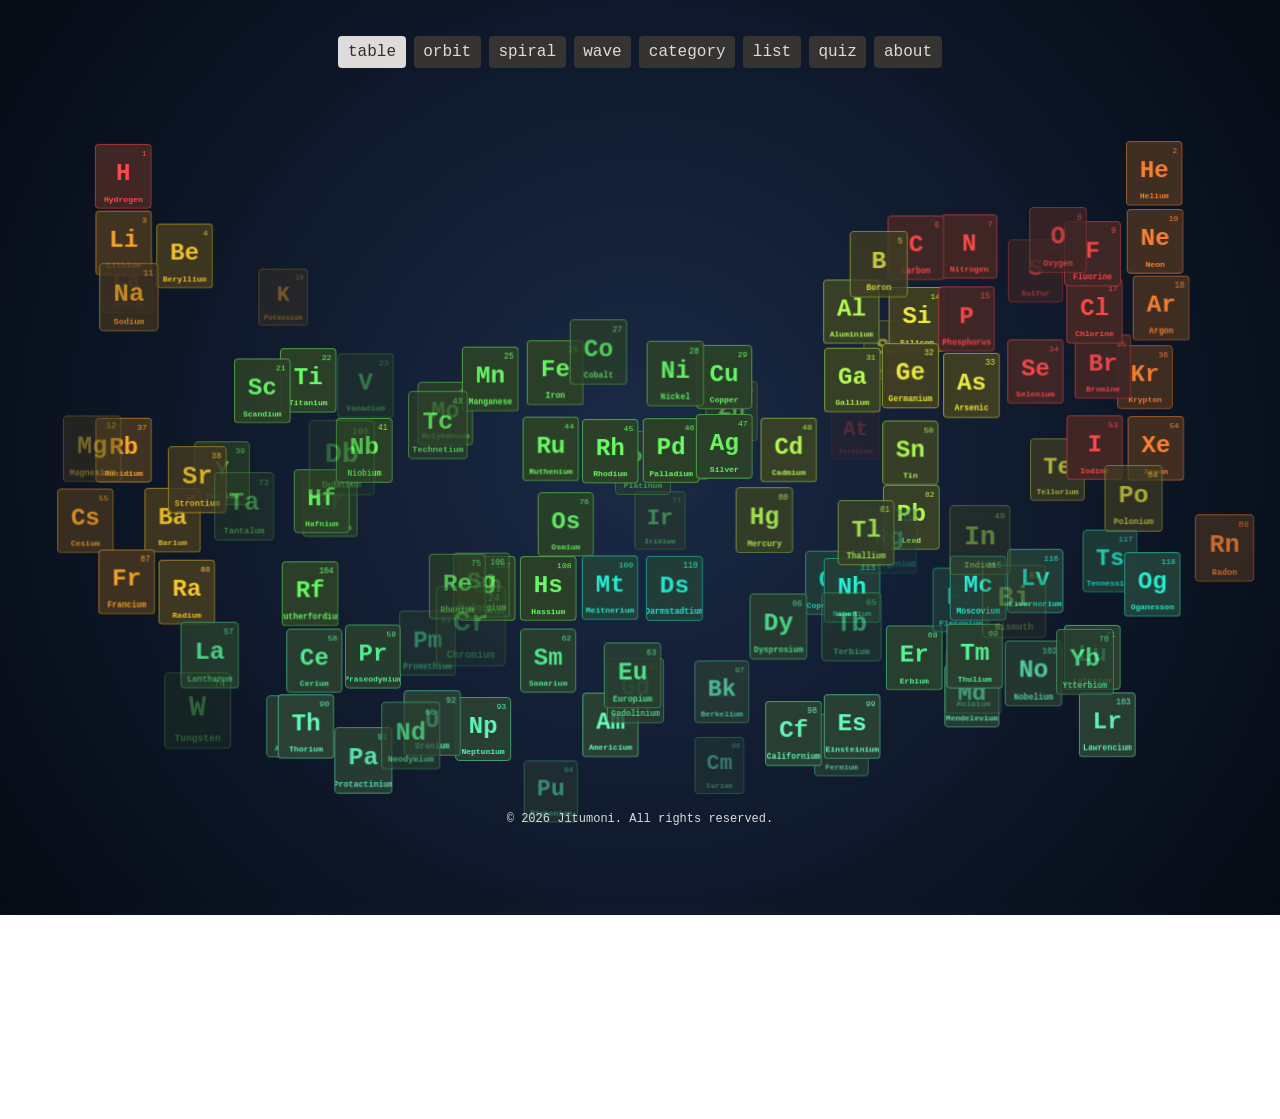
<file: index.html>
<!DOCTYPE html>
<html lang="en">

<head>
  <meta charset="UTF-8">
  <meta name="viewport" content="width=device-width, initial-scale=1.0">
  <title>Periodic Table 3D — by Jitumoni</title>
  <link rel="icon" type="image/png" href="logo.png">
  <link rel="manifest" href="manifest.json">
  <link rel="stylesheet" href="style.css">
</head>

<body>
  <div class="controls">
    <div class="controls-group display br">
      <button class="is-active toggle" id="table">table</button>
      <button class="toggle" id="orbit">orbit</button>
      <button class="toggle" id="spiral">spiral</button>
      <button class="toggle" id="wave">wave</button>
      <button class="toggle" id="category">category</button>
      <button id="list-btn">list</button>
      <button id="quiz-btn">quiz</button>
      <button id="about-btn">about</button>
    </div>
  </div>
  <div id="scene">
    <div id="scene-content" data-layout="table"></div>
  </div>
  <div class="credits">
    &copy; <span id="copyright-year">2026</span> Jitumoni. All rights reserved.
  </div>

  <div id="about-overlay" class="about-overlay" hidden>
    <div class="about-card br">
      <button id="about-close" class="about-close" aria-label="Close">&times;</button>
      <h2 class="about-title" id="about-title-text">About this project</h2>
      <p class="about-text" id="about-desc-text">
        An interactive 3D periodic table that lets you flip between table, orbit, spiral, and wave
        layouts, with every element carrying its correct atomic number, mass, density, and melting/boiling points.
      </p>
      <h3 class="about-subtitle">Founder</h3>
      <p class="about-text"><strong id="about-founder-text">Jitumoni</strong> &mdash; creator and founder of this project.</p>
      <p class="about-copyright">&copy; <span class="copyright-year-inline">2026</span> <span class="founder-name-inline">Jitumoni</span>. All rights
        reserved. This work, including its design and code, is the property of <span class="founder-name-inline">Jitumoni</span> and may not be
        reproduced or redistributed without permission.
      </p>
    </div>
  </div>

  <div id="list-overlay" class="about-overlay" hidden>
    <div class="about-card br list-card">
      <button id="list-close" class="about-close" aria-label="Close">&times;</button>
      <h2 class="about-title">Element data — quick revision</h2>
      <input id="list-search" type="text" class="list-search-input"
        placeholder="Search by name, symbol, or category&hellip;" autocomplete="off">
      <p class="list-hint">Tap a row to view its atom structure.</p>
      <div class="list-table-wrap">
        <table class="list-table">
          <thead>
            <tr>
              <th>#</th>
              <th>Sym</th>
              <th>Name</th>
              <th>Category</th>
              <th>Block</th>
              <th>Valency</th>
              <th>Shells</th>
              <th>Mass (u)</th>
            </tr>
          </thead>
          <tbody id="list-table-body"></tbody>
        </table>
      </div>
      <p class="list-empty-msg" id="list-empty-msg" hidden>No elements match your search.</p>
    </div>
  </div>

  <div id="quiz-overlay" class="about-overlay" hidden>
    <div class="about-card br quiz-card">
      <button id="quiz-close" class="about-close" aria-label="Close">&times;</button>
      <h2 class="about-title">Quick quiz</h2>
      <p class="quiz-score" id="quiz-score">Score: 0 / 0</p>
      <p class="quiz-question" id="quiz-question">Loading question&hellip;</p>
      <div class="quiz-options" id="quiz-options"></div>
      <p class="quiz-feedback" id="quiz-feedback"></p>
      <button id="quiz-next" class="quiz-next-btn">Next question</button>
    </div>
  </div>

  <div id="atom-overlay" class="about-overlay" hidden>
    <div class="about-card br atom-card">
      <button id="atom-close" class="about-close" aria-label="Close">&times;</button>
      <h2 class="about-title" id="atom-title">Atom structure</h2>
      <div class="atom-stage" id="atom-stage"></div>
      <div class="atom-info">
        <p><strong>Protons:</strong> <span id="atom-protons"></span></p>
        <p><strong>Neutrons (approx., from atomic mass):</strong> <span id="atom-neutrons"></span></p>
        <p><strong>Electrons:</strong> <span id="atom-electrons"></span></p>
        <p><strong>Shells:</strong> <span id="atom-shells"></span></p>
        <p class="atom-config"><strong>Electron configuration:</strong><br><span id="atom-config"></span></p>
      </div>
    </div>
  </div>

  <template id="element">
    <button class="element" data-color="0">
      <div class="element-number"></div>
      <div class="element-symbol"></div>
      <div class="element-title"></div>
      <div class="element-description"></div>
    </button>
  </template>

  <script src="script.js"></script>
</body>

</html>
</file>
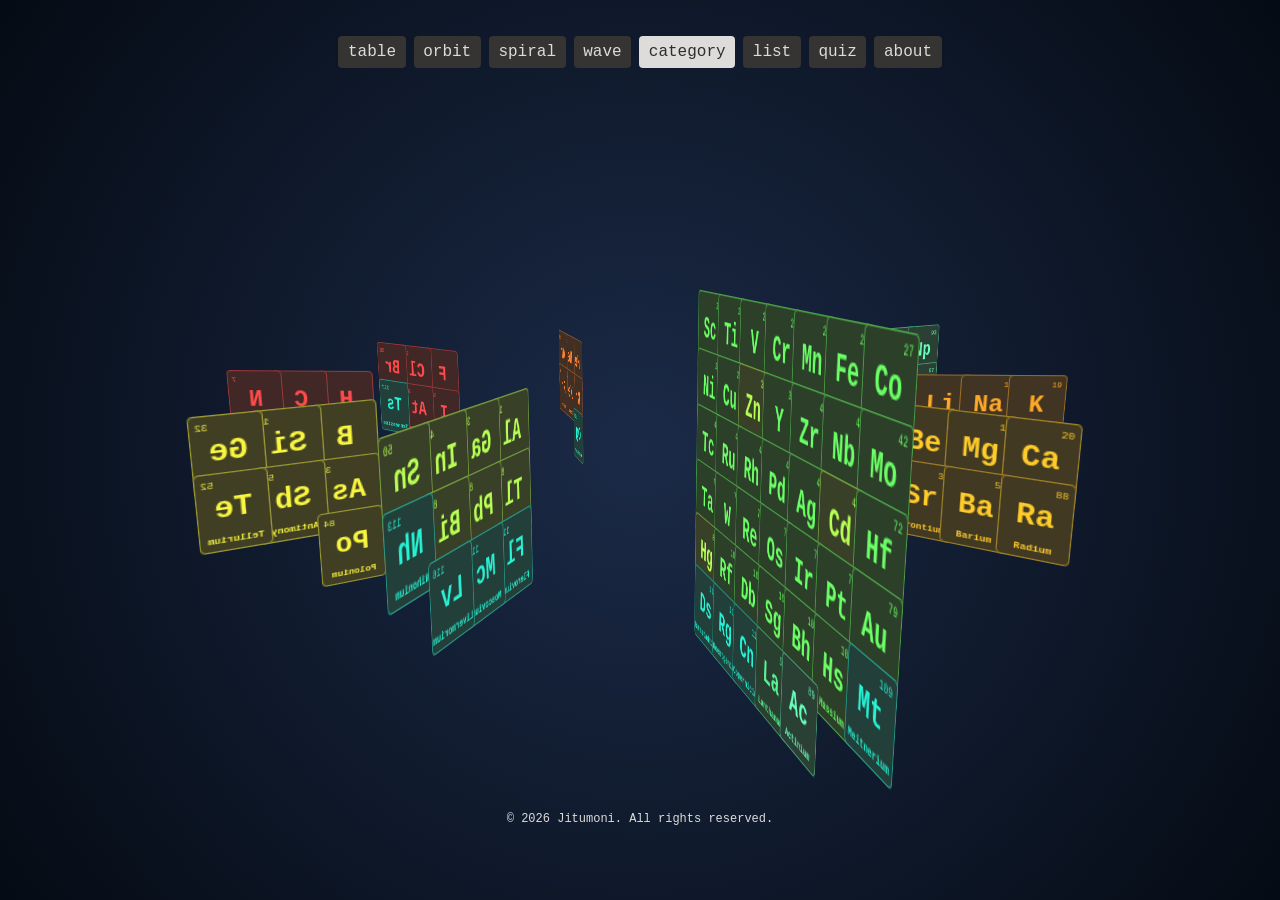
<file: Periodic Table 3D — by Jitumonid.html>
<!DOCTYPE html>
<!-- saved from url=(0053)file:///C:/Users/Administrator/Downloads/index_7.html -->
<html lang="en"><head><meta http-equiv="Content-Type" content="text/html; charset=UTF-8">
  
  <title>Periodic Table 3D — by Jitumoni</title>
  <style>
    body {
      --header-height: 6.5rem;
      display: flex;
      flex-direction: column;
      min-height: 100lvh;
      overflow: hidden;
      perspective: 1000px;
    }

    #scene {
      position: fixed;
      transform-style: preserve-3d;
      top: 0;
      left: 0;
      width: 100%;
      height: 100%;
      padding: calc(var(--header-height) + var(--padding)) var(--padding) var(--padding);
      inset: 0;
      padding: var(--header-height) var(--padding);
    }

    #scene-content {
      pointer-events: none;
      position: absolute;
      top: 0;
      left: 0;
      width: 100%;
      height: 100%;
      transform-style: preserve-3d;
      backface-visibility: hidden;
    }

    #scene-content[data-layout="table"] {
      display: grid;
      grid-template-columns: repeat(18, var(--w));
      grid-auto-rows: var(--h);
      gap: 0.25rem;
      place-content: center;
    }

    .controls {
      display: flex;
      justify-content: center;
      align-items: center;
      flex-direction: row;
      flex-shrink: 1;
      position: fixed;
      z-index: 3;
      top: 0px;
      width: 100%;
      min-height: var(--header-height);
      padding: var(--padding);
    }

    .controls-group {
      display: flex;
      flex-wrap: wrap;
      justify-content: center;
      align-items: center;
      flex-direction: row;
      gap: calc(var(--padding) * .5);
      row-gap: .35rem;
    }

    .controls button {
      background-color: var(--bg-4);
      color: var(--fg-1);
      flex-shrink: 1;
      width: auto;
      padding: 0 .6rem;
    }

    .controls button:hover {
      background-color: var(--bg-5);
    }

    .controls button.is-active {
      background-color: var(--fg-1);
      color: var(--bg-3);
    }

    .credits {
      text-align: center;
      position: fixed;
      z-index: 1;
      bottom: 0px;
      width: 100%;
      height: var(--header-height);
      padding: var(--padding);
      font-size: .75rem;
    }

    .credits a {
      color: var(--red-1);
      text-decoration: none;
    }

    .element {
      overflow: hidden;
      pointer-events: auto;
      --w: 3.5rem;
      --h: 4rem;
      position: relative;
      display: flex;
      flex-direction: column;
      align-items: center;
      justify-content: space-between;
      border: 1px solid var(--color-3);
      background-color: var(--color-5);
      color: var(--color-1);
      width: var(--w);
      height: var(--h);
      border-radius: .25rem;
      padding: .25rem;
      transform-style: preserve-3d;
      z-index: 8;
      cursor: pointer;
    }

    button.element:focus-visible,
    button.element:hover {
      border: 1px solid var(--color-1);
      background-color: var(--color-4);
      color: var(--color-1);
      outline: none;
    }

    .element.is-expanded {
      --w: 13rem;
      --h: 13rem;
      z-index: 1;
      padding: 1rem;
      align-items: flex-start;
    }

    .element-description {
      display: none;
      transform-style: preserve-3d;
      flex-direction: column;
      gap: .25rem;
      width: 100%;
      font-size: .625rem;
      text-transform: none;
      color: var(--color-1);
      justify-self: flex-end;
      margin-top: 1.5rem;
      text-align: left;
    }

    .element.is-expanded .element-description {
      display: block;
    }

    .element-symbol {
      transform-style: preserve-3d;
      margin-top: -.1rem;
      margin-bottom: .2rem;
      font-size: 1.5rem;
      font-weight: 700;
    }

    .element.is-expanded .element-symbol {
      margin-top: 0;
      margin-bottom: 0;
      font-size: 1rem;
      text-align: left;
    }

    .element-title {
      transform-style: preserve-3d;
      font-size: .5rem;
      font-weight: 700;
      text-align: center;
    }

    .element.is-expanded .element-title {
      font-size: 1.5rem;
      text-align: left;
      margin-top: 1rem;
    }

    .element-number {
      transform-style: preserve-3d;
      font-size: .5rem;
      text-align: right;
      align-self: flex-end;
    }

    .element.is-expanded .element-number {
      position: absolute;
      font-size: 1rem;
      top: 1rem;
      right: 1rem;
    }

    #scene-content[data-layout="orbit"] .element,
    #scene-content[data-layout="spiral"] .element,
    #scene-content[data-layout="wave"] .element,
    #scene-content[data-layout="category"] .element {
      position: absolute;
      left: 50%;
      top: 50%;
      margin-left: calc(var(--w) * -.5);
      margin-top: calc(var(--h) * -.5);
    }

    #scene-content[data-layout="table"] .element.is-expanded {
      left: -1.625rem;
      top: -1.25rem;
      margin-left: calc(var(--w) * -.25);
      margin-top: calc(var(--h) * -.25);
      margin-right: calc(var(--w) * -.5);
      margin-bottom: calc(var(--h) * -.5);
    }

    @font-face {
      font-family: 'IoskeleyMono';
      src: url('https://assets.codepen.io/1137/IoskeleyMono-Regular.woff2') format('woff2');
      font-weight: 400;
      font-style: normal;
      font-display: swap;
    }

    @font-face {
      font-family: 'IoskeleyMono';
      src: url('https://assets.codepen.io/1137/IoskeleyMono-Bold.woff2') format('woff2');
      font-weight: 700;
      font-style: normal;
      font-display: swap;
    }

    :root {
      --black-1: #252423;
      --black-2: #262422;
      --black-4: #262422;
      --black-5: #272421;
      --black-6: #272421;
      --white-1: #f6f4f2;
      --white-2: #b8b6b3;
      --white-3: #9a9593;
      --white-4: #524f49;
      --white-5: #413d39;
      --white-6: #312e2b;
      --red-1: #ff4b4b;
      --red-2: #bf3e3e;
      --red-3: #9e3838;
      --red-4: #532a29;
      --red-5: #412726;
      --red-6: #322523;
      --corail-1: #ff8333;
      --corail-2: #bf672d;
      --corail-3: #9e582b;
      --corail-4: #533724;
      --corail-5: #412f23;
      --corail-6: #322922;
      --orange-1: #ffa828;
      --orange-2: #bf8026;
      --orange-3: #9e6d25;
      --orange-4: #523e23;
      --orange-5: #413422;
      --orange-6: #322b21;
      --yellow-1: #ffcc2a;
      --yellow-2: #bf9a27;
      --yellow-3: #9e8026;
      --yellow-4: #524723;
      --yellow-5: #413922;
      --yellow-6: #322d21;
      --citrus-1: #f9f640;
      --citrus-2: #bab836;
      --citrus-3: #9b9932;
      --citrus-4: #515027;
      --citrus-5: #403f24;
      --citrus-6: #323022;
      --lime-1: #b7ff54;
      --lime-2: #8bbe44;
      --lime-3: #759d3d;
      --lime-4: #42522b;
      --lime-5: #384027;
      --lime-6: #2d3123;
      --green-1: #6aff65;
      --green-2: #54be50;
      --green-3: #4a9e45;
      --green-4: #31522e;
      --green-5: #2c4029;
      --green-6: #273124;
      --emerald-1: #57f695;
      --emerald-2: #47b873;
      --emerald-3: #409962;
      --emerald-4: #2d5039;
      --emerald-5: #293f30;
      --emerald-6: #263128;
      --turquoise-1: #66ffbc;
      --turquoise-2: #52be8e;
      --turquoise-3: #479e77;
      --turquoise-4: #305242;
      --turquoise-5: #2b4035;
      --turquoise-6: #26312b;
      --cyan-1: #26f2d5;
      --cyan-2: #25b5a0;
      --cyan-3: #259686;
      --cyan-4: #244e48;
      --cyan-5: #233f39;
      --cyan-6: #23302d;
      --sega-1: #05dbe9;
      --sega-2: #0fa4ae;
      --sega-3: #138990;
      --sega-4: #1e4a4c;
      --sega-5: #203b3c;
      --sega-6: #212f2f;
      --sky-1: #33b3f1;
      --sky-2: #2e88b4;
      --sky-3: #2c7395;
      --sky-4: #26424e;
      --sky-5: #25363e;
      --sky-6: #242c2f;
      --indigo-1: #717aff;
      --indigo-2: #595fbe;
      --indigo-3: #4d519e;
      --indigo-4: #323351;
      --indigo-5: #2c2c3f;
      --indigo-6: #282630;
      --lavender-1: #a369ff;
      --lavender-2: #7d53be;
      --lavender-3: #6a489e;
      --lavender-4: #3e3051;
      --lavender-5: #342a3f;
      --lavender-6: #2b2530;
      --purple-1: #c06ddf;
      --purple-2: #9356a8;
      --purple-3: #7b4a8c;
      --purple-4: #45314b;
      --purple-5: #392b3c;
      --purple-6: #2f262d;
      --magenta-1: #e962bf;
      --magenta-2: #af4e90;
      --magenta-3: #93447a;
      --magenta-4: #4e2e43;
      --magenta-5: #3f2936;
      --magenta-6: #31252b;
      --pink-1: #ff86a7;
      --pink-2: #bf687f;
      --pink-3: #9f586b;
      --pink-4: #53363c;
      --pink-5: #412e32;
      --pink-6: #322729;
      --bg-1: #252423;
      --bg-2: #2a2928;
      --bg-3: #2f2e2d;
      --bg-4: #353433;
      --bg-5: #3a3938;
      --fg-1: #dddcda;
      --fg-2: #c6c3c1;
      --fg-3: #96918f;
      --fg-4: #65655e;
      --fg-5: #33332e;
      --input-border-radius: .25rem;
      --br: 1rem;
      --padding: 1rem;
      --border-width: 1px;
    }

    [data-color="fg"] { --color-1: var(--fg-1); --color-2: var(--fg-2); --color-3: var(--fg-3); --color-4: var(--fg-4); --color-5: var(--fg-5); }
    [data-color="bg"] { --color-1: var(--bg-1); --color-2: var(--bg-2); --color-3: var(--bg-3); --color-4: var(--bg-4); --color-5: var(--bg-5); }
    [data-color="0"] { --color-1: var(--red-1); --color-2: var(--red-2); --color-3: var(--red-3); --color-4: var(--red-4); --color-5: var(--red-5); }
    [data-color="1"] { --color-1: var(--corail-1); --color-2: var(--corail-2); --color-3: var(--corail-3); --color-4: var(--corail-4); --color-5: var(--corail-5); }
    [data-color="2"] { --color-1: var(--orange-1); --color-2: var(--orange-2); --color-3: var(--orange-3); --color-4: var(--orange-4); --color-5: var(--orange-5); }
    [data-color="3"] { --color-1: var(--yellow-1); --color-2: var(--yellow-2); --color-3: var(--yellow-3); --color-4: var(--yellow-4); --color-5: var(--yellow-5); }
    [data-color="4"] { --color-1: var(--citrus-1); --color-2: var(--citrus-2); --color-3: var(--citrus-3); --color-4: var(--citrus-4); --color-5: var(--citrus-5); }
    [data-color="5"] { --color-1: var(--lime-1); --color-2: var(--lime-2); --color-3: var(--lime-3); --color-4: var(--lime-4); --color-5: var(--lime-5); }
    [data-color="6"] { --color-1: var(--green-1); --color-2: var(--green-2); --color-3: var(--green-3); --color-4: var(--green-4); --color-5: var(--green-5); }
    [data-color="7"] { --color-1: var(--emerald-1); --color-2: var(--emerald-2); --color-3: var(--emerald-3); --color-4: var(--emerald-4); --color-5: var(--emerald-5); }
    [data-color="8"] { --color-1: var(--turquoise-1); --color-2: var(--turquoise-2); --color-3: var(--turquoise-3); --color-4: var(--turquoise-4); --color-5: var(--turquoise-5); }
    [data-color="9"] { --color-1: var(--cyan-1); --color-2: var(--cyan-2); --color-3: var(--cyan-3); --color-4: var(--cyan-4); --color-5: var(--cyan-5); }
    [data-color="10"] { --color-1: var(--sega-1); --color-2: var(--sega-2); --color-3: var(--sega-3); --color-4: var(--sega-4); --color-5: var(--sega-5); }
    [data-color="11"] { --color-1: var(--sky-1); --color-2: var(--sky-2); --color-3: var(--sky-3); --color-4: var(--sky-4); --color-5: var(--sky-5); }
    [data-color="12"] { --color-1: var(--indigo-1); --color-2: var(--indigo-2); --color-3: var(--indigo-3); --color-4: var(--indigo-4); --color-5: var(--indigo-5); }
    [data-color="13"] { --color-1: var(--lavender-1); --color-2: var(--lavender-2); --color-3: var(--lavender-3); --color-4: var(--lavender-4); --color-5: var(--lavender-5); }

    *, *:before, *:after {
      box-sizing: border-box;
      margin: 0;
      padding: 0;
      border: 0;
      font: inherit;
      vertical-align: baseline;
    }

    html, body {
      background: radial-gradient(circle at center, #1b2a47 0%, #050b14 100%);
      color: var(--fg-1);
      font-family: 'IoskeleyMono', monospace, sans-serif;
      height: 100%;
      margin: 0;
    }

    .br { border-radius: var(--br); }
    .br .br { border-radius: calc(var(--br) * .5); }
    .br .br .br { border-radius: calc(var(--br) * .25); }
    .black { color: var(--bg-1); }
    .white { color: var(--fg-1); }
    .red { color: var(--red-1); }
    .orange { color: var(--corail-1); }
    .yellow { color: var(--yellow-1); }
    .blue { color: var(--sky-1); }
    .green { color: var(--green-1); }

    .grid {
      --one-cell: 100px;
      --border-color: rgba(255, 255, 255, .75);
      flex-grow: 1;
      position: relative;
      width: 100%;
      height: 100%;
      padding: 0;
    }

    .grid:before {
      content: "";
      pointer-events: none;
      position: absolute;
      z-index: 0;
      left: 0;
      top: 0;
      width: 100%;
      height: 100%;
      background:
        linear-gradient(-90deg, rgba(255, 255, 255, .05) 1px, transparent 1px),
        linear-gradient(rgba(255, 255, 255, .05) 1px, transparent 1px),
        linear-gradient(-90deg, rgba(255, 255, 255, .04) 1px, transparent 1px),
        linear-gradient(rgba(255, 255, 255, .04) 1px, transparent 1px);
      background-size:
        calc(var(--one-cell) / 10) calc(var(--one-cell) / 10),
        calc(var(--one-cell) / 10) calc(var(--one-cell) / 10),
        var(--one-cell) var(--one-cell), var(--one-cell) var(--one-cell),
        var(--one-cell) var(--one-cell), var(--one-cell) var(--one-cell);
      background-position: 0 -1px;
      backface-visibility: hidden;
    }

    .grid:before { width: calc(75px + 100%); left: -75px; }

    @media (min-width: 500px) {
      .grid:before { width: 100%; left: 0; }
    }

    .log {
      --width: 22ch;
      --height: 20ch;
      position: fixed;
      z-index: 10;
      top: 0;
      overflow-y: scroll;
      width: var(--width);
      height: var(--height);
      padding-left: 1ch;
      padding-right: 1ch;
      padding-bottom: 1ch;
      font-family: ui-monospace, monospace;
      white-space: pre;
      background-color: rgba(0, 0, 0, .5);
    }

    @keyframes reveal {
      from { opacity: 1; }
      to { opacity: .4; }
    }

    .log span { animation: reveal 2s ease-in-out forwards; }

    button, select {
      width: 100%;
      flex-shrink: .5;
      border: none;
      background-color: var(--white-1);
      border-radius: var(--input-border-radius);
      white-space: nowrap;
      margin: 0;
      height: 2rem;
    }

    button { padding: 0 .75rem; }
    select:disabled, button:disabled { background-color: var(--grey); }
    select:not(:disabled):hover, button:not(:disabled):hover { cursor: pointer; background-color: var(--white-2); }

    legend {
      display: flex;
      gap: .5rem;
      flex-direction: row;
      align-items: center;
      justify-content: flex-start;
      width: 100%;
      height: 2rem;
    }

    label {
      display: flex;
      gap: .5rem;
      flex-direction: row;
      align-items: center;
      justify-content: flex-start;
      height: 2rem;
    }

    fieldset {
      display: flex;
      flex-wrap: nowrap;
      flex-direction: row;
      justify-content: center;
      align-items: center;
      gap: 1px;
    }

    fieldset.vertical { flex-direction: column; justify-content: flex-start; align-items: flex-start; }
    fieldset>* { border-radius: 0; }
    fieldset>*:first-child { border-radius: var(--input-border-radius) 0 0 var(--input-border-radius); }
    fieldset>*:last-child { border-radius: 0 var(--input-border-radius) var(--input-border-radius) 0; }

    .vishesh-footer {
      display: inline-block;
      margin-top: 4px;
      font-weight: 400;
      color: var(--fg-3);
      font-size: 0.7rem;
    }

    .vishesh-footer a {
      color: var(--sky-1);
      text-decoration: none;
      font-weight: 700;
      letter-spacing: 1px;
      transition: all 0.3s ease;
    }

    .vishesh-footer a:hover {
      color: var(--cyan-1);
      text-shadow: 0 0 10px var(--cyan-1);
    }

    #about-btn {
      background-color: var(--bg-4);
      color: var(--fg-1);
    }

    #about-btn:hover {
      background-color: var(--bg-5);
    }

    .about-overlay {
      position: fixed;
      inset: 0;
      z-index: 20;
      display: flex;
      align-items: center;
      justify-content: center;
      background: rgba(5, 11, 20, 0.75);
      backdrop-filter: blur(4px);
      padding: var(--padding);
    }

    .about-overlay[hidden] {
      display: none;
    }

    .about-card {
      position: relative;
      width: min(28rem, 100%);
      max-height: 80vh;
      overflow-y: auto;
      background-color: var(--bg-2);
      border: 1px solid var(--bg-5);
      padding: 2rem 1.5rem 1.5rem;
      color: var(--fg-1);
    }

    .about-close {
      position: absolute;
      top: 0.75rem;
      right: 0.75rem;
      width: 2rem;
      height: 2rem;
      padding: 0;
      font-size: 1.25rem;
      line-height: 1;
      background-color: var(--bg-4);
      color: var(--fg-1);
    }

    .about-close:hover {
      background-color: var(--bg-5);
    }

    .about-title {
      font-size: 1.1rem;
      margin-bottom: 0.75rem;
    }

    .about-subtitle {
      font-size: 0.9rem;
      margin-top: 1rem;
      margin-bottom: 0.35rem;
      color: var(--sky-1);
    }

    .about-text {
      font-size: 0.8rem;
      line-height: 1.5;
      color: var(--fg-2);
      margin-bottom: 0.5rem;
    }

    .about-text a {
      color: var(--sky-1);
      text-decoration: none;
    }

    .about-text a:hover {
      color: var(--cyan-1);
    }

    .about-copyright {
      font-size: 0.7rem;
      line-height: 1.5;
      color: var(--fg-4);
      margin-top: 1rem;
      padding-top: 0.75rem;
      border-top: 1px solid var(--bg-5);
    }

    .about-copyright a {
      color: var(--sky-1);
      text-decoration: none;
    }

    /* List (revision table) panel */
    .list-card {
      width: min(46rem, 100%);
      max-height: 85vh;
    }

    .list-search-input {
      width: 100%;
      height: 2.25rem;
      margin: 0.75rem 0 1rem;
      padding: 0 .75rem;
      border: 1px solid var(--bg-5);
      background-color: var(--bg-1);
      color: var(--fg-1);
      border-radius: var(--input-border-radius);
    }

    .list-table-wrap {
      max-height: 55vh;
      overflow-y: auto;
      border: 1px solid var(--bg-5);
      border-radius: .25rem;
    }

    .list-table {
      width: 100%;
      border-collapse: collapse;
      font-size: 0.72rem;
    }

    .list-table th,
    .list-table td {
      text-align: left;
      padding: .4rem .5rem;
      border-bottom: 1px solid var(--bg-5);
      white-space: nowrap;
    }

    .list-table th {
      position: sticky;
      top: 0;
      background-color: var(--bg-3);
      color: var(--fg-1);
      z-index: 1;
    }

    .list-table tbody tr:hover {
      background-color: var(--bg-3);
    }

    .list-empty-msg {
      font-size: 0.8rem;
      color: var(--fg-3);
      text-align: center;
      padding: 1rem 0;
    }

    /* Quiz panel */
    .quiz-card {
      width: min(26rem, 100%);
    }

    .quiz-score {
      font-size: 0.75rem;
      color: var(--fg-3);
      margin-bottom: 1rem;
    }

    .quiz-question {
      font-size: 1rem;
      margin-bottom: 1rem;
      line-height: 1.5;
    }

    .quiz-options {
      display: flex;
      flex-direction: column;
      gap: .5rem;
      margin-bottom: 1rem;
    }

    .quiz-options button {
      background-color: var(--bg-4);
      color: var(--fg-1);
      text-align: left;
      padding: .5rem .75rem;
      height: auto;
      white-space: normal;
    }

    .quiz-options button:hover:not(:disabled) {
      background-color: var(--bg-5);
    }

    .quiz-options button.correct {
      background-color: var(--green-4);
      color: var(--green-1);
    }

    .quiz-options button.incorrect {
      background-color: var(--red-4);
      color: var(--red-1);
    }

    .quiz-feedback {
      font-size: 0.8rem;
      min-height: 1.2rem;
      margin-bottom: .75rem;
      color: var(--fg-2);
    }

    .quiz-next-btn {
      background-color: var(--sky-4);
      color: var(--sky-1);
    }

    .quiz-next-btn:hover {
      background-color: var(--sky-3);
    }

    /* Atom-structure trigger inside expanded element cards */
    .atom-trigger {
      display: inline-block;
      margin-top: .5rem;
      padding: .2rem .5rem;
      font-size: .55rem;
      font-weight: 700;
      border: 1px solid var(--color-3);
      border-radius: .25rem;
      cursor: pointer;
    }

    .atom-trigger:hover,
    .atom-trigger:focus-visible {
      background-color: var(--color-4);
      outline: none;
    }

    .list-hint {
      font-size: 0.68rem;
      color: var(--fg-3);
      margin-bottom: .5rem;
    }

    /* Atom structure simulation panel */
    .atom-card {
      width: min(28rem, 100%);
      text-align: center;
    }

    .atom-stage {
      position: relative;
      width: 260px;
      height: 260px;
      margin: 1rem auto 1.5rem;
    }

    .atom-nucleus {
      position: absolute;
      top: 50%;
      left: 50%;
      width: 34px;
      height: 34px;
      margin-left: -17px;
      margin-top: -17px;
      border-radius: 50%;
      background: radial-gradient(circle at 35% 35%, var(--red-1), var(--red-4));
      display: flex;
      align-items: center;
      justify-content: center;
      font-size: .55rem;
      font-weight: 700;
      color: var(--bg-1);
      box-shadow: 0 0 12px rgba(255, 75, 75, .55);
      z-index: 2;
    }

    .atom-shell-orbit {
      position: absolute;
      top: 50%;
      left: 50%;
      border: 1px dashed var(--fg-5);
      border-radius: 50%;
      animation-name: atom-spin;
      animation-timing-function: linear;
      animation-iteration-count: infinite;
    }

    @keyframes atom-spin {
      from { transform: translate(-50%, -50%) rotate(0deg); }
      to { transform: translate(-50%, -50%) rotate(360deg); }
    }

    .atom-electron {
      position: absolute;
      top: 50%;
      left: 50%;
      width: 7px;
      height: 7px;
      margin-left: -3.5px;
      margin-top: -3.5px;
      border-radius: 50%;
      background-color: var(--sky-1);
      box-shadow: 0 0 6px var(--sky-1);
    }

    .atom-info p {
      font-size: 0.75rem;
      text-align: left;
      margin-bottom: .4rem;
      line-height: 1.4;
    }

    .atom-config {
      font-size: 0.72rem;
      color: var(--fg-2);
      margin-top: .5rem;
      padding-top: .5rem;
      border-top: 1px solid var(--bg-5);
      word-break: break-word;
    }
  </style>
</head>

<body>
  <div class="controls">
    <div class="controls-group display br">
      <button class="toggle" id="table">table</button>
      <button class="toggle" id="orbit">orbit</button>
      <button class="toggle" id="spiral">spiral</button>
      <button class="toggle" id="wave">wave</button>
      <button class="toggle is-active" id="category">category</button>
      <button id="list-btn">list</button>
      <button id="quiz-btn">quiz</button>
      <button id="about-btn">about</button>
    </div>
  </div>
  <div id="scene" style="transform: rotateX(-12.9559deg) rotateY(-2.3471deg);">
    <div id="scene-content" data-layout="category" style="" data-layout-id="node-0" class="">
    <button class="element" data-color="0" data-category="Nonmetal" style="grid-area: 1 / 1; opacity: 1; transform: matrix3d(-1, 0, 0, 0, 0, 1, 0, 0, 0, 0, -1, 0, -294, -46, 3.60046e-14, 1); translate: none;" data-layout-id="node-1">
      <div class="element-number" data-layout-id="node-2" style="">1</div>
      <div class="element-symbol" data-layout-id="node-3" style="">H</div>
      <div class="element-title" data-layout-id="node-4" style="">Hydrogen</div>
      <div class="element-description" data-layout-id="node-5" style="">Category: Nonmetal<br data-layout-id="node-6" style="">Block: s-block<br data-layout-id="node-7" style="">Valency: 1<br data-layout-id="node-8" style="">Shells: 1<br data-layout-id="node-9" style="">Atomic mass: 1.008 u<br data-layout-id="node-10" style="">Density: 0.08988 g/cm3<br data-layout-id="node-11" style="">Melting: -259.16 °C<br data-layout-id="node-12" style="">Boiling: -252.88 °C<br data-layout-id="node-13" style=""><span class="atom-trigger" data-symbol="H" role="button" tabindex="0" data-layout-id="node-14" style="">🔬 View atom structure</span></div>
    </button>
  
    <button class="element" data-color="1" data-category="Noble gas" style="grid-area: 1 / 18; opacity: 1; transform: matrix3d(-0.309017, 0, -0.951057, 0, 0, 1, 0, 0, 0.951057, 0, -0.309017, 0, -90.851, -46, -279.611, 1); translate: none;" data-layout-id="node-15">
      <div class="element-number" data-layout-id="node-16" style="">2</div>
      <div class="element-symbol" data-layout-id="node-17" style="">He</div>
      <div class="element-title" data-layout-id="node-18" style="">Helium</div>
      <div class="element-description" data-layout-id="node-19" style="">Category: Noble gas<br data-layout-id="node-20" style="">Block: s-block<br data-layout-id="node-21" style="">Valency: 0<br data-layout-id="node-22" style="">Shells: 2<br data-layout-id="node-23" style="">Atomic mass: 4.0026022 u<br data-layout-id="node-24" style="">Density: 0.1786 g/cm3<br data-layout-id="node-25" style="">Melting: -272.2 °C<br data-layout-id="node-26" style="">Boiling: -268.93 °C<br data-layout-id="node-27" style=""><span class="atom-trigger" data-symbol="He" role="button" tabindex="0" data-layout-id="node-28" style="">🔬 View atom structure</span></div>
    </button>
  
    <button class="element" data-color="2" data-category="Alkali metal" style="grid-area: 2 / 1; opacity: 1; transform: matrix(1, 0, 0, 1, 294, -46); translate: none;" data-layout-id="node-29">
      <div class="element-number" data-layout-id="node-30" style="">3</div>
      <div class="element-symbol" data-layout-id="node-31" style="">Li</div>
      <div class="element-title" data-layout-id="node-32" style="">Lithium</div>
      <div class="element-description" data-layout-id="node-33" style="">Category: Alkali metal<br data-layout-id="node-34" style="">Block: s-block<br data-layout-id="node-35" style="">Valency: 1<br data-layout-id="node-36" style="">Shells: 2, 1<br data-layout-id="node-37" style="">Atomic mass: 6.94 u<br data-layout-id="node-38" style="">Density: 0.534 g/cm3<br data-layout-id="node-39" style="">Melting: 180.5 °C<br data-layout-id="node-40" style="">Boiling: 1329.85 °C<br data-layout-id="node-41" style=""><span class="atom-trigger" data-symbol="Li" role="button" tabindex="0" data-layout-id="node-42" style="">🔬 View atom structure</span></div>
    </button>
  
    <button class="element" data-color="3" data-category="Alkaline earth metal" style="grid-area: 2 / 2; opacity: 1; transform: matrix3d(0.809017, 0, 0.587785, 0, 0, 1, 0, 0, -0.587785, 0, 0.809017, 0, 237.851, -46, 172.809, 1); translate: none;" data-layout-id="node-43">
      <div class="element-number" data-layout-id="node-44" style="">4</div>
      <div class="element-symbol" data-layout-id="node-45" style="">Be</div>
      <div class="element-title" data-layout-id="node-46" style="">Beryllium</div>
      <div class="element-description" data-layout-id="node-47" style="">Category: Alkaline earth metal<br data-layout-id="node-48" style="">Block: s-block<br data-layout-id="node-49" style="">Valency: 2<br data-layout-id="node-50" style="">Shells: 2, 2<br data-layout-id="node-51" style="">Atomic mass: 9.01218315 u<br data-layout-id="node-52" style="">Density: 1.85 g/cm3<br data-layout-id="node-53" style="">Melting: 1286.85 °C<br data-layout-id="node-54" style="">Boiling: 2468.85 °C<br data-layout-id="node-55" style=""><span class="atom-trigger" data-symbol="Be" role="button" tabindex="0" data-layout-id="node-56" style="">🔬 View atom structure</span></div>
    </button>
  
    <button class="element" data-color="4" data-category="Metalloid" style="grid-area: 2 / 13; opacity: 1; transform: matrix3d(-0.809017, 0, 0.587785, 0, 0, 1, 0, 0, -0.587785, 0, -0.809017, 0, -237.851, -46, 172.809, 1); translate: none;" data-layout-id="node-57">
      <div class="element-number" data-layout-id="node-58" style="">5</div>
      <div class="element-symbol" data-layout-id="node-59" style="">B</div>
      <div class="element-title" data-layout-id="node-60" style="">Boron</div>
      <div class="element-description" data-layout-id="node-61" style="">Category: Metalloid<br data-layout-id="node-62" style="">Block: p-block<br data-layout-id="node-63" style="">Valency: 3<br data-layout-id="node-64" style="">Shells: 2, 3<br data-layout-id="node-65" style="">Atomic mass: 10.81 u<br data-layout-id="node-66" style="">Density: 2.08 g/cm3<br data-layout-id="node-67" style="">Melting: 2075.85 °C<br data-layout-id="node-68" style="">Boiling: 3926.85 °C<br data-layout-id="node-69" style=""><span class="atom-trigger" data-symbol="B" role="button" tabindex="0" data-layout-id="node-70" style="">🔬 View atom structure</span></div>
    </button>
  
    <button class="element" data-color="0" data-category="Nonmetal" style="grid-area: 2 / 14; opacity: 1; transform: matrix3d(-1, 0, 0, 0, 0, 1, 0, 0, 0, 0, -1, 0, -340, -46, 4.1638e-14, 1); translate: none;" data-layout-id="node-71">
      <div class="element-number" data-layout-id="node-72" style="">6</div>
      <div class="element-symbol" data-layout-id="node-73" style="">C</div>
      <div class="element-title" data-layout-id="node-74" style="">Carbon</div>
      <div class="element-description" data-layout-id="node-75" style="">Category: Nonmetal<br data-layout-id="node-76" style="">Block: p-block<br data-layout-id="node-77" style="">Valency: 4<br data-layout-id="node-78" style="">Shells: 2, 4<br data-layout-id="node-79" style="">Atomic mass: 12.011 u<br data-layout-id="node-80" style="">Density: 1.821 g/cm3<br data-layout-id="node-81" style="">Melting: null °C<br data-layout-id="node-82" style="">Boiling: null °C<br data-layout-id="node-83" style=""><span class="atom-trigger" data-symbol="C" role="button" tabindex="0" data-layout-id="node-84" style="">🔬 View atom structure</span></div>
    </button>
  
    <button class="element" data-color="0" data-category="Nonmetal" style="grid-area: 2 / 15; opacity: 1; transform: matrix3d(-1, 0, 0, 0, 0, 1, 0, 0, 0, 0, -1, 0, -386, -46, 4.72714e-14, 1); translate: none;" data-layout-id="node-85">
      <div class="element-number" data-layout-id="node-86" style="">7</div>
      <div class="element-symbol" data-layout-id="node-87" style="">N</div>
      <div class="element-title" data-layout-id="node-88" style="">Nitrogen</div>
      <div class="element-description" data-layout-id="node-89" style="">Category: Nonmetal<br data-layout-id="node-90" style="">Block: p-block<br data-layout-id="node-91" style="">Valency: 3<br data-layout-id="node-92" style="">Shells: 2, 5<br data-layout-id="node-93" style="">Atomic mass: 14.007 u<br data-layout-id="node-94" style="">Density: 1.251 g/cm3<br data-layout-id="node-95" style="">Melting: -210 °C<br data-layout-id="node-96" style="">Boiling: -195.79 °C<br data-layout-id="node-97" style=""><span class="atom-trigger" data-symbol="N" role="button" tabindex="0" data-layout-id="node-98" style="">🔬 View atom structure</span></div>
    </button>
  
    <button class="element" data-color="0" data-category="Nonmetal" style="grid-area: 2 / 16; opacity: 1; transform: matrix3d(-1, 0, 0, 0, 0, 1, 0, 0, 0, 0, -1, 0, -294, 0, 3.60046e-14, 1); translate: none;" data-layout-id="node-99">
      <div class="element-number" data-layout-id="node-100" style="">8</div>
      <div class="element-symbol" data-layout-id="node-101" style="">O</div>
      <div class="element-title" data-layout-id="node-102" style="">Oxygen</div>
      <div class="element-description" data-layout-id="node-103" style="">Category: Nonmetal<br data-layout-id="node-104" style="">Block: p-block<br data-layout-id="node-105" style="">Valency: 2<br data-layout-id="node-106" style="">Shells: 2, 6<br data-layout-id="node-107" style="">Atomic mass: 15.999 u<br data-layout-id="node-108" style="">Density: 1.429 g/cm3<br data-layout-id="node-109" style="">Melting: -218.79 °C<br data-layout-id="node-110" style="">Boiling: -182.96 °C<br data-layout-id="node-111" style=""><span class="atom-trigger" data-symbol="O" role="button" tabindex="0" data-layout-id="node-112" style="">🔬 View atom structure</span></div>
    </button>
  
    <button class="element" data-color="0" data-category="Halogen" style="grid-area: 2 / 17; opacity: 1; transform: matrix3d(-0.809017, 0, -0.587785, 0, 0, 1, 0, 0, 0.587785, 0, -0.809017, 0, -237.851, -46, -172.809, 1); translate: none;" data-layout-id="node-113">
      <div class="element-number" data-layout-id="node-114" style="">9</div>
      <div class="element-symbol" data-layout-id="node-115" style="">F</div>
      <div class="element-title" data-layout-id="node-116" style="">Fluorine</div>
      <div class="element-description" data-layout-id="node-117" style="">Category: Halogen<br data-layout-id="node-118" style="">Block: p-block<br data-layout-id="node-119" style="">Valency: 1<br data-layout-id="node-120" style="">Shells: 2, 7<br data-layout-id="node-121" style="">Atomic mass: 18.9984031636 u<br data-layout-id="node-122" style="">Density: 1.696 g/cm3<br data-layout-id="node-123" style="">Melting: -219.67 °C<br data-layout-id="node-124" style="">Boiling: -188.12 °C<br data-layout-id="node-125" style=""><span class="atom-trigger" data-symbol="F" role="button" tabindex="0" data-layout-id="node-126" style="">🔬 View atom structure</span></div>
    </button>
  
    <button class="element" data-color="1" data-category="Noble gas" style="grid-area: 2 / 18; opacity: 1; transform: matrix3d(-0.309017, 0, -0.951057, 0, 0, 1, 0, 0, 0.951057, 0, -0.309017, 0, -105.066, -46, -323.359, 1); translate: none;" data-layout-id="node-127">
      <div class="element-number" data-layout-id="node-128" style="">10</div>
      <div class="element-symbol" data-layout-id="node-129" style="">Ne</div>
      <div class="element-title" data-layout-id="node-130" style="">Neon</div>
      <div class="element-description" data-layout-id="node-131" style="">Category: Noble gas<br data-layout-id="node-132" style="">Block: p-block<br data-layout-id="node-133" style="">Valency: 0<br data-layout-id="node-134" style="">Shells: 2, 8<br data-layout-id="node-135" style="">Atomic mass: 20.17976 u<br data-layout-id="node-136" style="">Density: 0.9002 g/cm3<br data-layout-id="node-137" style="">Melting: -248.59 °C<br data-layout-id="node-138" style="">Boiling: -246.05 °C<br data-layout-id="node-139" style=""><span class="atom-trigger" data-symbol="Ne" role="button" tabindex="0" data-layout-id="node-140" style="">🔬 View atom structure</span></div>
    </button>
  
    <button class="element" data-color="2" data-category="Alkali metal" style="grid-area: 3 / 1; opacity: 1; transform: matrix(1, 0, 0, 1, 340, -46); translate: none;" data-layout-id="node-141">
      <div class="element-number" data-layout-id="node-142" style="">11</div>
      <div class="element-symbol" data-layout-id="node-143" style="">Na</div>
      <div class="element-title" data-layout-id="node-144" style="">Sodium</div>
      <div class="element-description" data-layout-id="node-145" style="">Category: Alkali metal<br data-layout-id="node-146" style="">Block: s-block<br data-layout-id="node-147" style="">Valency: 1<br data-layout-id="node-148" style="">Shells: 2, 8, 1<br data-layout-id="node-149" style="">Atomic mass: 22.989769282 u<br data-layout-id="node-150" style="">Density: 0.968 g/cm3<br data-layout-id="node-151" style="">Melting: 97.79 °C<br data-layout-id="node-152" style="">Boiling: 882.94 °C<br data-layout-id="node-153" style=""><span class="atom-trigger" data-symbol="Na" role="button" tabindex="0" data-layout-id="node-154" style="">🔬 View atom structure</span></div>
    </button>
  
    <button class="element" data-color="3" data-category="Alkaline earth metal" style="grid-area: 3 / 2; opacity: 1; transform: matrix3d(0.809017, 0, 0.587785, 0, 0, 1, 0, 0, -0.587785, 0, 0.809017, 0, 275.066, -46, 199.847, 1); translate: none;" data-layout-id="node-155">
      <div class="element-number" data-layout-id="node-156" style="">12</div>
      <div class="element-symbol" data-layout-id="node-157" style="">Mg</div>
      <div class="element-title" data-layout-id="node-158" style="">Magnesium</div>
      <div class="element-description" data-layout-id="node-159" style="">Category: Alkaline earth metal<br data-layout-id="node-160" style="">Block: s-block<br data-layout-id="node-161" style="">Valency: 2<br data-layout-id="node-162" style="">Shells: 2, 8, 2<br data-layout-id="node-163" style="">Atomic mass: 24.305 u<br data-layout-id="node-164" style="">Density: 1.738 g/cm3<br data-layout-id="node-165" style="">Melting: 649.85 °C<br data-layout-id="node-166" style="">Boiling: 1089.85 °C<br data-layout-id="node-167" style=""><span class="atom-trigger" data-symbol="Mg" role="button" tabindex="0" data-layout-id="node-168" style="">🔬 View atom structure</span></div>
    </button>
  
    <button class="element" data-color="5" data-category="Post-transition metal" style="grid-area: 3 / 13; opacity: 1; transform: matrix3d(-0.309017, 0, 0.951057, 0, 0, 1, 0, 0, -0.951057, 0, -0.309017, 0, -83.7436, -69, 257.736, 1); translate: none;" data-layout-id="node-169">
      <div class="element-number" data-layout-id="node-170" style="">13</div>
      <div class="element-symbol" data-layout-id="node-171" style="">Al</div>
      <div class="element-title" data-layout-id="node-172" style="">Aluminium</div>
      <div class="element-description" data-layout-id="node-173" style="">Category: Post-transition metal<br data-layout-id="node-174" style="">Block: p-block<br data-layout-id="node-175" style="">Valency: 3<br data-layout-id="node-176" style="">Shells: 2, 8, 3<br data-layout-id="node-177" style="">Atomic mass: 26.98153857 u<br data-layout-id="node-178" style="">Density: 2.7 g/cm3<br data-layout-id="node-179" style="">Melting: 660.32 °C<br data-layout-id="node-180" style="">Boiling: 2469.85 °C<br data-layout-id="node-181" style=""><span class="atom-trigger" data-symbol="Al" role="button" tabindex="0" data-layout-id="node-182" style="">🔬 View atom structure</span></div>
    </button>
  
    <button class="element" data-color="4" data-category="Metalloid" style="grid-area: 3 / 14; opacity: 1; transform: matrix3d(-0.809017, 0, 0.587785, 0, 0, 1, 0, 0, -0.587785, 0, -0.809017, 0, -275.066, -46, 199.847, 1); translate: none;" data-layout-id="node-183">
      <div class="element-number" data-layout-id="node-184" style="">14</div>
      <div class="element-symbol" data-layout-id="node-185" style="">Si</div>
      <div class="element-title" data-layout-id="node-186" style="">Silicon</div>
      <div class="element-description" data-layout-id="node-187" style="">Category: Metalloid<br data-layout-id="node-188" style="">Block: p-block<br data-layout-id="node-189" style="">Valency: 4<br data-layout-id="node-190" style="">Shells: 2, 8, 4<br data-layout-id="node-191" style="">Atomic mass: 28.085 u<br data-layout-id="node-192" style="">Density: 2.329 g/cm3<br data-layout-id="node-193" style="">Melting: 1413.85 °C<br data-layout-id="node-194" style="">Boiling: 3264.85 °C<br data-layout-id="node-195" style=""><span class="atom-trigger" data-symbol="Si" role="button" tabindex="0" data-layout-id="node-196" style="">🔬 View atom structure</span></div>
    </button>
  
    <button class="element" data-color="0" data-category="Nonmetal" style="grid-area: 3 / 15; opacity: 1; transform: matrix3d(-1, 0, 0, 0, 0, 1, 0, 0, 0, 0, -1, 0, -340, 0, 4.1638e-14, 1); translate: none;" data-layout-id="node-197">
      <div class="element-number" data-layout-id="node-198" style="">15</div>
      <div class="element-symbol" data-layout-id="node-199" style="">P</div>
      <div class="element-title" data-layout-id="node-200" style="">Phosphorus</div>
      <div class="element-description" data-layout-id="node-201" style="">Category: Nonmetal<br data-layout-id="node-202" style="">Block: p-block<br data-layout-id="node-203" style="">Valency: 3<br data-layout-id="node-204" style="">Shells: 2, 8, 5<br data-layout-id="node-205" style="">Atomic mass: 30.9737619985 u<br data-layout-id="node-206" style="">Density: 1.823 g/cm3<br data-layout-id="node-207" style="">Melting: null °C<br data-layout-id="node-208" style="">Boiling: null °C<br data-layout-id="node-209" style=""><span class="atom-trigger" data-symbol="P" role="button" tabindex="0" data-layout-id="node-210" style="">🔬 View atom structure</span></div>
    </button>
  
    <button class="element" data-color="0" data-category="Nonmetal" style="grid-area: 3 / 16; opacity: 1; transform: matrix3d(-1, 0, 0, 0, 0, 1, 0, 0, 0, 0, -1, 0, -386, 0, 4.72714e-14, 1); translate: none;" data-layout-id="node-211">
      <div class="element-number" data-layout-id="node-212" style="">16</div>
      <div class="element-symbol" data-layout-id="node-213" style="">S</div>
      <div class="element-title" data-layout-id="node-214" style="">Sulfur</div>
      <div class="element-description" data-layout-id="node-215" style="">Category: Nonmetal<br data-layout-id="node-216" style="">Block: p-block<br data-layout-id="node-217" style="">Valency: 2<br data-layout-id="node-218" style="">Shells: 2, 8, 6<br data-layout-id="node-219" style="">Atomic mass: 32.06 u<br data-layout-id="node-220" style="">Density: 2.07 g/cm3<br data-layout-id="node-221" style="">Melting: 115.21 °C<br data-layout-id="node-222" style="">Boiling: 444.65 °C<br data-layout-id="node-223" style=""><span class="atom-trigger" data-symbol="S" role="button" tabindex="0" data-layout-id="node-224" style="">🔬 View atom structure</span></div>
    </button>
  
    <button class="element" data-color="0" data-category="Halogen" style="grid-area: 3 / 17; opacity: 1; transform: matrix3d(-0.809017, 0, -0.587785, 0, 0, 1, 0, 0, 0.587785, 0, -0.809017, 0, -275.066, -46, -199.847, 1); translate: none;" data-layout-id="node-225">
      <div class="element-number" data-layout-id="node-226" style="">17</div>
      <div class="element-symbol" data-layout-id="node-227" style="">Cl</div>
      <div class="element-title" data-layout-id="node-228" style="">Chlorine</div>
      <div class="element-description" data-layout-id="node-229" style="">Category: Halogen<br data-layout-id="node-230" style="">Block: p-block<br data-layout-id="node-231" style="">Valency: 1<br data-layout-id="node-232" style="">Shells: 2, 8, 7<br data-layout-id="node-233" style="">Atomic mass: 35.45 u<br data-layout-id="node-234" style="">Density: 3.2 g/cm3<br data-layout-id="node-235" style="">Melting: -101.55 °C<br data-layout-id="node-236" style="">Boiling: -34.04 °C<br data-layout-id="node-237" style=""><span class="atom-trigger" data-symbol="Cl" role="button" tabindex="0" data-layout-id="node-238" style="">🔬 View atom structure</span></div>
    </button>
  
    <button class="element" data-color="1" data-category="Noble gas" style="grid-area: 3 / 18; opacity: 1; transform: matrix3d(-0.309017, 0, -0.951057, 0, 0, 1, 0, 0, 0.951057, 0, -0.309017, 0, -119.281, -46, -367.108, 1); translate: none;" data-layout-id="node-239">
      <div class="element-number" data-layout-id="node-240" style="">18</div>
      <div class="element-symbol" data-layout-id="node-241" style="">Ar</div>
      <div class="element-title" data-layout-id="node-242" style="">Argon</div>
      <div class="element-description" data-layout-id="node-243" style="">Category: Noble gas<br data-layout-id="node-244" style="">Block: p-block<br data-layout-id="node-245" style="">Valency: 0<br data-layout-id="node-246" style="">Shells: 2, 8, 8<br data-layout-id="node-247" style="">Atomic mass: 39.9481 u<br data-layout-id="node-248" style="">Density: 1.784 g/cm3<br data-layout-id="node-249" style="">Melting: -189.34 °C<br data-layout-id="node-250" style="">Boiling: -185.85 °C<br data-layout-id="node-251" style=""><span class="atom-trigger" data-symbol="Ar" role="button" tabindex="0" data-layout-id="node-252" style="">🔬 View atom structure</span></div>
    </button>
  
    <button class="element" data-color="2" data-category="Alkali metal" style="grid-area: 4 / 1; opacity: 1; transform: matrix(1, 0, 0, 1, 386, -46); translate: none;" data-layout-id="node-253">
      <div class="element-number" data-layout-id="node-254" style="">19</div>
      <div class="element-symbol" data-layout-id="node-255" style="">K</div>
      <div class="element-title" data-layout-id="node-256" style="">Potassium</div>
      <div class="element-description" data-layout-id="node-257" style="">Category: Alkali metal<br data-layout-id="node-258" style="">Block: s-block<br data-layout-id="node-259" style="">Valency: 1<br data-layout-id="node-260" style="">Shells: 2, 8, 8, 1<br data-layout-id="node-261" style="">Atomic mass: 39.09831 u<br data-layout-id="node-262" style="">Density: 0.862 g/cm3<br data-layout-id="node-263" style="">Melting: 63.55 °C<br data-layout-id="node-264" style="">Boiling: 758.85 °C<br data-layout-id="node-265" style=""><span class="atom-trigger" data-symbol="K" role="button" tabindex="0" data-layout-id="node-266" style="">🔬 View atom structure</span></div>
    </button>
  
    <button class="element" data-color="3" data-category="Alkaline earth metal" style="grid-area: 4 / 2; opacity: 1; transform: matrix3d(0.809017, 0, 0.587785, 0, 0, 1, 0, 0, -0.587785, 0, 0.809017, 0, 312.281, -46, 226.885, 1); translate: none;" data-layout-id="node-267">
      <div class="element-number" data-layout-id="node-268" style="">20</div>
      <div class="element-symbol" data-layout-id="node-269" style="">Ca</div>
      <div class="element-title" data-layout-id="node-270" style="">Calcium</div>
      <div class="element-description" data-layout-id="node-271" style="">Category: Alkaline earth metal<br data-layout-id="node-272" style="">Block: s-block<br data-layout-id="node-273" style="">Valency: 2<br data-layout-id="node-274" style="">Shells: 2, 8, 8, 2<br data-layout-id="node-275" style="">Atomic mass: 40.0784 u<br data-layout-id="node-276" style="">Density: 1.55 g/cm3<br data-layout-id="node-277" style="">Melting: 841.85 °C<br data-layout-id="node-278" style="">Boiling: 1483.85 °C<br data-layout-id="node-279" style=""><span class="atom-trigger" data-symbol="Ca" role="button" tabindex="0" data-layout-id="node-280" style="">🔬 View atom structure</span></div>
    </button>
  
    <button class="element" data-color="6" data-category="Transition metal" style="grid-area: 4 / 3; opacity: 1; transform: matrix3d(0.309017, 0, 0.951057, 0, 0, 1, 0, 0, -0.951057, 0, 0.309017, 0, 62.4214, -138, 192.113, 1); translate: none;" data-layout-id="node-281">
      <div class="element-number" data-layout-id="node-282" style="">21</div>
      <div class="element-symbol" data-layout-id="node-283" style="">Sc</div>
      <div class="element-title" data-layout-id="node-284" style="">Scandium</div>
      <div class="element-description" data-layout-id="node-285" style="">Category: Transition metal<br data-layout-id="node-286" style="">Block: d-block<br data-layout-id="node-287" style="">Valency: Variable<br data-layout-id="node-288" style="">Shells: 2, 8, 9, 2<br data-layout-id="node-289" style="">Atomic mass: 44.9559085 u<br data-layout-id="node-290" style="">Density: 2.985 g/cm3<br data-layout-id="node-291" style="">Melting: 1540.85 °C<br data-layout-id="node-292" style="">Boiling: 2835.85 °C<br data-layout-id="node-293" style=""><span class="atom-trigger" data-symbol="Sc" role="button" tabindex="0" data-layout-id="node-294" style="">🔬 View atom structure</span></div>
    </button>
  
    <button class="element" data-color="6" data-category="Transition metal" style="grid-area: 4 / 4; opacity: 1; transform: matrix3d(0.309017, 0, 0.951057, 0, 0, 1, 0, 0, -0.951057, 0, 0.309017, 0, 76.6362, -138, 235.862, 1); translate: none;" data-layout-id="node-295">
      <div class="element-number" data-layout-id="node-296" style="">22</div>
      <div class="element-symbol" data-layout-id="node-297" style="">Ti</div>
      <div class="element-title" data-layout-id="node-298" style="">Titanium</div>
      <div class="element-description" data-layout-id="node-299" style="">Category: Transition metal<br data-layout-id="node-300" style="">Block: d-block<br data-layout-id="node-301" style="">Valency: Variable<br data-layout-id="node-302" style="">Shells: 2, 8, 10, 2<br data-layout-id="node-303" style="">Atomic mass: 47.8671 u<br data-layout-id="node-304" style="">Density: 4.506 g/cm3<br data-layout-id="node-305" style="">Melting: 1667.85 °C<br data-layout-id="node-306" style="">Boiling: 3286.85 °C<br data-layout-id="node-307" style=""><span class="atom-trigger" data-symbol="Ti" role="button" tabindex="0" data-layout-id="node-308" style="">🔬 View atom structure</span></div>
    </button>
  
    <button class="element" data-color="6" data-category="Transition metal" style="grid-area: 4 / 5; opacity: 1; transform: matrix3d(0.309017, 0, 0.951057, 0, 0, 1, 0, 0, -0.951057, 0, 0.309017, 0, 90.851, -138, 279.611, 1); translate: none;" data-layout-id="node-309">
      <div class="element-number" data-layout-id="node-310" style="">23</div>
      <div class="element-symbol" data-layout-id="node-311" style="">V</div>
      <div class="element-title" data-layout-id="node-312" style="">Vanadium</div>
      <div class="element-description" data-layout-id="node-313" style="">Category: Transition metal<br data-layout-id="node-314" style="">Block: d-block<br data-layout-id="node-315" style="">Valency: Variable<br data-layout-id="node-316" style="">Shells: 2, 8, 11, 2<br data-layout-id="node-317" style="">Atomic mass: 50.94151 u<br data-layout-id="node-318" style="">Density: 6 g/cm3<br data-layout-id="node-319" style="">Melting: 1909.85 °C<br data-layout-id="node-320" style="">Boiling: 3406.85 °C<br data-layout-id="node-321" style=""><span class="atom-trigger" data-symbol="V" role="button" tabindex="0" data-layout-id="node-322" style="">🔬 View atom structure</span></div>
    </button>
  
    <button class="element" data-color="6" data-category="Transition metal" style="grid-area: 4 / 6; opacity: 1; transform: matrix3d(0.309017, 0, 0.951057, 0, 0, 1, 0, 0, -0.951057, 0, 0.309017, 0, 105.066, -138, 323.359, 1); translate: none;" data-layout-id="node-323">
      <div class="element-number" data-layout-id="node-324" style="">24</div>
      <div class="element-symbol" data-layout-id="node-325" style="">Cr</div>
      <div class="element-title" data-layout-id="node-326" style="">Chromium</div>
      <div class="element-description" data-layout-id="node-327" style="">Category: Transition metal<br data-layout-id="node-328" style="">Block: d-block<br data-layout-id="node-329" style="">Valency: Variable<br data-layout-id="node-330" style="">Shells: 2, 8, 13, 1<br data-layout-id="node-331" style="">Atomic mass: 51.99616 u<br data-layout-id="node-332" style="">Density: 7.19 g/cm3<br data-layout-id="node-333" style="">Melting: 1906.85 °C<br data-layout-id="node-334" style="">Boiling: 2670.85 °C<br data-layout-id="node-335" style=""><span class="atom-trigger" data-symbol="Cr" role="button" tabindex="0" data-layout-id="node-336" style="">🔬 View atom structure</span></div>
    </button>
  
    <button class="element" data-color="6" data-category="Transition metal" style="grid-area: 4 / 7; opacity: 1; transform: matrix3d(0.309017, 0, 0.951057, 0, 0, 1, 0, 0, -0.951057, 0, 0.309017, 0, 119.281, -138, 367.108, 1); translate: none;" data-layout-id="node-337">
      <div class="element-number" data-layout-id="node-338" style="">25</div>
      <div class="element-symbol" data-layout-id="node-339" style="">Mn</div>
      <div class="element-title" data-layout-id="node-340" style="">Manganese</div>
      <div class="element-description" data-layout-id="node-341" style="">Category: Transition metal<br data-layout-id="node-342" style="">Block: d-block<br data-layout-id="node-343" style="">Valency: Variable<br data-layout-id="node-344" style="">Shells: 2, 8, 13, 2<br data-layout-id="node-345" style="">Atomic mass: 54.9380443 u<br data-layout-id="node-346" style="">Density: 7.21 g/cm3<br data-layout-id="node-347" style="">Melting: 1245.85 °C<br data-layout-id="node-348" style="">Boiling: 2060.85 °C<br data-layout-id="node-349" style=""><span class="atom-trigger" data-symbol="Mn" role="button" tabindex="0" data-layout-id="node-350" style="">🔬 View atom structure</span></div>
    </button>
  
    <button class="element" data-color="6" data-category="Transition metal" style="grid-area: 4 / 8; opacity: 1; transform: matrix3d(0.309017, 0, 0.951057, 0, 0, 1, 0, 0, -0.951057, 0, 0.309017, 0, 133.495, -138, 410.856, 1); translate: none;" data-layout-id="node-351">
      <div class="element-number" data-layout-id="node-352" style="">26</div>
      <div class="element-symbol" data-layout-id="node-353" style="">Fe</div>
      <div class="element-title" data-layout-id="node-354" style="">Iron</div>
      <div class="element-description" data-layout-id="node-355" style="">Category: Transition metal<br data-layout-id="node-356" style="">Block: d-block<br data-layout-id="node-357" style="">Valency: Variable<br data-layout-id="node-358" style="">Shells: 2, 8, 14, 2<br data-layout-id="node-359" style="">Atomic mass: 55.8452 u<br data-layout-id="node-360" style="">Density: 7.874 g/cm3<br data-layout-id="node-361" style="">Melting: 1537.85 °C<br data-layout-id="node-362" style="">Boiling: 2860.85 °C<br data-layout-id="node-363" style=""><span class="atom-trigger" data-symbol="Fe" role="button" tabindex="0" data-layout-id="node-364" style="">🔬 View atom structure</span></div>
    </button>
  
    <button class="element" data-color="6" data-category="Transition metal" style="grid-area: 4 / 9; opacity: 1; transform: matrix3d(0.309017, 0, 0.951057, 0, 0, 1, 0, 0, -0.951057, 0, 0.309017, 0, 147.71, -138, 454.605, 1); translate: none;" data-layout-id="node-365">
      <div class="element-number" data-layout-id="node-366" style="">27</div>
      <div class="element-symbol" data-layout-id="node-367" style="">Co</div>
      <div class="element-title" data-layout-id="node-368" style="">Cobalt</div>
      <div class="element-description" data-layout-id="node-369" style="">Category: Transition metal<br data-layout-id="node-370" style="">Block: d-block<br data-layout-id="node-371" style="">Valency: Variable<br data-layout-id="node-372" style="">Shells: 2, 8, 15, 2<br data-layout-id="node-373" style="">Atomic mass: 58.9331944 u<br data-layout-id="node-374" style="">Density: 8.9 g/cm3<br data-layout-id="node-375" style="">Melting: 1494.85 °C<br data-layout-id="node-376" style="">Boiling: 2926.85 °C<br data-layout-id="node-377" style=""><span class="atom-trigger" data-symbol="Co" role="button" tabindex="0" data-layout-id="node-378" style="">🔬 View atom structure</span></div>
    </button>
  
    <button class="element" data-color="6" data-category="Transition metal" style="grid-area: 4 / 10; opacity: 1; transform: matrix3d(0.309017, 0, 0.951057, 0, 0, 1, 0, 0, -0.951057, 0, 0.309017, 0, 62.4214, -92, 192.113, 1); translate: none;" data-layout-id="node-379">
      <div class="element-number" data-layout-id="node-380" style="">28</div>
      <div class="element-symbol" data-layout-id="node-381" style="">Ni</div>
      <div class="element-title" data-layout-id="node-382" style="">Nickel</div>
      <div class="element-description" data-layout-id="node-383" style="">Category: Transition metal<br data-layout-id="node-384" style="">Block: d-block<br data-layout-id="node-385" style="">Valency: Variable<br data-layout-id="node-386" style="">Shells: 2, 8, 16, 2<br data-layout-id="node-387" style="">Atomic mass: 58.69344 u<br data-layout-id="node-388" style="">Density: 8.908 g/cm3<br data-layout-id="node-389" style="">Melting: 1454.85 °C<br data-layout-id="node-390" style="">Boiling: 2729.85 °C<br data-layout-id="node-391" style=""><span class="atom-trigger" data-symbol="Ni" role="button" tabindex="0" data-layout-id="node-392" style="">🔬 View atom structure</span></div>
    </button>
  
    <button class="element" data-color="6" data-category="Transition metal" style="grid-area: 4 / 11; opacity: 1; transform: matrix3d(0.309017, 0, 0.951057, 0, 0, 1, 0, 0, -0.951057, 0, 0.309017, 0, 76.6362, -92, 235.862, 1); translate: none;" data-layout-id="node-393">
      <div class="element-number" data-layout-id="node-394" style="">29</div>
      <div class="element-symbol" data-layout-id="node-395" style="">Cu</div>
      <div class="element-title" data-layout-id="node-396" style="">Copper</div>
      <div class="element-description" data-layout-id="node-397" style="">Category: Transition metal<br data-layout-id="node-398" style="">Block: d-block<br data-layout-id="node-399" style="">Valency: Variable<br data-layout-id="node-400" style="">Shells: 2, 8, 18, 1<br data-layout-id="node-401" style="">Atomic mass: 63.5463 u<br data-layout-id="node-402" style="">Density: 8.96 g/cm3<br data-layout-id="node-403" style="">Melting: 1084.62 °C<br data-layout-id="node-404" style="">Boiling: 2561.85 °C<br data-layout-id="node-405" style=""><span class="atom-trigger" data-symbol="Cu" role="button" tabindex="0" data-layout-id="node-406" style="">🔬 View atom structure</span></div>
    </button>
  
    <button class="element" data-color="5" data-category="Transition metal" style="grid-area: 4 / 12; opacity: 1; transform: matrix3d(0.309017, 0, 0.951057, 0, 0, 1, 0, 0, -0.951057, 0, 0.309017, 0, 90.851, -92, 279.611, 1); translate: none;" data-layout-id="node-407">
      <div class="element-number" data-layout-id="node-408" style="">30</div>
      <div class="element-symbol" data-layout-id="node-409" style="">Zn</div>
      <div class="element-title" data-layout-id="node-410" style="">Zinc</div>
      <div class="element-description" data-layout-id="node-411" style="">Category: Transition metal<br data-layout-id="node-412" style="">Block: d-block<br data-layout-id="node-413" style="">Valency: Variable<br data-layout-id="node-414" style="">Shells: 2, 8, 18, 2<br data-layout-id="node-415" style="">Atomic mass: 65.382 u<br data-layout-id="node-416" style="">Density: 7.14 g/cm3<br data-layout-id="node-417" style="">Melting: 419.53 °C<br data-layout-id="node-418" style="">Boiling: 906.85 °C<br data-layout-id="node-419" style=""><span class="atom-trigger" data-symbol="Zn" role="button" tabindex="0" data-layout-id="node-420" style="">🔬 View atom structure</span></div>
    </button>
  
    <button class="element" data-color="5" data-category="Post-transition metal" style="grid-area: 4 / 13; opacity: 1; transform: matrix3d(-0.309017, 0, 0.951057, 0, 0, 1, 0, 0, -0.951057, 0, -0.309017, 0, -97.9584, -69, 301.485, 1); translate: none;" data-layout-id="node-421">
      <div class="element-number" data-layout-id="node-422" style="">31</div>
      <div class="element-symbol" data-layout-id="node-423" style="">Ga</div>
      <div class="element-title" data-layout-id="node-424" style="">Gallium</div>
      <div class="element-description" data-layout-id="node-425" style="">Category: Post-transition metal<br data-layout-id="node-426" style="">Block: p-block<br data-layout-id="node-427" style="">Valency: 3<br data-layout-id="node-428" style="">Shells: 2, 8, 18, 3<br data-layout-id="node-429" style="">Atomic mass: 69.7231 u<br data-layout-id="node-430" style="">Density: 5.91 g/cm3<br data-layout-id="node-431" style="">Melting: 29.76 °C<br data-layout-id="node-432" style="">Boiling: 2399.85 °C<br data-layout-id="node-433" style=""><span class="atom-trigger" data-symbol="Ga" role="button" tabindex="0" data-layout-id="node-434" style="">🔬 View atom structure</span></div>
    </button>
  
    <button class="element" data-color="4" data-category="Metalloid" style="grid-area: 4 / 14; opacity: 1; transform: matrix3d(-0.809017, 0, 0.587785, 0, 0, 1, 0, 0, -0.587785, 0, -0.809017, 0, -312.281, -46, 226.885, 1); translate: none;" data-layout-id="node-435">
      <div class="element-number" data-layout-id="node-436" style="">32</div>
      <div class="element-symbol" data-layout-id="node-437" style="">Ge</div>
      <div class="element-title" data-layout-id="node-438" style="">Germanium</div>
      <div class="element-description" data-layout-id="node-439" style="">Category: Metalloid<br data-layout-id="node-440" style="">Block: p-block<br data-layout-id="node-441" style="">Valency: 4<br data-layout-id="node-442" style="">Shells: 2, 8, 18, 4<br data-layout-id="node-443" style="">Atomic mass: 72.6308 u<br data-layout-id="node-444" style="">Density: 5.323 g/cm3<br data-layout-id="node-445" style="">Melting: 938.25 °C<br data-layout-id="node-446" style="">Boiling: 2832.85 °C<br data-layout-id="node-447" style=""><span class="atom-trigger" data-symbol="Ge" role="button" tabindex="0" data-layout-id="node-448" style="">🔬 View atom structure</span></div>
    </button>
  
    <button class="element" data-color="4" data-category="Metalloid" style="grid-area: 4 / 15; opacity: 1; transform: matrix3d(-0.809017, 0, 0.587785, 0, 0, 1, 0, 0, -0.587785, 0, -0.809017, 0, -237.851, 0, 172.809, 1); translate: none;" data-layout-id="node-449">
      <div class="element-number" data-layout-id="node-450" style="">33</div>
      <div class="element-symbol" data-layout-id="node-451" style="">As</div>
      <div class="element-title" data-layout-id="node-452" style="">Arsenic</div>
      <div class="element-description" data-layout-id="node-453" style="">Category: Metalloid<br data-layout-id="node-454" style="">Block: p-block<br data-layout-id="node-455" style="">Valency: 3<br data-layout-id="node-456" style="">Shells: 2, 8, 18, 5<br data-layout-id="node-457" style="">Atomic mass: 74.9215956 u<br data-layout-id="node-458" style="">Density: 5.727 g/cm3<br data-layout-id="node-459" style="">Melting: null °C<br data-layout-id="node-460" style="">Boiling: null °C<br data-layout-id="node-461" style=""><span class="atom-trigger" data-symbol="As" role="button" tabindex="0" data-layout-id="node-462" style="">🔬 View atom structure</span></div>
    </button>
  
    <button class="element" data-color="0" data-category="Nonmetal" style="grid-area: 4 / 16; opacity: 1; transform: matrix3d(-1, 0, 0, 0, 0, 1, 0, 0, 0, 0, -1, 0, -294, 46, 3.60046e-14, 1); translate: none;" data-layout-id="node-463">
      <div class="element-number" data-layout-id="node-464" style="">34</div>
      <div class="element-symbol" data-layout-id="node-465" style="">Se</div>
      <div class="element-title" data-layout-id="node-466" style="">Selenium</div>
      <div class="element-description" data-layout-id="node-467" style="">Category: Nonmetal<br data-layout-id="node-468" style="">Block: p-block<br data-layout-id="node-469" style="">Valency: 2<br data-layout-id="node-470" style="">Shells: 2, 8, 18, 6<br data-layout-id="node-471" style="">Atomic mass: 78.9718 u<br data-layout-id="node-472" style="">Density: 4.81 g/cm3<br data-layout-id="node-473" style="">Melting: 220.85 °C<br data-layout-id="node-474" style="">Boiling: 684.85 °C<br data-layout-id="node-475" style=""><span class="atom-trigger" data-symbol="Se" role="button" tabindex="0" data-layout-id="node-476" style="">🔬 View atom structure</span></div>
    </button>
  
    <button class="element" data-color="0" data-category="Halogen" style="grid-area: 4 / 17; opacity: 1; transform: matrix3d(-0.809017, 0, -0.587785, 0, 0, 1, 0, 0, 0.587785, 0, -0.809017, 0, -312.281, -46, -226.885, 1); translate: none;" data-layout-id="node-477">
      <div class="element-number" data-layout-id="node-478" style="">35</div>
      <div class="element-symbol" data-layout-id="node-479" style="">Br</div>
      <div class="element-title" data-layout-id="node-480" style="">Bromine</div>
      <div class="element-description" data-layout-id="node-481" style="">Category: Halogen<br data-layout-id="node-482" style="">Block: p-block<br data-layout-id="node-483" style="">Valency: 1<br data-layout-id="node-484" style="">Shells: 2, 8, 18, 7<br data-layout-id="node-485" style="">Atomic mass: 79.904 u<br data-layout-id="node-486" style="">Density: 3.1028 g/cm3<br data-layout-id="node-487" style="">Melting: -7.35 °C<br data-layout-id="node-488" style="">Boiling: 58.85 °C<br data-layout-id="node-489" style=""><span class="atom-trigger" data-symbol="Br" role="button" tabindex="0" data-layout-id="node-490" style="">🔬 View atom structure</span></div>
    </button>
  
    <button class="element" data-color="1" data-category="Noble gas" style="grid-area: 4 / 18; opacity: 1; transform: matrix3d(-0.309017, 0, -0.951057, 0, 0, 1, 0, 0, 0.951057, 0, -0.309017, 0, -90.851, 0, -279.611, 1); translate: none;" data-layout-id="node-491">
      <div class="element-number" data-layout-id="node-492" style="">36</div>
      <div class="element-symbol" data-layout-id="node-493" style="">Kr</div>
      <div class="element-title" data-layout-id="node-494" style="">Krypton</div>
      <div class="element-description" data-layout-id="node-495" style="">Category: Noble gas<br data-layout-id="node-496" style="">Block: p-block<br data-layout-id="node-497" style="">Valency: 0<br data-layout-id="node-498" style="">Shells: 2, 8, 18, 8<br data-layout-id="node-499" style="">Atomic mass: 83.7982 u<br data-layout-id="node-500" style="">Density: 3.749 g/cm3<br data-layout-id="node-501" style="">Melting: -157.37 °C<br data-layout-id="node-502" style="">Boiling: -153.22 °C<br data-layout-id="node-503" style=""><span class="atom-trigger" data-symbol="Kr" role="button" tabindex="0" data-layout-id="node-504" style="">🔬 View atom structure</span></div>
    </button>
  
    <button class="element" data-color="2" data-category="Alkali metal" style="grid-area: 5 / 1; opacity: 1; transform: matrix(1, 0, 0, 1, 294, 0); translate: none;" data-layout-id="node-505">
      <div class="element-number" data-layout-id="node-506" style="">37</div>
      <div class="element-symbol" data-layout-id="node-507" style="">Rb</div>
      <div class="element-title" data-layout-id="node-508" style="">Rubidium</div>
      <div class="element-description" data-layout-id="node-509" style="">Category: Alkali metal<br data-layout-id="node-510" style="">Block: s-block<br data-layout-id="node-511" style="">Valency: 1<br data-layout-id="node-512" style="">Shells: 2, 8, 18, 8, 1<br data-layout-id="node-513" style="">Atomic mass: 85.46783 u<br data-layout-id="node-514" style="">Density: 1.532 g/cm3<br data-layout-id="node-515" style="">Melting: 39.3 °C<br data-layout-id="node-516" style="">Boiling: 687.85 °C<br data-layout-id="node-517" style=""><span class="atom-trigger" data-symbol="Rb" role="button" tabindex="0" data-layout-id="node-518" style="">🔬 View atom structure</span></div>
    </button>
  
    <button class="element" data-color="3" data-category="Alkaline earth metal" style="grid-area: 5 / 2; opacity: 1; transform: matrix3d(0.809017, 0, 0.587785, 0, 0, 1, 0, 0, -0.587785, 0, 0.809017, 0, 237.851, 0, 172.809, 1); translate: none;" data-layout-id="node-519">
      <div class="element-number" data-layout-id="node-520" style="">38</div>
      <div class="element-symbol" data-layout-id="node-521" style="">Sr</div>
      <div class="element-title" data-layout-id="node-522" style="">Strontium</div>
      <div class="element-description" data-layout-id="node-523" style="">Category: Alkaline earth metal<br data-layout-id="node-524" style="">Block: s-block<br data-layout-id="node-525" style="">Valency: 2<br data-layout-id="node-526" style="">Shells: 2, 8, 18, 8, 2<br data-layout-id="node-527" style="">Atomic mass: 87.621 u<br data-layout-id="node-528" style="">Density: 2.64 g/cm3<br data-layout-id="node-529" style="">Melting: 776.85 °C<br data-layout-id="node-530" style="">Boiling: 1376.85 °C<br data-layout-id="node-531" style=""><span class="atom-trigger" data-symbol="Sr" role="button" tabindex="0" data-layout-id="node-532" style="">🔬 View atom structure</span></div>
    </button>
  
    <button class="element" data-color="6" data-category="Transition metal" style="grid-area: 5 / 3; opacity: 1; transform: matrix3d(0.309017, 0, 0.951057, 0, 0, 1, 0, 0, -0.951057, 0, 0.309017, 0, 105.066, -92, 323.359, 1); translate: none;" data-layout-id="node-533">
      <div class="element-number" data-layout-id="node-534" style="">39</div>
      <div class="element-symbol" data-layout-id="node-535" style="">Y</div>
      <div class="element-title" data-layout-id="node-536" style="">Yttrium</div>
      <div class="element-description" data-layout-id="node-537" style="">Category: Transition metal<br data-layout-id="node-538" style="">Block: d-block<br data-layout-id="node-539" style="">Valency: Variable<br data-layout-id="node-540" style="">Shells: 2, 8, 18, 9, 2<br data-layout-id="node-541" style="">Atomic mass: 88.905842 u<br data-layout-id="node-542" style="">Density: 4.472 g/cm3<br data-layout-id="node-543" style="">Melting: 1525.85 °C<br data-layout-id="node-544" style="">Boiling: 2929.85 °C<br data-layout-id="node-545" style=""><span class="atom-trigger" data-symbol="Y" role="button" tabindex="0" data-layout-id="node-546" style="">🔬 View atom structure</span></div>
    </button>
  
    <button class="element" data-color="6" data-category="Transition metal" style="grid-area: 5 / 4; opacity: 1; transform: matrix3d(0.309017, 0, 0.951057, 0, 0, 1, 0, 0, -0.951057, 0, 0.309017, 0, 119.281, -92, 367.108, 1); translate: none;" data-layout-id="node-547">
      <div class="element-number" data-layout-id="node-548" style="">40</div>
      <div class="element-symbol" data-layout-id="node-549" style="">Zr</div>
      <div class="element-title" data-layout-id="node-550" style="">Zirconium</div>
      <div class="element-description" data-layout-id="node-551" style="">Category: Transition metal<br data-layout-id="node-552" style="">Block: d-block<br data-layout-id="node-553" style="">Valency: Variable<br data-layout-id="node-554" style="">Shells: 2, 8, 18, 10, 2<br data-layout-id="node-555" style="">Atomic mass: 91.2242 u<br data-layout-id="node-556" style="">Density: 6.52 g/cm3<br data-layout-id="node-557" style="">Melting: 1854.85 °C<br data-layout-id="node-558" style="">Boiling: 4376.85 °C<br data-layout-id="node-559" style=""><span class="atom-trigger" data-symbol="Zr" role="button" tabindex="0" data-layout-id="node-560" style="">🔬 View atom structure</span></div>
    </button>
  
    <button class="element" data-color="6" data-category="Transition metal" style="grid-area: 5 / 5; opacity: 1; transform: matrix3d(0.309017, 0, 0.951057, 0, 0, 1, 0, 0, -0.951057, 0, 0.309017, 0, 133.495, -92, 410.856, 1); translate: none;" data-layout-id="node-561">
      <div class="element-number" data-layout-id="node-562" style="">41</div>
      <div class="element-symbol" data-layout-id="node-563" style="">Nb</div>
      <div class="element-title" data-layout-id="node-564" style="">Niobium</div>
      <div class="element-description" data-layout-id="node-565" style="">Category: Transition metal<br data-layout-id="node-566" style="">Block: d-block<br data-layout-id="node-567" style="">Valency: Variable<br data-layout-id="node-568" style="">Shells: 2, 8, 18, 12, 1<br data-layout-id="node-569" style="">Atomic mass: 92.906372 u<br data-layout-id="node-570" style="">Density: 8.57 g/cm3<br data-layout-id="node-571" style="">Melting: 2476.85 °C<br data-layout-id="node-572" style="">Boiling: 4743.85 °C<br data-layout-id="node-573" style=""><span class="atom-trigger" data-symbol="Nb" role="button" tabindex="0" data-layout-id="node-574" style="">🔬 View atom structure</span></div>
    </button>
  
    <button class="element" data-color="6" data-category="Transition metal" style="grid-area: 5 / 6; opacity: 1; transform: matrix3d(0.309017, 0, 0.951057, 0, 0, 1, 0, 0, -0.951057, 0, 0.309017, 0, 147.71, -92, 454.605, 1); translate: none;" data-layout-id="node-575">
      <div class="element-number" data-layout-id="node-576" style="">42</div>
      <div class="element-symbol" data-layout-id="node-577" style="">Mo</div>
      <div class="element-title" data-layout-id="node-578" style="">Molybdenum</div>
      <div class="element-description" data-layout-id="node-579" style="">Category: Transition metal<br data-layout-id="node-580" style="">Block: d-block<br data-layout-id="node-581" style="">Valency: Variable<br data-layout-id="node-582" style="">Shells: 2, 8, 18, 13, 1<br data-layout-id="node-583" style="">Atomic mass: 95.951 u<br data-layout-id="node-584" style="">Density: 10.28 g/cm3<br data-layout-id="node-585" style="">Melting: 2622.85 °C<br data-layout-id="node-586" style="">Boiling: 4638.85 °C<br data-layout-id="node-587" style=""><span class="atom-trigger" data-symbol="Mo" role="button" tabindex="0" data-layout-id="node-588" style="">🔬 View atom structure</span></div>
    </button>
  
    <button class="element" data-color="6" data-category="Transition metal" style="grid-area: 5 / 7; opacity: 1; transform: matrix3d(0.309017, 0, 0.951057, 0, 0, 1, 0, 0, -0.951057, 0, 0.309017, 0, 62.4214, -46, 192.113, 1); translate: none;" data-layout-id="node-589">
      <div class="element-number" data-layout-id="node-590" style="">43</div>
      <div class="element-symbol" data-layout-id="node-591" style="">Tc</div>
      <div class="element-title" data-layout-id="node-592" style="">Technetium</div>
      <div class="element-description" data-layout-id="node-593" style="">Category: Transition metal<br data-layout-id="node-594" style="">Block: d-block<br data-layout-id="node-595" style="">Valency: Variable<br data-layout-id="node-596" style="">Shells: 2, 8, 18, 13, 2<br data-layout-id="node-597" style="">Atomic mass: 98 u<br data-layout-id="node-598" style="">Density: 11 g/cm3<br data-layout-id="node-599" style="">Melting: 2156.85 °C<br data-layout-id="node-600" style="">Boiling: 4264.85 °C<br data-layout-id="node-601" style=""><span class="atom-trigger" data-symbol="Tc" role="button" tabindex="0" data-layout-id="node-602" style="">🔬 View atom structure</span></div>
    </button>
  
    <button class="element" data-color="6" data-category="Transition metal" style="grid-area: 5 / 8; opacity: 1; transform: matrix3d(0.309017, 0, 0.951057, 0, 0, 1, 0, 0, -0.951057, 0, 0.309017, 0, 76.6362, -46, 235.862, 1); translate: none;" data-layout-id="node-603">
      <div class="element-number" data-layout-id="node-604" style="">44</div>
      <div class="element-symbol" data-layout-id="node-605" style="">Ru</div>
      <div class="element-title" data-layout-id="node-606" style="">Ruthenium</div>
      <div class="element-description" data-layout-id="node-607" style="">Category: Transition metal<br data-layout-id="node-608" style="">Block: d-block<br data-layout-id="node-609" style="">Valency: Variable<br data-layout-id="node-610" style="">Shells: 2, 8, 18, 15, 1<br data-layout-id="node-611" style="">Atomic mass: 101.072 u<br data-layout-id="node-612" style="">Density: 12.45 g/cm3<br data-layout-id="node-613" style="">Melting: 2333.85 °C<br data-layout-id="node-614" style="">Boiling: 4149.85 °C<br data-layout-id="node-615" style=""><span class="atom-trigger" data-symbol="Ru" role="button" tabindex="0" data-layout-id="node-616" style="">🔬 View atom structure</span></div>
    </button>
  
    <button class="element" data-color="6" data-category="Transition metal" style="grid-area: 5 / 9; opacity: 1; transform: matrix3d(0.309017, 0, 0.951057, 0, 0, 1, 0, 0, -0.951057, 0, 0.309017, 0, 90.851, -46, 279.611, 1); translate: none;" data-layout-id="node-617">
      <div class="element-number" data-layout-id="node-618" style="">45</div>
      <div class="element-symbol" data-layout-id="node-619" style="">Rh</div>
      <div class="element-title" data-layout-id="node-620" style="">Rhodium</div>
      <div class="element-description" data-layout-id="node-621" style="">Category: Transition metal<br data-layout-id="node-622" style="">Block: d-block<br data-layout-id="node-623" style="">Valency: Variable<br data-layout-id="node-624" style="">Shells: 2, 8, 18, 16, 1<br data-layout-id="node-625" style="">Atomic mass: 102.905502 u<br data-layout-id="node-626" style="">Density: 12.41 g/cm3<br data-layout-id="node-627" style="">Melting: 1963.85 °C<br data-layout-id="node-628" style="">Boiling: 3694.85 °C<br data-layout-id="node-629" style=""><span class="atom-trigger" data-symbol="Rh" role="button" tabindex="0" data-layout-id="node-630" style="">🔬 View atom structure</span></div>
    </button>
  
    <button class="element" data-color="6" data-category="Transition metal" style="grid-area: 5 / 10; opacity: 1; transform: matrix3d(0.309017, 0, 0.951057, 0, 0, 1, 0, 0, -0.951057, 0, 0.309017, 0, 105.066, -46, 323.359, 1); translate: none;" data-layout-id="node-631">
      <div class="element-number" data-layout-id="node-632" style="">46</div>
      <div class="element-symbol" data-layout-id="node-633" style="">Pd</div>
      <div class="element-title" data-layout-id="node-634" style="">Palladium</div>
      <div class="element-description" data-layout-id="node-635" style="">Category: Transition metal<br data-layout-id="node-636" style="">Block: d-block<br data-layout-id="node-637" style="">Valency: Variable<br data-layout-id="node-638" style="">Shells: 2, 8, 18, 18<br data-layout-id="node-639" style="">Atomic mass: 106.421 u<br data-layout-id="node-640" style="">Density: 12.023 g/cm3<br data-layout-id="node-641" style="">Melting: 1554.9 °C<br data-layout-id="node-642" style="">Boiling: 2962.85 °C<br data-layout-id="node-643" style=""><span class="atom-trigger" data-symbol="Pd" role="button" tabindex="0" data-layout-id="node-644" style="">🔬 View atom structure</span></div>
    </button>
  
    <button class="element" data-color="6" data-category="Transition metal" style="grid-area: 5 / 11; opacity: 1; transform: matrix3d(0.309017, 0, 0.951057, 0, 0, 1, 0, 0, -0.951057, 0, 0.309017, 0, 119.281, -46, 367.108, 1); translate: none;" data-layout-id="node-645">
      <div class="element-number" data-layout-id="node-646" style="">47</div>
      <div class="element-symbol" data-layout-id="node-647" style="">Ag</div>
      <div class="element-title" data-layout-id="node-648" style="">Silver</div>
      <div class="element-description" data-layout-id="node-649" style="">Category: Transition metal<br data-layout-id="node-650" style="">Block: d-block<br data-layout-id="node-651" style="">Valency: Variable<br data-layout-id="node-652" style="">Shells: 2, 8, 18, 18, 1<br data-layout-id="node-653" style="">Atomic mass: 107.86822 u<br data-layout-id="node-654" style="">Density: 10.49 g/cm3<br data-layout-id="node-655" style="">Melting: 961.78 °C<br data-layout-id="node-656" style="">Boiling: 2161.85 °C<br data-layout-id="node-657" style=""><span class="atom-trigger" data-symbol="Ag" role="button" tabindex="0" data-layout-id="node-658" style="">🔬 View atom structure</span></div>
    </button>
  
    <button class="element" data-color="5" data-category="Transition metal" style="grid-area: 5 / 12; opacity: 1; transform: matrix3d(0.309017, 0, 0.951057, 0, 0, 1, 0, 0, -0.951057, 0, 0.309017, 0, 133.495, -46, 410.856, 1); translate: none;" data-layout-id="node-659">
      <div class="element-number" data-layout-id="node-660" style="">48</div>
      <div class="element-symbol" data-layout-id="node-661" style="">Cd</div>
      <div class="element-title" data-layout-id="node-662" style="">Cadmium</div>
      <div class="element-description" data-layout-id="node-663" style="">Category: Transition metal<br data-layout-id="node-664" style="">Block: d-block<br data-layout-id="node-665" style="">Valency: Variable<br data-layout-id="node-666" style="">Shells: 2, 8, 18, 18, 2<br data-layout-id="node-667" style="">Atomic mass: 112.4144 u<br data-layout-id="node-668" style="">Density: 8.65 g/cm3<br data-layout-id="node-669" style="">Melting: 321.07 °C<br data-layout-id="node-670" style="">Boiling: 766.85 °C<br data-layout-id="node-671" style=""><span class="atom-trigger" data-symbol="Cd" role="button" tabindex="0" data-layout-id="node-672" style="">🔬 View atom structure</span></div>
    </button>
  
    <button class="element" data-color="5" data-category="Post-transition metal" style="grid-area: 5 / 13; opacity: 1; transform: matrix3d(-0.309017, 0, 0.951057, 0, 0, 1, 0, 0, -0.951057, 0, -0.309017, 0, -112.173, -69, 345.234, 1); translate: none;" data-layout-id="node-673">
      <div class="element-number" data-layout-id="node-674" style="">49</div>
      <div class="element-symbol" data-layout-id="node-675" style="">In</div>
      <div class="element-title" data-layout-id="node-676" style="">Indium</div>
      <div class="element-description" data-layout-id="node-677" style="">Category: Post-transition metal<br data-layout-id="node-678" style="">Block: p-block<br data-layout-id="node-679" style="">Valency: 3<br data-layout-id="node-680" style="">Shells: 2, 8, 18, 18, 3<br data-layout-id="node-681" style="">Atomic mass: 114.8181 u<br data-layout-id="node-682" style="">Density: 7.31 g/cm3<br data-layout-id="node-683" style="">Melting: 156.6 °C<br data-layout-id="node-684" style="">Boiling: 2071.85 °C<br data-layout-id="node-685" style=""><span class="atom-trigger" data-symbol="In" role="button" tabindex="0" data-layout-id="node-686" style="">🔬 View atom structure</span></div>
    </button>
  
    <button class="element" data-color="5" data-category="Post-transition metal" style="grid-area: 5 / 14; opacity: 1; transform: matrix3d(-0.309017, 0, 0.951057, 0, 0, 1, 0, 0, -0.951057, 0, -0.309017, 0, -126.388, -69, 388.982, 1); translate: none;" data-layout-id="node-687">
      <div class="element-number" data-layout-id="node-688" style="">50</div>
      <div class="element-symbol" data-layout-id="node-689" style="">Sn</div>
      <div class="element-title" data-layout-id="node-690" style="">Tin</div>
      <div class="element-description" data-layout-id="node-691" style="">Category: Post-transition metal<br data-layout-id="node-692" style="">Block: p-block<br data-layout-id="node-693" style="">Valency: 4<br data-layout-id="node-694" style="">Shells: 2, 8, 18, 18, 4<br data-layout-id="node-695" style="">Atomic mass: 118.7107 u<br data-layout-id="node-696" style="">Density: 7.365 g/cm3<br data-layout-id="node-697" style="">Melting: 231.93 °C<br data-layout-id="node-698" style="">Boiling: 2601.85 °C<br data-layout-id="node-699" style=""><span class="atom-trigger" data-symbol="Sn" role="button" tabindex="0" data-layout-id="node-700" style="">🔬 View atom structure</span></div>
    </button>
  
    <button class="element" data-color="4" data-category="Metalloid" style="grid-area: 5 / 15; opacity: 1; transform: matrix3d(-0.809017, 0, 0.587785, 0, 0, 1, 0, 0, -0.587785, 0, -0.809017, 0, -275.066, 0, 199.847, 1); translate: none;" data-layout-id="node-701">
      <div class="element-number" data-layout-id="node-702" style="">51</div>
      <div class="element-symbol" data-layout-id="node-703" style="">Sb</div>
      <div class="element-title" data-layout-id="node-704" style="">Antimony</div>
      <div class="element-description" data-layout-id="node-705" style="">Category: Metalloid<br data-layout-id="node-706" style="">Block: p-block<br data-layout-id="node-707" style="">Valency: 3<br data-layout-id="node-708" style="">Shells: 2, 8, 18, 18, 5<br data-layout-id="node-709" style="">Atomic mass: 121.7601 u<br data-layout-id="node-710" style="">Density: 6.697 g/cm3<br data-layout-id="node-711" style="">Melting: 630.63 °C<br data-layout-id="node-712" style="">Boiling: 1634.85 °C<br data-layout-id="node-713" style=""><span class="atom-trigger" data-symbol="Sb" role="button" tabindex="0" data-layout-id="node-714" style="">🔬 View atom structure</span></div>
    </button>
  
    <button class="element" data-color="4" data-category="Metalloid" style="grid-area: 5 / 16; opacity: 1; transform: matrix3d(-0.809017, 0, 0.587785, 0, 0, 1, 0, 0, -0.587785, 0, -0.809017, 0, -312.281, 0, 226.885, 1); translate: none;" data-layout-id="node-715">
      <div class="element-number" data-layout-id="node-716" style="">52</div>
      <div class="element-symbol" data-layout-id="node-717" style="">Te</div>
      <div class="element-title" data-layout-id="node-718" style="">Tellurium</div>
      <div class="element-description" data-layout-id="node-719" style="">Category: Metalloid<br data-layout-id="node-720" style="">Block: p-block<br data-layout-id="node-721" style="">Valency: 2<br data-layout-id="node-722" style="">Shells: 2, 8, 18, 18, 6<br data-layout-id="node-723" style="">Atomic mass: 127.603 u<br data-layout-id="node-724" style="">Density: 6.24 g/cm3<br data-layout-id="node-725" style="">Melting: 449.51 °C<br data-layout-id="node-726" style="">Boiling: 987.85 °C<br data-layout-id="node-727" style=""><span class="atom-trigger" data-symbol="Te" role="button" tabindex="0" data-layout-id="node-728" style="">🔬 View atom structure</span></div>
    </button>
  
    <button class="element" data-color="0" data-category="Halogen" style="grid-area: 5 / 17; opacity: 1; transform: matrix3d(-0.809017, 0, -0.587785, 0, 0, 1, 0, 0, 0.587785, 0, -0.809017, 0, -237.851, 0, -172.809, 1); translate: none;" data-layout-id="node-729">
      <div class="element-number" data-layout-id="node-730" style="">53</div>
      <div class="element-symbol" data-layout-id="node-731" style="">I</div>
      <div class="element-title" data-layout-id="node-732" style="">Iodine</div>
      <div class="element-description" data-layout-id="node-733" style="">Category: Halogen<br data-layout-id="node-734" style="">Block: p-block<br data-layout-id="node-735" style="">Valency: 1<br data-layout-id="node-736" style="">Shells: 2, 8, 18, 18, 7<br data-layout-id="node-737" style="">Atomic mass: 126.904473 u<br data-layout-id="node-738" style="">Density: 4.933 g/cm3<br data-layout-id="node-739" style="">Melting: 113.7 °C<br data-layout-id="node-740" style="">Boiling: 184.25 °C<br data-layout-id="node-741" style=""><span class="atom-trigger" data-symbol="I" role="button" tabindex="0" data-layout-id="node-742" style="">🔬 View atom structure</span></div>
    </button>
  
    <button class="element" data-color="1" data-category="Noble gas" style="grid-area: 5 / 18; opacity: 1; transform: matrix3d(-0.309017, 0, -0.951057, 0, 0, 1, 0, 0, 0.951057, 0, -0.309017, 0, -105.066, 0, -323.359, 1); translate: none;" data-layout-id="node-743">
      <div class="element-number" data-layout-id="node-744" style="">54</div>
      <div class="element-symbol" data-layout-id="node-745" style="">Xe</div>
      <div class="element-title" data-layout-id="node-746" style="">Xenon</div>
      <div class="element-description" data-layout-id="node-747" style="">Category: Noble gas<br data-layout-id="node-748" style="">Block: p-block<br data-layout-id="node-749" style="">Valency: 0<br data-layout-id="node-750" style="">Shells: 2, 8, 18, 18, 8<br data-layout-id="node-751" style="">Atomic mass: 131.2936 u<br data-layout-id="node-752" style="">Density: 5.894 g/cm3<br data-layout-id="node-753" style="">Melting: -111.75 °C<br data-layout-id="node-754" style="">Boiling: -108.1 °C<br data-layout-id="node-755" style=""><span class="atom-trigger" data-symbol="Xe" role="button" tabindex="0" data-layout-id="node-756" style="">🔬 View atom structure</span></div>
    </button>
  
    <button class="element" data-color="2" data-category="Alkali metal" style="grid-area: 6 / 1; opacity: 1; transform: matrix(1, 0, 0, 1, 340, 0); translate: none;" data-layout-id="node-757">
      <div class="element-number" data-layout-id="node-758" style="">55</div>
      <div class="element-symbol" data-layout-id="node-759" style="">Cs</div>
      <div class="element-title" data-layout-id="node-760" style="">Cesium</div>
      <div class="element-description" data-layout-id="node-761" style="">Category: Alkali metal<br data-layout-id="node-762" style="">Block: s-block<br data-layout-id="node-763" style="">Valency: 1<br data-layout-id="node-764" style="">Shells: 2, 8, 18, 18, 8, 1<br data-layout-id="node-765" style="">Atomic mass: 132.905451966 u<br data-layout-id="node-766" style="">Density: 1.93 g/cm3<br data-layout-id="node-767" style="">Melting: 28.55 °C<br data-layout-id="node-768" style="">Boiling: 670.85 °C<br data-layout-id="node-769" style=""><span class="atom-trigger" data-symbol="Cs" role="button" tabindex="0" data-layout-id="node-770" style="">🔬 View atom structure</span></div>
    </button>
  
    <button class="element" data-color="3" data-category="Alkaline earth metal" style="grid-area: 6 / 2; opacity: 1; transform: matrix3d(0.809017, 0, 0.587785, 0, 0, 1, 0, 0, -0.587785, 0, 0.809017, 0, 275.066, 0, 199.847, 1); translate: none;" data-layout-id="node-771">
      <div class="element-number" data-layout-id="node-772" style="">56</div>
      <div class="element-symbol" data-layout-id="node-773" style="">Ba</div>
      <div class="element-title" data-layout-id="node-774" style="">Barium</div>
      <div class="element-description" data-layout-id="node-775" style="">Category: Alkaline earth metal<br data-layout-id="node-776" style="">Block: s-block<br data-layout-id="node-777" style="">Valency: 2<br data-layout-id="node-778" style="">Shells: 2, 8, 18, 18, 8, 2<br data-layout-id="node-779" style="">Atomic mass: 137.3277 u<br data-layout-id="node-780" style="">Density: 3.51 g/cm3<br data-layout-id="node-781" style="">Melting: 726.85 °C<br data-layout-id="node-782" style="">Boiling: 1844.85 °C<br data-layout-id="node-783" style=""><span class="atom-trigger" data-symbol="Ba" role="button" tabindex="0" data-layout-id="node-784" style="">🔬 View atom structure</span></div>
    </button>
  
    <button class="element" data-color="6" data-category="Transition metal" style="grid-area: 6 / 4; opacity: 1; transform: matrix3d(0.309017, 0, 0.951057, 0, 0, 1, 0, 0, -0.951057, 0, 0.309017, 0, 147.71, -46, 454.605, 1); translate: none;" data-layout-id="node-785">
      <div class="element-number" data-layout-id="node-786" style="">72</div>
      <div class="element-symbol" data-layout-id="node-787" style="">Hf</div>
      <div class="element-title" data-layout-id="node-788" style="">Hafnium</div>
      <div class="element-description" data-layout-id="node-789" style="">Category: Transition metal<br data-layout-id="node-790" style="">Block: d-block<br data-layout-id="node-791" style="">Valency: Variable<br data-layout-id="node-792" style="">Shells: 2, 8, 18, 32, 10, 2<br data-layout-id="node-793" style="">Atomic mass: 178.492 u<br data-layout-id="node-794" style="">Density: 13.31 g/cm3<br data-layout-id="node-795" style="">Melting: 2232.85 °C<br data-layout-id="node-796" style="">Boiling: 4602.85 °C<br data-layout-id="node-797" style=""><span class="atom-trigger" data-symbol="Hf" role="button" tabindex="0" data-layout-id="node-798" style="">🔬 View atom structure</span></div>
    </button>
  
    <button class="element" data-color="6" data-category="Transition metal" style="grid-area: 6 / 5; opacity: 1; transform: matrix3d(0.309017, 0, 0.951057, 0, 0, 1, 0, 0, -0.951057, 0, 0.309017, 0, 62.4214, 0, 192.113, 1); translate: none;" data-layout-id="node-799">
      <div class="element-number" data-layout-id="node-800" style="">73</div>
      <div class="element-symbol" data-layout-id="node-801" style="">Ta</div>
      <div class="element-title" data-layout-id="node-802" style="">Tantalum</div>
      <div class="element-description" data-layout-id="node-803" style="">Category: Transition metal<br data-layout-id="node-804" style="">Block: d-block<br data-layout-id="node-805" style="">Valency: Variable<br data-layout-id="node-806" style="">Shells: 2, 8, 18, 32, 11, 2<br data-layout-id="node-807" style="">Atomic mass: 180.947882 u<br data-layout-id="node-808" style="">Density: 16.69 g/cm3<br data-layout-id="node-809" style="">Melting: 3016.85 °C<br data-layout-id="node-810" style="">Boiling: 5457.85 °C<br data-layout-id="node-811" style=""><span class="atom-trigger" data-symbol="Ta" role="button" tabindex="0" data-layout-id="node-812" style="">🔬 View atom structure</span></div>
    </button>
  
    <button class="element" data-color="6" data-category="Transition metal" style="grid-area: 6 / 6; opacity: 1; transform: matrix3d(0.309017, 0, 0.951057, 0, 0, 1, 0, 0, -0.951057, 0, 0.309017, 0, 76.6362, 0, 235.862, 1); translate: none;" data-layout-id="node-813">
      <div class="element-number" data-layout-id="node-814" style="">74</div>
      <div class="element-symbol" data-layout-id="node-815" style="">W</div>
      <div class="element-title" data-layout-id="node-816" style="">Tungsten</div>
      <div class="element-description" data-layout-id="node-817" style="">Category: Transition metal<br data-layout-id="node-818" style="">Block: d-block<br data-layout-id="node-819" style="">Valency: Variable<br data-layout-id="node-820" style="">Shells: 2, 8, 18, 32, 12, 2<br data-layout-id="node-821" style="">Atomic mass: 183.841 u<br data-layout-id="node-822" style="">Density: 19.25 g/cm3<br data-layout-id="node-823" style="">Melting: 3421.85 °C<br data-layout-id="node-824" style="">Boiling: 5929.85 °C<br data-layout-id="node-825" style=""><span class="atom-trigger" data-symbol="W" role="button" tabindex="0" data-layout-id="node-826" style="">🔬 View atom structure</span></div>
    </button>
  
    <button class="element" data-color="6" data-category="Transition metal" style="grid-area: 6 / 7; opacity: 1; transform: matrix3d(0.309017, 0, 0.951057, 0, 0, 1, 0, 0, -0.951057, 0, 0.309017, 0, 90.851, 0, 279.611, 1); translate: none;" data-layout-id="node-827">
      <div class="element-number" data-layout-id="node-828" style="">75</div>
      <div class="element-symbol" data-layout-id="node-829" style="">Re</div>
      <div class="element-title" data-layout-id="node-830" style="">Rhenium</div>
      <div class="element-description" data-layout-id="node-831" style="">Category: Transition metal<br data-layout-id="node-832" style="">Block: d-block<br data-layout-id="node-833" style="">Valency: Variable<br data-layout-id="node-834" style="">Shells: 2, 8, 18, 32, 13, 2<br data-layout-id="node-835" style="">Atomic mass: 186.2071 u<br data-layout-id="node-836" style="">Density: 21.02 g/cm3<br data-layout-id="node-837" style="">Melting: 3185.85 °C<br data-layout-id="node-838" style="">Boiling: 5595.85 °C<br data-layout-id="node-839" style=""><span class="atom-trigger" data-symbol="Re" role="button" tabindex="0" data-layout-id="node-840" style="">🔬 View atom structure</span></div>
    </button>
  
    <button class="element" data-color="6" data-category="Transition metal" style="grid-area: 6 / 8; opacity: 1; transform: matrix3d(0.309017, 0, 0.951057, 0, 0, 1, 0, 0, -0.951057, 0, 0.309017, 0, 105.066, 0, 323.359, 1); translate: none;" data-layout-id="node-841">
      <div class="element-number" data-layout-id="node-842" style="">76</div>
      <div class="element-symbol" data-layout-id="node-843" style="">Os</div>
      <div class="element-title" data-layout-id="node-844" style="">Osmium</div>
      <div class="element-description" data-layout-id="node-845" style="">Category: Transition metal<br data-layout-id="node-846" style="">Block: d-block<br data-layout-id="node-847" style="">Valency: Variable<br data-layout-id="node-848" style="">Shells: 2, 8, 18, 32, 14, 2<br data-layout-id="node-849" style="">Atomic mass: 190.233 u<br data-layout-id="node-850" style="">Density: 22.59 g/cm3<br data-layout-id="node-851" style="">Melting: 3032.85 °C<br data-layout-id="node-852" style="">Boiling: 5011.85 °C<br data-layout-id="node-853" style=""><span class="atom-trigger" data-symbol="Os" role="button" tabindex="0" data-layout-id="node-854" style="">🔬 View atom structure</span></div>
    </button>
  
    <button class="element" data-color="6" data-category="Transition metal" style="grid-area: 6 / 9; opacity: 1; transform: matrix3d(0.309017, 0, 0.951057, 0, 0, 1, 0, 0, -0.951057, 0, 0.309017, 0, 119.281, 0, 367.108, 1); translate: none;" data-layout-id="node-855">
      <div class="element-number" data-layout-id="node-856" style="">77</div>
      <div class="element-symbol" data-layout-id="node-857" style="">Ir</div>
      <div class="element-title" data-layout-id="node-858" style="">Iridium</div>
      <div class="element-description" data-layout-id="node-859" style="">Category: Transition metal<br data-layout-id="node-860" style="">Block: d-block<br data-layout-id="node-861" style="">Valency: Variable<br data-layout-id="node-862" style="">Shells: 2, 8, 18, 32, 15, 2<br data-layout-id="node-863" style="">Atomic mass: 192.2173 u<br data-layout-id="node-864" style="">Density: 22.56 g/cm3<br data-layout-id="node-865" style="">Melting: 2445.85 °C<br data-layout-id="node-866" style="">Boiling: 4129.85 °C<br data-layout-id="node-867" style=""><span class="atom-trigger" data-symbol="Ir" role="button" tabindex="0" data-layout-id="node-868" style="">🔬 View atom structure</span></div>
    </button>
  
    <button class="element" data-color="6" data-category="Transition metal" style="grid-area: 6 / 10; opacity: 1; transform: matrix3d(0.309017, 0, 0.951057, 0, 0, 1, 0, 0, -0.951057, 0, 0.309017, 0, 133.495, 0, 410.856, 1); translate: none;" data-layout-id="node-869">
      <div class="element-number" data-layout-id="node-870" style="">78</div>
      <div class="element-symbol" data-layout-id="node-871" style="">Pt</div>
      <div class="element-title" data-layout-id="node-872" style="">Platinum</div>
      <div class="element-description" data-layout-id="node-873" style="">Category: Transition metal<br data-layout-id="node-874" style="">Block: d-block<br data-layout-id="node-875" style="">Valency: Variable<br data-layout-id="node-876" style="">Shells: 2, 8, 18, 32, 17, 1<br data-layout-id="node-877" style="">Atomic mass: 195.0849 u<br data-layout-id="node-878" style="">Density: 21.45 g/cm3<br data-layout-id="node-879" style="">Melting: 1768.25 °C<br data-layout-id="node-880" style="">Boiling: 3824.85 °C<br data-layout-id="node-881" style=""><span class="atom-trigger" data-symbol="Pt" role="button" tabindex="0" data-layout-id="node-882" style="">🔬 View atom structure</span></div>
    </button>
  
    <button class="element" data-color="6" data-category="Transition metal" style="grid-area: 6 / 11; opacity: 1; transform: matrix3d(0.309017, 0, 0.951057, 0, 0, 1, 0, 0, -0.951057, 0, 0.309017, 0, 147.71, 0, 454.605, 1); translate: none;" data-layout-id="node-883">
      <div class="element-number" data-layout-id="node-884" style="">79</div>
      <div class="element-symbol" data-layout-id="node-885" style="">Au</div>
      <div class="element-title" data-layout-id="node-886" style="">Gold</div>
      <div class="element-description" data-layout-id="node-887" style="">Category: Transition metal<br data-layout-id="node-888" style="">Block: d-block<br data-layout-id="node-889" style="">Valency: Variable<br data-layout-id="node-890" style="">Shells: 2, 8, 18, 32, 18, 1<br data-layout-id="node-891" style="">Atomic mass: 196.9665695 u<br data-layout-id="node-892" style="">Density: 19.3 g/cm3<br data-layout-id="node-893" style="">Melting: 1064.18 °C<br data-layout-id="node-894" style="">Boiling: 2969.85 °C<br data-layout-id="node-895" style=""><span class="atom-trigger" data-symbol="Au" role="button" tabindex="0" data-layout-id="node-896" style="">🔬 View atom structure</span></div>
    </button>
  
    <button class="element" data-color="5" data-category="Transition metal" style="grid-area: 6 / 12; opacity: 1; transform: matrix3d(0.309017, 0, 0.951057, 0, 0, 1, 0, 0, -0.951057, 0, 0.309017, 0, 62.4214, 46, 192.113, 1); translate: none;" data-layout-id="node-897">
      <div class="element-number" data-layout-id="node-898" style="">80</div>
      <div class="element-symbol" data-layout-id="node-899" style="">Hg</div>
      <div class="element-title" data-layout-id="node-900" style="">Mercury</div>
      <div class="element-description" data-layout-id="node-901" style="">Category: Transition metal<br data-layout-id="node-902" style="">Block: d-block<br data-layout-id="node-903" style="">Valency: Variable<br data-layout-id="node-904" style="">Shells: 2, 8, 18, 32, 18, 2<br data-layout-id="node-905" style="">Atomic mass: 200.5923 u<br data-layout-id="node-906" style="">Density: 13.534 g/cm3<br data-layout-id="node-907" style="">Melting: -38.83 °C<br data-layout-id="node-908" style="">Boiling: 356.73 °C<br data-layout-id="node-909" style=""><span class="atom-trigger" data-symbol="Hg" role="button" tabindex="0" data-layout-id="node-910" style="">🔬 View atom structure</span></div>
    </button>
  
    <button class="element" data-color="5" data-category="Post-transition metal" style="grid-area: 6 / 13; opacity: 1; transform: matrix3d(-0.309017, 0, 0.951057, 0, 0, 1, 0, 0, -0.951057, 0, -0.309017, 0, -83.7436, -23, 257.736, 1); translate: none;" data-layout-id="node-911">
      <div class="element-number" data-layout-id="node-912" style="">81</div>
      <div class="element-symbol" data-layout-id="node-913" style="">Tl</div>
      <div class="element-title" data-layout-id="node-914" style="">Thallium</div>
      <div class="element-description" data-layout-id="node-915" style="">Category: Post-transition metal<br data-layout-id="node-916" style="">Block: p-block<br data-layout-id="node-917" style="">Valency: 3<br data-layout-id="node-918" style="">Shells: 2, 8, 18, 32, 18, 3<br data-layout-id="node-919" style="">Atomic mass: 204.38 u<br data-layout-id="node-920" style="">Density: 11.85 g/cm3<br data-layout-id="node-921" style="">Melting: 303.85 °C<br data-layout-id="node-922" style="">Boiling: 1472.85 °C<br data-layout-id="node-923" style=""><span class="atom-trigger" data-symbol="Tl" role="button" tabindex="0" data-layout-id="node-924" style="">🔬 View atom structure</span></div>
    </button>
  
    <button class="element" data-color="5" data-category="Post-transition metal" style="grid-area: 6 / 14; opacity: 1; transform: matrix3d(-0.309017, 0, 0.951057, 0, 0, 1, 0, 0, -0.951057, 0, -0.309017, 0, -97.9584, -23, 301.485, 1); translate: none;" data-layout-id="node-925">
      <div class="element-number" data-layout-id="node-926" style="">82</div>
      <div class="element-symbol" data-layout-id="node-927" style="">Pb</div>
      <div class="element-title" data-layout-id="node-928" style="">Lead</div>
      <div class="element-description" data-layout-id="node-929" style="">Category: Post-transition metal<br data-layout-id="node-930" style="">Block: p-block<br data-layout-id="node-931" style="">Valency: 4<br data-layout-id="node-932" style="">Shells: 2, 8, 18, 32, 18, 4<br data-layout-id="node-933" style="">Atomic mass: 207.21 u<br data-layout-id="node-934" style="">Density: 11.34 g/cm3<br data-layout-id="node-935" style="">Melting: 327.46 °C<br data-layout-id="node-936" style="">Boiling: 1748.85 °C<br data-layout-id="node-937" style=""><span class="atom-trigger" data-symbol="Pb" role="button" tabindex="0" data-layout-id="node-938" style="">🔬 View atom structure</span></div>
    </button>
  
    <button class="element" data-color="5" data-category="Post-transition metal" style="grid-area: 6 / 15; opacity: 1; transform: matrix3d(-0.309017, 0, 0.951057, 0, 0, 1, 0, 0, -0.951057, 0, -0.309017, 0, -112.173, -23, 345.234, 1); translate: none;" data-layout-id="node-939">
      <div class="element-number" data-layout-id="node-940" style="">83</div>
      <div class="element-symbol" data-layout-id="node-941" style="">Bi</div>
      <div class="element-title" data-layout-id="node-942" style="">Bismuth</div>
      <div class="element-description" data-layout-id="node-943" style="">Category: Post-transition metal<br data-layout-id="node-944" style="">Block: p-block<br data-layout-id="node-945" style="">Valency: 3<br data-layout-id="node-946" style="">Shells: 2, 8, 18, 32, 18, 5<br data-layout-id="node-947" style="">Atomic mass: 208.980401 u<br data-layout-id="node-948" style="">Density: 9.78 g/cm3<br data-layout-id="node-949" style="">Melting: 271.55 °C<br data-layout-id="node-950" style="">Boiling: 1563.85 °C<br data-layout-id="node-951" style=""><span class="atom-trigger" data-symbol="Bi" role="button" tabindex="0" data-layout-id="node-952" style="">🔬 View atom structure</span></div>
    </button>
  
    <button class="element" data-color="4" data-category="Metalloid" style="grid-area: 6 / 16; opacity: 1; transform: matrix3d(-0.809017, 0, 0.587785, 0, 0, 1, 0, 0, -0.587785, 0, -0.809017, 0, -237.851, 46, 172.809, 1); translate: none;" data-layout-id="node-953">
      <div class="element-number" data-layout-id="node-954" style="">84</div>
      <div class="element-symbol" data-layout-id="node-955" style="">Po</div>
      <div class="element-title" data-layout-id="node-956" style="">Polonium</div>
      <div class="element-description" data-layout-id="node-957" style="">Category: Metalloid<br data-layout-id="node-958" style="">Block: p-block<br data-layout-id="node-959" style="">Valency: 2<br data-layout-id="node-960" style="">Shells: 2, 8, 18, 32, 18, 6<br data-layout-id="node-961" style="">Atomic mass: 209 u<br data-layout-id="node-962" style="">Density: 9.196 g/cm3<br data-layout-id="node-963" style="">Melting: 253.85 °C<br data-layout-id="node-964" style="">Boiling: 961.85 °C<br data-layout-id="node-965" style=""><span class="atom-trigger" data-symbol="Po" role="button" tabindex="0" data-layout-id="node-966" style="">🔬 View atom structure</span></div>
    </button>
  
    <button class="element" data-color="0" data-category="Halogen" style="grid-area: 6 / 17; opacity: 1; transform: matrix3d(-0.809017, 0, -0.587785, 0, 0, 1, 0, 0, 0.587785, 0, -0.809017, 0, -275.066, 0, -199.847, 1); translate: none;" data-layout-id="node-967">
      <div class="element-number" data-layout-id="node-968" style="">85</div>
      <div class="element-symbol" data-layout-id="node-969" style="">At</div>
      <div class="element-title" data-layout-id="node-970" style="">Astatine</div>
      <div class="element-description" data-layout-id="node-971" style="">Category: Halogen<br data-layout-id="node-972" style="">Block: p-block<br data-layout-id="node-973" style="">Valency: 1<br data-layout-id="node-974" style="">Shells: 2, 8, 18, 32, 18, 7<br data-layout-id="node-975" style="">Atomic mass: 210 u<br data-layout-id="node-976" style="">Density: 6.35 g/cm3<br data-layout-id="node-977" style="">Melting: 301.85 °C<br data-layout-id="node-978" style="">Boiling: 336.85 °C<br data-layout-id="node-979" style=""><span class="atom-trigger" data-symbol="At" role="button" tabindex="0" data-layout-id="node-980" style="">🔬 View atom structure</span></div>
    </button>
  
    <button class="element" data-color="1" data-category="Noble gas" style="grid-area: 6 / 18; opacity: 1; transform: matrix3d(-0.309017, 0, -0.951057, 0, 0, 1, 0, 0, 0.951057, 0, -0.309017, 0, -119.281, 0, -367.108, 1); translate: none;" data-layout-id="node-981">
      <div class="element-number" data-layout-id="node-982" style="">86</div>
      <div class="element-symbol" data-layout-id="node-983" style="">Rn</div>
      <div class="element-title" data-layout-id="node-984" style="">Radon</div>
      <div class="element-description" data-layout-id="node-985" style="">Category: Noble gas<br data-layout-id="node-986" style="">Block: p-block<br data-layout-id="node-987" style="">Valency: 0<br data-layout-id="node-988" style="">Shells: 2, 8, 18, 32, 18, 8<br data-layout-id="node-989" style="">Atomic mass: 222 u<br data-layout-id="node-990" style="">Density: 9.73 g/cm3<br data-layout-id="node-991" style="">Melting: -71.15 °C<br data-layout-id="node-992" style="">Boiling: -61.65 °C<br data-layout-id="node-993" style=""><span class="atom-trigger" data-symbol="Rn" role="button" tabindex="0" data-layout-id="node-994" style="">🔬 View atom structure</span></div>
    </button>
  
    <button class="element" data-color="2" data-category="Alkali metal" style="grid-area: 7 / 1; opacity: 1; transform: matrix(1, 0, 0, 1, 386, 0); translate: none;" data-layout-id="node-995">
      <div class="element-number" data-layout-id="node-996" style="">87</div>
      <div class="element-symbol" data-layout-id="node-997" style="">Fr</div>
      <div class="element-title" data-layout-id="node-998" style="">Francium</div>
      <div class="element-description" data-layout-id="node-999" style="">Category: Alkali metal<br data-layout-id="node-1000" style="">Block: s-block<br data-layout-id="node-1001" style="">Valency: 1<br data-layout-id="node-1002" style="">Shells: 2, 8, 18, 32, 18, 8, 1<br data-layout-id="node-1003" style="">Atomic mass: 223 u<br data-layout-id="node-1004" style="">Density: 1.87 g/cm3<br data-layout-id="node-1005" style="">Melting: 26.85 °C<br data-layout-id="node-1006" style="">Boiling: 676.85 °C<br data-layout-id="node-1007" style=""><span class="atom-trigger" data-symbol="Fr" role="button" tabindex="0" data-layout-id="node-1008" style="">🔬 View atom structure</span></div>
    </button>
  
    <button class="element" data-color="3" data-category="Alkaline earth metal" style="grid-area: 7 / 2; opacity: 1; transform: matrix3d(0.809017, 0, 0.587785, 0, 0, 1, 0, 0, -0.587785, 0, 0.809017, 0, 312.281, 0, 226.885, 1); translate: none;" data-layout-id="node-1009">
      <div class="element-number" data-layout-id="node-1010" style="">88</div>
      <div class="element-symbol" data-layout-id="node-1011" style="">Ra</div>
      <div class="element-title" data-layout-id="node-1012" style="">Radium</div>
      <div class="element-description" data-layout-id="node-1013" style="">Category: Alkaline earth metal<br data-layout-id="node-1014" style="">Block: s-block<br data-layout-id="node-1015" style="">Valency: 2<br data-layout-id="node-1016" style="">Shells: 2, 8, 18, 32, 18, 8, 2<br data-layout-id="node-1017" style="">Atomic mass: 226 u<br data-layout-id="node-1018" style="">Density: 5.5 g/cm3<br data-layout-id="node-1019" style="">Melting: 959.85 °C<br data-layout-id="node-1020" style="">Boiling: 1736.85 °C<br data-layout-id="node-1021" style=""><span class="atom-trigger" data-symbol="Ra" role="button" tabindex="0" data-layout-id="node-1022" style="">🔬 View atom structure</span></div>
    </button>
  
    <button class="element" data-color="6" data-category="Transition metal" style="grid-area: 7 / 4; opacity: 1; transform: matrix3d(0.309017, 0, 0.951057, 0, 0, 1, 0, 0, -0.951057, 0, 0.309017, 0, 76.6362, 46, 235.862, 1); translate: none;" data-layout-id="node-1023">
      <div class="element-number" data-layout-id="node-1024" style="">104</div>
      <div class="element-symbol" data-layout-id="node-1025" style="">Rf</div>
      <div class="element-title" data-layout-id="node-1026" style="">Rutherfordium</div>
      <div class="element-description" data-layout-id="node-1027" style="">Category: Transition metal<br data-layout-id="node-1028" style="">Block: d-block<br data-layout-id="node-1029" style="">Valency: Variable<br data-layout-id="node-1030" style="">Shells: 2, 8, 18, 32, 32, 10, 2<br data-layout-id="node-1031" style="">Atomic mass: 267 u<br data-layout-id="node-1032" style="">Density: 23.2 g/cm3<br data-layout-id="node-1033" style="">Melting: 2126.85 °C<br data-layout-id="node-1034" style="">Boiling: 5526.85 °C<br data-layout-id="node-1035" style=""><span class="atom-trigger" data-symbol="Rf" role="button" tabindex="0" data-layout-id="node-1036" style="">🔬 View atom structure</span></div>
    </button>
  
    <button class="element" data-color="6" data-category="Transition metal" style="grid-area: 7 / 5; opacity: 1; transform: matrix3d(0.309017, 0, 0.951057, 0, 0, 1, 0, 0, -0.951057, 0, 0.309017, 0, 90.851, 46, 279.611, 1); translate: none;" data-layout-id="node-1037">
      <div class="element-number" data-layout-id="node-1038" style="">105</div>
      <div class="element-symbol" data-layout-id="node-1039" style="">Db</div>
      <div class="element-title" data-layout-id="node-1040" style="">Dubnium</div>
      <div class="element-description" data-layout-id="node-1041" style="">Category: Transition metal<br data-layout-id="node-1042" style="">Block: d-block<br data-layout-id="node-1043" style="">Valency: Variable<br data-layout-id="node-1044" style="">Shells: 2, 8, 18, 32, 32, 11, 2<br data-layout-id="node-1045" style="">Atomic mass: 268 u<br data-layout-id="node-1046" style="">Density: 29.3 g/cm3<br data-layout-id="node-1047" style="">Melting: null °C<br data-layout-id="node-1048" style="">Boiling: null °C<br data-layout-id="node-1049" style=""><span class="atom-trigger" data-symbol="Db" role="button" tabindex="0" data-layout-id="node-1050" style="">🔬 View atom structure</span></div>
    </button>
  
    <button class="element" data-color="6" data-category="Transition metal" style="grid-area: 7 / 6; opacity: 1; transform: matrix3d(0.309017, 0, 0.951057, 0, 0, 1, 0, 0, -0.951057, 0, 0.309017, 0, 105.066, 46, 323.359, 1); translate: none;" data-layout-id="node-1051">
      <div class="element-number" data-layout-id="node-1052" style="">106</div>
      <div class="element-symbol" data-layout-id="node-1053" style="">Sg</div>
      <div class="element-title" data-layout-id="node-1054" style="">Seaborgium</div>
      <div class="element-description" data-layout-id="node-1055" style="">Category: Transition metal<br data-layout-id="node-1056" style="">Block: d-block<br data-layout-id="node-1057" style="">Valency: Variable<br data-layout-id="node-1058" style="">Shells: 2, 8, 18, 32, 32, 12, 2<br data-layout-id="node-1059" style="">Atomic mass: 269 u<br data-layout-id="node-1060" style="">Density: 35 g/cm3<br data-layout-id="node-1061" style="">Melting: null °C<br data-layout-id="node-1062" style="">Boiling: null °C<br data-layout-id="node-1063" style=""><span class="atom-trigger" data-symbol="Sg" role="button" tabindex="0" data-layout-id="node-1064" style="">🔬 View atom structure</span></div>
    </button>
  
    <button class="element" data-color="6" data-category="Transition metal" style="grid-area: 7 / 7; opacity: 1; transform: matrix3d(0.309017, 0, 0.951057, 0, 0, 1, 0, 0, -0.951057, 0, 0.309017, 0, 119.281, 46, 367.108, 1); translate: none;" data-layout-id="node-1065">
      <div class="element-number" data-layout-id="node-1066" style="">107</div>
      <div class="element-symbol" data-layout-id="node-1067" style="">Bh</div>
      <div class="element-title" data-layout-id="node-1068" style="">Bohrium</div>
      <div class="element-description" data-layout-id="node-1069" style="">Category: Transition metal<br data-layout-id="node-1070" style="">Block: d-block<br data-layout-id="node-1071" style="">Valency: Variable<br data-layout-id="node-1072" style="">Shells: 2, 8, 18, 32, 32, 13, 2<br data-layout-id="node-1073" style="">Atomic mass: 270 u<br data-layout-id="node-1074" style="">Density: 37.1 g/cm3<br data-layout-id="node-1075" style="">Melting: null °C<br data-layout-id="node-1076" style="">Boiling: null °C<br data-layout-id="node-1077" style=""><span class="atom-trigger" data-symbol="Bh" role="button" tabindex="0" data-layout-id="node-1078" style="">🔬 View atom structure</span></div>
    </button>
  
    <button class="element" data-color="6" data-category="Transition metal" style="grid-area: 7 / 8; opacity: 1; transform: matrix3d(0.309017, 0, 0.951057, 0, 0, 1, 0, 0, -0.951057, 0, 0.309017, 0, 133.495, 46, 410.856, 1); translate: none;" data-layout-id="node-1079">
      <div class="element-number" data-layout-id="node-1080" style="">108</div>
      <div class="element-symbol" data-layout-id="node-1081" style="">Hs</div>
      <div class="element-title" data-layout-id="node-1082" style="">Hassium</div>
      <div class="element-description" data-layout-id="node-1083" style="">Category: Transition metal<br data-layout-id="node-1084" style="">Block: d-block<br data-layout-id="node-1085" style="">Valency: Variable<br data-layout-id="node-1086" style="">Shells: 2, 8, 18, 32, 32, 14, 2<br data-layout-id="node-1087" style="">Atomic mass: 269 u<br data-layout-id="node-1088" style="">Density: 40.7 g/cm3<br data-layout-id="node-1089" style="">Melting: -147.15 °C<br data-layout-id="node-1090" style="">Boiling: null °C<br data-layout-id="node-1091" style=""><span class="atom-trigger" data-symbol="Hs" role="button" tabindex="0" data-layout-id="node-1092" style="">🔬 View atom structure</span></div>
    </button>
  
    <button class="element" data-color="9" data-category="Transition metal" style="grid-area: 7 / 9; opacity: 1; transform: matrix3d(0.309017, 0, 0.951057, 0, 0, 1, 0, 0, -0.951057, 0, 0.309017, 0, 147.71, 46, 454.605, 1); translate: none;" data-layout-id="node-1093">
      <div class="element-number" data-layout-id="node-1094" style="">109</div>
      <div class="element-symbol" data-layout-id="node-1095" style="">Mt</div>
      <div class="element-title" data-layout-id="node-1096" style="">Meitnerium</div>
      <div class="element-description" data-layout-id="node-1097" style="">Category: Transition metal<br data-layout-id="node-1098" style="">Block: d-block<br data-layout-id="node-1099" style="">Valency: Variable<br data-layout-id="node-1100" style="">Shells: 2, 8, 18, 32, 32, 15, 2<br data-layout-id="node-1101" style="">Atomic mass: 278 u<br data-layout-id="node-1102" style="">Density: 37.4 g/cm3<br data-layout-id="node-1103" style="">Melting: null °C<br data-layout-id="node-1104" style="">Boiling: null °C<br data-layout-id="node-1105" style=""><span class="atom-trigger" data-symbol="Mt" role="button" tabindex="0" data-layout-id="node-1106" style="">🔬 View atom structure</span></div>
    </button>
  
    <button class="element" data-color="9" data-category="Transition metal" style="grid-area: 7 / 10; opacity: 1; transform: matrix3d(0.309017, 0, 0.951057, 0, 0, 1, 0, 0, -0.951057, 0, 0.309017, 0, 62.4214, 92, 192.113, 1); translate: none;" data-layout-id="node-1107">
      <div class="element-number" data-layout-id="node-1108" style="">110</div>
      <div class="element-symbol" data-layout-id="node-1109" style="">Ds</div>
      <div class="element-title" data-layout-id="node-1110" style="">Darmstadtium</div>
      <div class="element-description" data-layout-id="node-1111" style="">Category: Transition metal<br data-layout-id="node-1112" style="">Block: d-block<br data-layout-id="node-1113" style="">Valency: Variable<br data-layout-id="node-1114" style="">Shells: 2, 8, 18, 32, 32, 16, 2<br data-layout-id="node-1115" style="">Atomic mass: 281 u<br data-layout-id="node-1116" style="">Density: 34.8 g/cm3<br data-layout-id="node-1117" style="">Melting: null °C<br data-layout-id="node-1118" style="">Boiling: null °C<br data-layout-id="node-1119" style=""><span class="atom-trigger" data-symbol="Ds" role="button" tabindex="0" data-layout-id="node-1120" style="">🔬 View atom structure</span></div>
    </button>
  
    <button class="element" data-color="9" data-category="Transition metal" style="grid-area: 7 / 11; opacity: 1; transform: matrix3d(0.309017, 0, 0.951057, 0, 0, 1, 0, 0, -0.951057, 0, 0.309017, 0, 76.6362, 92, 235.862, 1); translate: none;" data-layout-id="node-1121">
      <div class="element-number" data-layout-id="node-1122" style="">111</div>
      <div class="element-symbol" data-layout-id="node-1123" style="">Rg</div>
      <div class="element-title" data-layout-id="node-1124" style="">Roentgenium</div>
      <div class="element-description" data-layout-id="node-1125" style="">Category: Transition metal<br data-layout-id="node-1126" style="">Block: d-block<br data-layout-id="node-1127" style="">Valency: Variable<br data-layout-id="node-1128" style="">Shells: 2, 8, 18, 32, 32, 17, 2<br data-layout-id="node-1129" style="">Atomic mass: 282 u<br data-layout-id="node-1130" style="">Density: 28.7 g/cm3<br data-layout-id="node-1131" style="">Melting: null °C<br data-layout-id="node-1132" style="">Boiling: null °C<br data-layout-id="node-1133" style=""><span class="atom-trigger" data-symbol="Rg" role="button" tabindex="0" data-layout-id="node-1134" style="">🔬 View atom structure</span></div>
    </button>
  
    <button class="element" data-color="9" data-category="Transition metal" style="grid-area: 7 / 12; opacity: 1; transform: matrix3d(0.309017, 0, 0.951057, 0, 0, 1, 0, 0, -0.951057, 0, 0.309017, 0, 90.851, 92, 279.611, 1); translate: none;" data-layout-id="node-1135">
      <div class="element-number" data-layout-id="node-1136" style="">112</div>
      <div class="element-symbol" data-layout-id="node-1137" style="">Cn</div>
      <div class="element-title" data-layout-id="node-1138" style="">Copernicium</div>
      <div class="element-description" data-layout-id="node-1139" style="">Category: Transition metal<br data-layout-id="node-1140" style="">Block: d-block<br data-layout-id="node-1141" style="">Valency: Variable<br data-layout-id="node-1142" style="">Shells: 2, 8, 18, 32, 32, 18, 2<br data-layout-id="node-1143" style="">Atomic mass: 285 u<br data-layout-id="node-1144" style="">Density: 14 g/cm3<br data-layout-id="node-1145" style="">Melting: null °C<br data-layout-id="node-1146" style="">Boiling: 3296.85 °C<br data-layout-id="node-1147" style=""><span class="atom-trigger" data-symbol="Cn" role="button" tabindex="0" data-layout-id="node-1148" style="">🔬 View atom structure</span></div>
    </button>
  
    <button class="element" data-color="9" data-category="Post-transition metal" style="grid-area: 7 / 13; opacity: 1; transform: matrix3d(-0.309017, 0, 0.951057, 0, 0, 1, 0, 0, -0.951057, 0, -0.309017, 0, -126.388, -23, 388.982, 1); translate: none;" data-layout-id="node-1149">
      <div class="element-number" data-layout-id="node-1150" style="">113</div>
      <div class="element-symbol" data-layout-id="node-1151" style="">Nh</div>
      <div class="element-title" data-layout-id="node-1152" style="">Nihonium</div>
      <div class="element-description" data-layout-id="node-1153" style="">Category: Post-transition metal<br data-layout-id="node-1154" style="">Block: p-block<br data-layout-id="node-1155" style="">Valency: 3<br data-layout-id="node-1156" style="">Shells: 2, 8, 18, 32, 32, 18, 3<br data-layout-id="node-1157" style="">Atomic mass: 286 u<br data-layout-id="node-1158" style="">Density: 16 g/cm3<br data-layout-id="node-1159" style="">Melting: 426.85 °C<br data-layout-id="node-1160" style="">Boiling: 1156.85 °C<br data-layout-id="node-1161" style=""><span class="atom-trigger" data-symbol="Nh" role="button" tabindex="0" data-layout-id="node-1162" style="">🔬 View atom structure</span></div>
    </button>
  
    <button class="element" data-color="9" data-category="Post-transition metal" style="grid-area: 7 / 14; opacity: 1; transform: matrix3d(-0.309017, 0, 0.951057, 0, 0, 1, 0, 0, -0.951057, 0, -0.309017, 0, -83.7436, 23, 257.736, 1); translate: none;" data-layout-id="node-1163">
      <div class="element-number" data-layout-id="node-1164" style="">114</div>
      <div class="element-symbol" data-layout-id="node-1165" style="">Fl</div>
      <div class="element-title" data-layout-id="node-1166" style="">Flerovium</div>
      <div class="element-description" data-layout-id="node-1167" style="">Category: Post-transition metal<br data-layout-id="node-1168" style="">Block: p-block<br data-layout-id="node-1169" style="">Valency: 4<br data-layout-id="node-1170" style="">Shells: 2, 8, 18, 32, 32, 18, 4<br data-layout-id="node-1171" style="">Atomic mass: 289 u<br data-layout-id="node-1172" style="">Density: 14 g/cm3<br data-layout-id="node-1173" style="">Melting: 66.85 °C<br data-layout-id="node-1174" style="">Boiling: 146.85 °C<br data-layout-id="node-1175" style=""><span class="atom-trigger" data-symbol="Fl" role="button" tabindex="0" data-layout-id="node-1176" style="">🔬 View atom structure</span></div>
    </button>
  
    <button class="element" data-color="9" data-category="Post-transition metal" style="grid-area: 7 / 15; opacity: 1; transform: matrix3d(-0.309017, 0, 0.951057, 0, 0, 1, 0, 0, -0.951057, 0, -0.309017, 0, -97.9584, 23, 301.485, 1); translate: none;" data-layout-id="node-1177">
      <div class="element-number" data-layout-id="node-1178" style="">115</div>
      <div class="element-symbol" data-layout-id="node-1179" style="">Mc</div>
      <div class="element-title" data-layout-id="node-1180" style="">Moscovium</div>
      <div class="element-description" data-layout-id="node-1181" style="">Category: Post-transition metal<br data-layout-id="node-1182" style="">Block: p-block<br data-layout-id="node-1183" style="">Valency: 3<br data-layout-id="node-1184" style="">Shells: 2, 8, 18, 32, 32, 18, 5<br data-layout-id="node-1185" style="">Atomic mass: 289 u<br data-layout-id="node-1186" style="">Density: 13.5 g/cm3<br data-layout-id="node-1187" style="">Melting: 396.85 °C<br data-layout-id="node-1188" style="">Boiling: 1126.85 °C<br data-layout-id="node-1189" style=""><span class="atom-trigger" data-symbol="Mc" role="button" tabindex="0" data-layout-id="node-1190" style="">🔬 View atom structure</span></div>
    </button>
  
    <button class="element" data-color="9" data-category="Post-transition metal" style="grid-area: 7 / 16; opacity: 1; transform: matrix3d(-0.309017, 0, 0.951057, 0, 0, 1, 0, 0, -0.951057, 0, -0.309017, 0, -112.173, 23, 345.234, 1); translate: none;" data-layout-id="node-1191">
      <div class="element-number" data-layout-id="node-1192" style="">116</div>
      <div class="element-symbol" data-layout-id="node-1193" style="">Lv</div>
      <div class="element-title" data-layout-id="node-1194" style="">Livermorium</div>
      <div class="element-description" data-layout-id="node-1195" style="">Category: Post-transition metal<br data-layout-id="node-1196" style="">Block: p-block<br data-layout-id="node-1197" style="">Valency: 2<br data-layout-id="node-1198" style="">Shells: 2, 8, 18, 32, 32, 18, 6<br data-layout-id="node-1199" style="">Atomic mass: 293 u<br data-layout-id="node-1200" style="">Density: 12.9 g/cm3<br data-layout-id="node-1201" style="">Melting: 435.85 °C<br data-layout-id="node-1202" style="">Boiling: 811.85 °C<br data-layout-id="node-1203" style=""><span class="atom-trigger" data-symbol="Lv" role="button" tabindex="0" data-layout-id="node-1204" style="">🔬 View atom structure</span></div>
    </button>
  
    <button class="element" data-color="9" data-category="Halogen" style="grid-area: 7 / 17; opacity: 1; transform: matrix3d(-0.809017, 0, -0.587785, 0, 0, 1, 0, 0, 0.587785, 0, -0.809017, 0, -312.281, 0, -226.885, 1); translate: none;" data-layout-id="node-1205">
      <div class="element-number" data-layout-id="node-1206" style="">117</div>
      <div class="element-symbol" data-layout-id="node-1207" style="">Ts</div>
      <div class="element-title" data-layout-id="node-1208" style="">Tennessine</div>
      <div class="element-description" data-layout-id="node-1209" style="">Category: Halogen<br data-layout-id="node-1210" style="">Block: p-block<br data-layout-id="node-1211" style="">Valency: 1<br data-layout-id="node-1212" style="">Shells: 2, 8, 18, 32, 32, 18, 7<br data-layout-id="node-1213" style="">Atomic mass: 294 u<br data-layout-id="node-1214" style="">Density: 7.17 g/cm3<br data-layout-id="node-1215" style="">Melting: 449.85 °C<br data-layout-id="node-1216" style="">Boiling: 609.85 °C<br data-layout-id="node-1217" style=""><span class="atom-trigger" data-symbol="Ts" role="button" tabindex="0" data-layout-id="node-1218" style="">🔬 View atom structure</span></div>
    </button>
  
    <button class="element" data-color="9" data-category="Noble gas" style="grid-area: 7 / 18; opacity: 1; transform: matrix3d(-0.309017, 0, -0.951057, 0, 0, 1, 0, 0, 0.951057, 0, -0.309017, 0, -90.851, 46, -279.611, 1); translate: none;" data-layout-id="node-1219">
      <div class="element-number" data-layout-id="node-1220" style="">118</div>
      <div class="element-symbol" data-layout-id="node-1221" style="">Og</div>
      <div class="element-title" data-layout-id="node-1222" style="">Oganesson</div>
      <div class="element-description" data-layout-id="node-1223" style="">Category: Noble gas<br data-layout-id="node-1224" style="">Block: p-block<br data-layout-id="node-1225" style="">Valency: 0<br data-layout-id="node-1226" style="">Shells: 2, 8, 18, 32, 32, 18, 8<br data-layout-id="node-1227" style="">Atomic mass: 294 u<br data-layout-id="node-1228" style="">Density: 4.95 g/cm3<br data-layout-id="node-1229" style="">Melting: null °C<br data-layout-id="node-1230" style="">Boiling: 76.85 °C<br data-layout-id="node-1231" style=""><span class="atom-trigger" data-symbol="Og" role="button" tabindex="0" data-layout-id="node-1232" style="">🔬 View atom structure</span></div>
    </button>
  
    <button class="element" data-color="7" data-category="Transition metal" style="grid-area: 8 / 3; opacity: 1; transform: matrix3d(0.309017, 0, 0.951057, 0, 0, 1, 0, 0, -0.951057, 0, 0.309017, 0, 105.066, 92, 323.359, 1); translate: none;" data-layout-id="node-1233">
      <div class="element-number" data-layout-id="node-1234" style="">57</div>
      <div class="element-symbol" data-layout-id="node-1235" style="">La</div>
      <div class="element-title" data-layout-id="node-1236" style="">Lanthanum</div>
      <div class="element-description" data-layout-id="node-1237" style="">Category: Transition metal<br data-layout-id="node-1238" style="">Block: d-block<br data-layout-id="node-1239" style="">Valency: Variable (commonly +3)<br data-layout-id="node-1240" style="">Shells: 2, 8, 18, 18, 9, 2<br data-layout-id="node-1241" style="">Atomic mass: 138.905477 u<br data-layout-id="node-1242" style="">Density: 6.162 g/cm3<br data-layout-id="node-1243" style="">Melting: 919.85 °C<br data-layout-id="node-1244" style="">Boiling: 3463.85 °C<br data-layout-id="node-1245" style=""><span class="atom-trigger" data-symbol="La" role="button" tabindex="0" data-layout-id="node-1246" style="">🔬 View atom structure</span></div>
    </button>
  
    <button class="element" data-color="7" data-category="Lanthanide" style="grid-area: 8 / 4; opacity: 1; transform: matrix3d(0.309017, 0, -0.951057, 0, 0, 1, 0, 0, 0.951057, 0, 0.309017, 0, 83.7436, -69, -257.736, 1); translate: none;" data-layout-id="node-1247">
      <div class="element-number" data-layout-id="node-1248" style="">58</div>
      <div class="element-symbol" data-layout-id="node-1249" style="">Ce</div>
      <div class="element-title" data-layout-id="node-1250" style="">Cerium</div>
      <div class="element-description" data-layout-id="node-1251" style="">Category: Lanthanide<br data-layout-id="node-1252" style="">Block: f-block<br data-layout-id="node-1253" style="">Valency: Variable (commonly +3)<br data-layout-id="node-1254" style="">Shells: 2, 8, 18, 20, 8, 2<br data-layout-id="node-1255" style="">Atomic mass: 140.1161 u<br data-layout-id="node-1256" style="">Density: 6.77 g/cm3<br data-layout-id="node-1257" style="">Melting: 794.85 °C<br data-layout-id="node-1258" style="">Boiling: 3442.85 °C<br data-layout-id="node-1259" style=""><span class="atom-trigger" data-symbol="Ce" role="button" tabindex="0" data-layout-id="node-1260" style="">🔬 View atom structure</span></div>
    </button>
  
    <button class="element" data-color="7" data-category="Lanthanide" style="grid-area: 8 / 5; opacity: 1; transform: matrix3d(0.309017, 0, -0.951057, 0, 0, 1, 0, 0, 0.951057, 0, 0.309017, 0, 97.9584, -69, -301.485, 1); translate: none;" data-layout-id="node-1261">
      <div class="element-number" data-layout-id="node-1262" style="">59</div>
      <div class="element-symbol" data-layout-id="node-1263" style="">Pr</div>
      <div class="element-title" data-layout-id="node-1264" style="">Praseodymium</div>
      <div class="element-description" data-layout-id="node-1265" style="">Category: Lanthanide<br data-layout-id="node-1266" style="">Block: f-block<br data-layout-id="node-1267" style="">Valency: Variable (commonly +3)<br data-layout-id="node-1268" style="">Shells: 2, 8, 18, 21, 8, 2<br data-layout-id="node-1269" style="">Atomic mass: 140.907662 u<br data-layout-id="node-1270" style="">Density: 6.77 g/cm3<br data-layout-id="node-1271" style="">Melting: 934.85 °C<br data-layout-id="node-1272" style="">Boiling: 3129.85 °C<br data-layout-id="node-1273" style=""><span class="atom-trigger" data-symbol="Pr" role="button" tabindex="0" data-layout-id="node-1274" style="">🔬 View atom structure</span></div>
    </button>
  
    <button class="element" data-color="7" data-category="Lanthanide" style="grid-area: 8 / 6; opacity: 1; transform: matrix3d(0.309017, 0, -0.951057, 0, 0, 1, 0, 0, 0.951057, 0, 0.309017, 0, 112.173, -69, -345.234, 1); translate: none;" data-layout-id="node-1275">
      <div class="element-number" data-layout-id="node-1276" style="">60</div>
      <div class="element-symbol" data-layout-id="node-1277" style="">Nd</div>
      <div class="element-title" data-layout-id="node-1278" style="">Neodymium</div>
      <div class="element-description" data-layout-id="node-1279" style="">Category: Lanthanide<br data-layout-id="node-1280" style="">Block: f-block<br data-layout-id="node-1281" style="">Valency: Variable (commonly +3)<br data-layout-id="node-1282" style="">Shells: 2, 8, 18, 22, 8, 2<br data-layout-id="node-1283" style="">Atomic mass: 144.2423 u<br data-layout-id="node-1284" style="">Density: 7.01 g/cm3<br data-layout-id="node-1285" style="">Melting: 1023.85 °C<br data-layout-id="node-1286" style="">Boiling: 3073.85 °C<br data-layout-id="node-1287" style=""><span class="atom-trigger" data-symbol="Nd" role="button" tabindex="0" data-layout-id="node-1288" style="">🔬 View atom structure</span></div>
    </button>
  
    <button class="element" data-color="7" data-category="Lanthanide" style="grid-area: 8 / 7; opacity: 1; transform: matrix3d(0.309017, 0, -0.951057, 0, 0, 1, 0, 0, 0.951057, 0, 0.309017, 0, 126.388, -69, -388.982, 1); translate: none;" data-layout-id="node-1289">
      <div class="element-number" data-layout-id="node-1290" style="">61</div>
      <div class="element-symbol" data-layout-id="node-1291" style="">Pm</div>
      <div class="element-title" data-layout-id="node-1292" style="">Promethium</div>
      <div class="element-description" data-layout-id="node-1293" style="">Category: Lanthanide<br data-layout-id="node-1294" style="">Block: f-block<br data-layout-id="node-1295" style="">Valency: Variable (commonly +3)<br data-layout-id="node-1296" style="">Shells: 2, 8, 18, 23, 8, 2<br data-layout-id="node-1297" style="">Atomic mass: 145 u<br data-layout-id="node-1298" style="">Density: 7.26 g/cm3<br data-layout-id="node-1299" style="">Melting: 1041.85 °C<br data-layout-id="node-1300" style="">Boiling: 2999.85 °C<br data-layout-id="node-1301" style=""><span class="atom-trigger" data-symbol="Pm" role="button" tabindex="0" data-layout-id="node-1302" style="">🔬 View atom structure</span></div>
    </button>
  
    <button class="element" data-color="7" data-category="Lanthanide" style="grid-area: 8 / 8; opacity: 1; transform: matrix3d(0.309017, 0, -0.951057, 0, 0, 1, 0, 0, 0.951057, 0, 0.309017, 0, 83.7436, -23, -257.736, 1); translate: none;" data-layout-id="node-1303">
      <div class="element-number" data-layout-id="node-1304" style="">62</div>
      <div class="element-symbol" data-layout-id="node-1305" style="">Sm</div>
      <div class="element-title" data-layout-id="node-1306" style="">Samarium</div>
      <div class="element-description" data-layout-id="node-1307" style="">Category: Lanthanide<br data-layout-id="node-1308" style="">Block: f-block<br data-layout-id="node-1309" style="">Valency: Variable (commonly +3)<br data-layout-id="node-1310" style="">Shells: 2, 8, 18, 24, 8, 2<br data-layout-id="node-1311" style="">Atomic mass: 150.362 u<br data-layout-id="node-1312" style="">Density: 7.52 g/cm3<br data-layout-id="node-1313" style="">Melting: 1071.85 °C<br data-layout-id="node-1314" style="">Boiling: 1899.85 °C<br data-layout-id="node-1315" style=""><span class="atom-trigger" data-symbol="Sm" role="button" tabindex="0" data-layout-id="node-1316" style="">🔬 View atom structure</span></div>
    </button>
  
    <button class="element" data-color="7" data-category="Lanthanide" style="grid-area: 8 / 9; opacity: 1; transform: matrix3d(0.309017, 0, -0.951057, 0, 0, 1, 0, 0, 0.951057, 0, 0.309017, 0, 97.9584, -23, -301.485, 1); translate: none;" data-layout-id="node-1317">
      <div class="element-number" data-layout-id="node-1318" style="">63</div>
      <div class="element-symbol" data-layout-id="node-1319" style="">Eu</div>
      <div class="element-title" data-layout-id="node-1320" style="">Europium</div>
      <div class="element-description" data-layout-id="node-1321" style="">Category: Lanthanide<br data-layout-id="node-1322" style="">Block: f-block<br data-layout-id="node-1323" style="">Valency: Variable (commonly +3)<br data-layout-id="node-1324" style="">Shells: 2, 8, 18, 25, 8, 2<br data-layout-id="node-1325" style="">Atomic mass: 151.9641 u<br data-layout-id="node-1326" style="">Density: 5.264 g/cm3<br data-layout-id="node-1327" style="">Melting: 825.85 °C<br data-layout-id="node-1328" style="">Boiling: 1528.85 °C<br data-layout-id="node-1329" style=""><span class="atom-trigger" data-symbol="Eu" role="button" tabindex="0" data-layout-id="node-1330" style="">🔬 View atom structure</span></div>
    </button>
  
    <button class="element" data-color="7" data-category="Lanthanide" style="grid-area: 8 / 10; opacity: 1; transform: matrix3d(0.309017, 0, -0.951057, 0, 0, 1, 0, 0, 0.951057, 0, 0.309017, 0, 112.173, -23, -345.234, 1); translate: none;" data-layout-id="node-1331">
      <div class="element-number" data-layout-id="node-1332" style="">64</div>
      <div class="element-symbol" data-layout-id="node-1333" style="">Gd</div>
      <div class="element-title" data-layout-id="node-1334" style="">Gadolinium</div>
      <div class="element-description" data-layout-id="node-1335" style="">Category: Lanthanide<br data-layout-id="node-1336" style="">Block: f-block<br data-layout-id="node-1337" style="">Valency: Variable (commonly +3)<br data-layout-id="node-1338" style="">Shells: 2, 8, 18, 26, 8, 2<br data-layout-id="node-1339" style="">Atomic mass: 157.253 u<br data-layout-id="node-1340" style="">Density: 7.9 g/cm3<br data-layout-id="node-1341" style="">Melting: 1311.85 °C<br data-layout-id="node-1342" style="">Boiling: 2999.85 °C<br data-layout-id="node-1343" style=""><span class="atom-trigger" data-symbol="Gd" role="button" tabindex="0" data-layout-id="node-1344" style="">🔬 View atom structure</span></div>
    </button>
  
    <button class="element" data-color="7" data-category="Lanthanide" style="grid-area: 8 / 11; opacity: 1; transform: matrix3d(0.309017, 0, -0.951057, 0, 0, 1, 0, 0, 0.951057, 0, 0.309017, 0, 126.388, -23, -388.982, 1); translate: none;" data-layout-id="node-1345">
      <div class="element-number" data-layout-id="node-1346" style="">65</div>
      <div class="element-symbol" data-layout-id="node-1347" style="">Tb</div>
      <div class="element-title" data-layout-id="node-1348" style="">Terbium</div>
      <div class="element-description" data-layout-id="node-1349" style="">Category: Lanthanide<br data-layout-id="node-1350" style="">Block: f-block<br data-layout-id="node-1351" style="">Valency: Variable (commonly +3)<br data-layout-id="node-1352" style="">Shells: 2, 8, 18, 27, 8, 2<br data-layout-id="node-1353" style="">Atomic mass: 158.925352 u<br data-layout-id="node-1354" style="">Density: 8.23 g/cm3<br data-layout-id="node-1355" style="">Melting: 1355.85 °C<br data-layout-id="node-1356" style="">Boiling: 3122.85 °C<br data-layout-id="node-1357" style=""><span class="atom-trigger" data-symbol="Tb" role="button" tabindex="0" data-layout-id="node-1358" style="">🔬 View atom structure</span></div>
    </button>
  
    <button class="element" data-color="7" data-category="Lanthanide" style="grid-area: 8 / 12; opacity: 1; transform: matrix3d(0.309017, 0, -0.951057, 0, 0, 1, 0, 0, 0.951057, 0, 0.309017, 0, 83.7436, 23, -257.736, 1); translate: none;" data-layout-id="node-1359">
      <div class="element-number" data-layout-id="node-1360" style="">66</div>
      <div class="element-symbol" data-layout-id="node-1361" style="">Dy</div>
      <div class="element-title" data-layout-id="node-1362" style="">Dysprosium</div>
      <div class="element-description" data-layout-id="node-1363" style="">Category: Lanthanide<br data-layout-id="node-1364" style="">Block: f-block<br data-layout-id="node-1365" style="">Valency: Variable (commonly +3)<br data-layout-id="node-1366" style="">Shells: 2, 8, 18, 28, 8, 2<br data-layout-id="node-1367" style="">Atomic mass: 162.5001 u<br data-layout-id="node-1368" style="">Density: 8.54 g/cm3<br data-layout-id="node-1369" style="">Melting: 1406.85 °C<br data-layout-id="node-1370" style="">Boiling: 2566.85 °C<br data-layout-id="node-1371" style=""><span class="atom-trigger" data-symbol="Dy" role="button" tabindex="0" data-layout-id="node-1372" style="">🔬 View atom structure</span></div>
    </button>
  
    <button class="element" data-color="7" data-category="Lanthanide" style="grid-area: 8 / 13; opacity: 1; transform: matrix3d(0.309017, 0, -0.951057, 0, 0, 1, 0, 0, 0.951057, 0, 0.309017, 0, 97.9584, 23, -301.485, 1); translate: none;" data-layout-id="node-1373">
      <div class="element-number" data-layout-id="node-1374" style="">67</div>
      <div class="element-symbol" data-layout-id="node-1375" style="">Ho</div>
      <div class="element-title" data-layout-id="node-1376" style="">Holmium</div>
      <div class="element-description" data-layout-id="node-1377" style="">Category: Lanthanide<br data-layout-id="node-1378" style="">Block: f-block<br data-layout-id="node-1379" style="">Valency: Variable (commonly +3)<br data-layout-id="node-1380" style="">Shells: 2, 8, 18, 29, 8, 2<br data-layout-id="node-1381" style="">Atomic mass: 164.930332 u<br data-layout-id="node-1382" style="">Density: 8.79 g/cm3<br data-layout-id="node-1383" style="">Melting: 1460.85 °C<br data-layout-id="node-1384" style="">Boiling: 2599.85 °C<br data-layout-id="node-1385" style=""><span class="atom-trigger" data-symbol="Ho" role="button" tabindex="0" data-layout-id="node-1386" style="">🔬 View atom structure</span></div>
    </button>
  
    <button class="element" data-color="7" data-category="Lanthanide" style="grid-area: 8 / 14; opacity: 1; transform: matrix3d(0.309017, 0, -0.951057, 0, 0, 1, 0, 0, 0.951057, 0, 0.309017, 0, 112.173, 23, -345.234, 1); translate: none;" data-layout-id="node-1387">
      <div class="element-number" data-layout-id="node-1388" style="">68</div>
      <div class="element-symbol" data-layout-id="node-1389" style="">Er</div>
      <div class="element-title" data-layout-id="node-1390" style="">Erbium</div>
      <div class="element-description" data-layout-id="node-1391" style="">Category: Lanthanide<br data-layout-id="node-1392" style="">Block: f-block<br data-layout-id="node-1393" style="">Valency: Variable (commonly +3)<br data-layout-id="node-1394" style="">Shells: 2, 8, 18, 30, 8, 2<br data-layout-id="node-1395" style="">Atomic mass: 167.2593 u<br data-layout-id="node-1396" style="">Density: 9.066 g/cm3<br data-layout-id="node-1397" style="">Melting: 1528.85 °C<br data-layout-id="node-1398" style="">Boiling: 2867.85 °C<br data-layout-id="node-1399" style=""><span class="atom-trigger" data-symbol="Er" role="button" tabindex="0" data-layout-id="node-1400" style="">🔬 View atom structure</span></div>
    </button>
  
    <button class="element" data-color="7" data-category="Lanthanide" style="grid-area: 8 / 15; opacity: 1; transform: matrix3d(0.309017, 0, -0.951057, 0, 0, 1, 0, 0, 0.951057, 0, 0.309017, 0, 126.388, 23, -388.982, 1); translate: none;" data-layout-id="node-1401">
      <div class="element-number" data-layout-id="node-1402" style="">69</div>
      <div class="element-symbol" data-layout-id="node-1403" style="">Tm</div>
      <div class="element-title" data-layout-id="node-1404" style="">Thulium</div>
      <div class="element-description" data-layout-id="node-1405" style="">Category: Lanthanide<br data-layout-id="node-1406" style="">Block: f-block<br data-layout-id="node-1407" style="">Valency: Variable (commonly +3)<br data-layout-id="node-1408" style="">Shells: 2, 8, 18, 31, 8, 2<br data-layout-id="node-1409" style="">Atomic mass: 168.934222 u<br data-layout-id="node-1410" style="">Density: 9.32 g/cm3<br data-layout-id="node-1411" style="">Melting: 1544.85 °C<br data-layout-id="node-1412" style="">Boiling: 1949.85 °C<br data-layout-id="node-1413" style=""><span class="atom-trigger" data-symbol="Tm" role="button" tabindex="0" data-layout-id="node-1414" style="">🔬 View atom structure</span></div>
    </button>
  
    <button class="element" data-color="7" data-category="Lanthanide" style="grid-area: 8 / 16; opacity: 1; transform: matrix3d(0.309017, 0, -0.951057, 0, 0, 1, 0, 0, 0.951057, 0, 0.309017, 0, 83.7436, 69, -257.736, 1); translate: none;" data-layout-id="node-1415">
      <div class="element-number" data-layout-id="node-1416" style="">70</div>
      <div class="element-symbol" data-layout-id="node-1417" style="">Yb</div>
      <div class="element-title" data-layout-id="node-1418" style="">Ytterbium</div>
      <div class="element-description" data-layout-id="node-1419" style="">Category: Lanthanide<br data-layout-id="node-1420" style="">Block: f-block<br data-layout-id="node-1421" style="">Valency: Variable (commonly +3)<br data-layout-id="node-1422" style="">Shells: 2, 8, 18, 32, 8, 2<br data-layout-id="node-1423" style="">Atomic mass: 173.0451 u<br data-layout-id="node-1424" style="">Density: 6.9 g/cm3<br data-layout-id="node-1425" style="">Melting: 823.85 °C<br data-layout-id="node-1426" style="">Boiling: 1195.85 °C<br data-layout-id="node-1427" style=""><span class="atom-trigger" data-symbol="Yb" role="button" tabindex="0" data-layout-id="node-1428" style="">🔬 View atom structure</span></div>
    </button>
  
    <button class="element" data-color="7" data-category="Lanthanide" style="grid-area: 8 / 17; opacity: 1; transform: matrix3d(0.309017, 0, -0.951057, 0, 0, 1, 0, 0, 0.951057, 0, 0.309017, 0, 97.9584, 69, -301.485, 1); translate: none;" data-layout-id="node-1429">
      <div class="element-number" data-layout-id="node-1430" style="">71</div>
      <div class="element-symbol" data-layout-id="node-1431" style="">Lu</div>
      <div class="element-title" data-layout-id="node-1432" style="">Lutetium</div>
      <div class="element-description" data-layout-id="node-1433" style="">Category: Lanthanide<br data-layout-id="node-1434" style="">Block: f-block<br data-layout-id="node-1435" style="">Valency: Variable (commonly +3)<br data-layout-id="node-1436" style="">Shells: 2, 8, 18, 32, 9, 2<br data-layout-id="node-1437" style="">Atomic mass: 174.96681 u<br data-layout-id="node-1438" style="">Density: 9.841 g/cm3<br data-layout-id="node-1439" style="">Melting: 1651.85 °C<br data-layout-id="node-1440" style="">Boiling: 3401.85 °C<br data-layout-id="node-1441" style=""><span class="atom-trigger" data-symbol="Lu" role="button" tabindex="0" data-layout-id="node-1442" style="">🔬 View atom structure</span></div>
    </button>
  
    <button class="element" data-color="8" data-category="Transition metal" style="grid-area: 9 / 3; opacity: 1; transform: matrix3d(0.309017, 0, 0.951057, 0, 0, 1, 0, 0, -0.951057, 0, 0.309017, 0, 119.281, 92, 367.108, 1); translate: none;" data-layout-id="node-1443">
      <div class="element-number" data-layout-id="node-1444" style="">89</div>
      <div class="element-symbol" data-layout-id="node-1445" style="">Ac</div>
      <div class="element-title" data-layout-id="node-1446" style="">Actinium</div>
      <div class="element-description" data-layout-id="node-1447" style="">Category: Transition metal<br data-layout-id="node-1448" style="">Block: d-block<br data-layout-id="node-1449" style="">Valency: Variable (commonly +3)<br data-layout-id="node-1450" style="">Shells: 2, 8, 18, 32, 18, 9, 2<br data-layout-id="node-1451" style="">Atomic mass: 227 u<br data-layout-id="node-1452" style="">Density: 10 g/cm3<br data-layout-id="node-1453" style="">Melting: 1226.85 °C<br data-layout-id="node-1454" style="">Boiling: 3226.85 °C<br data-layout-id="node-1455" style=""><span class="atom-trigger" data-symbol="Ac" role="button" tabindex="0" data-layout-id="node-1456" style="">🔬 View atom structure</span></div>
    </button>
  
    <button class="element" data-color="8" data-category="Actinide" style="grid-area: 9 / 4; opacity: 1; transform: matrix3d(0.809017, 0, -0.587785, 0, 0, 1, 0, 0, 0.587785, 0, 0.809017, 0, 219.244, -69, -159.29, 1); translate: none;" data-layout-id="node-1457">
      <div class="element-number" data-layout-id="node-1458" style="">90</div>
      <div class="element-symbol" data-layout-id="node-1459" style="">Th</div>
      <div class="element-title" data-layout-id="node-1460" style="">Thorium</div>
      <div class="element-description" data-layout-id="node-1461" style="">Category: Actinide<br data-layout-id="node-1462" style="">Block: f-block<br data-layout-id="node-1463" style="">Valency: Variable (commonly +3)<br data-layout-id="node-1464" style="">Shells: 2, 8, 18, 32, 20, 8, 2<br data-layout-id="node-1465" style="">Atomic mass: 232.03774 u<br data-layout-id="node-1466" style="">Density: 11.724 g/cm3<br data-layout-id="node-1467" style="">Melting: 1749.85 °C<br data-layout-id="node-1468" style="">Boiling: 4787.85 °C<br data-layout-id="node-1469" style=""><span class="atom-trigger" data-symbol="Th" role="button" tabindex="0" data-layout-id="node-1470" style="">🔬 View atom structure</span></div>
    </button>
  
    <button class="element" data-color="8" data-category="Actinide" style="grid-area: 9 / 5; opacity: 1; transform: matrix3d(0.809017, 0, -0.587785, 0, 0, 1, 0, 0, 0.587785, 0, 0.809017, 0, 256.458, -69, -186.328, 1); translate: none;" data-layout-id="node-1471">
      <div class="element-number" data-layout-id="node-1472" style="">91</div>
      <div class="element-symbol" data-layout-id="node-1473" style="">Pa</div>
      <div class="element-title" data-layout-id="node-1474" style="">Protactinium</div>
      <div class="element-description" data-layout-id="node-1475" style="">Category: Actinide<br data-layout-id="node-1476" style="">Block: f-block<br data-layout-id="node-1477" style="">Valency: Variable (commonly +3)<br data-layout-id="node-1478" style="">Shells: 2, 8, 18, 32, 21, 8, 2<br data-layout-id="node-1479" style="">Atomic mass: 231.035882 u<br data-layout-id="node-1480" style="">Density: 15.37 g/cm3<br data-layout-id="node-1481" style="">Melting: 1567.85 °C<br data-layout-id="node-1482" style="">Boiling: 4026.85 °C<br data-layout-id="node-1483" style=""><span class="atom-trigger" data-symbol="Pa" role="button" tabindex="0" data-layout-id="node-1484" style="">🔬 View atom structure</span></div>
    </button>
  
    <button class="element" data-color="8" data-category="Actinide" style="grid-area: 9 / 6; opacity: 1; transform: matrix3d(0.809017, 0, -0.587785, 0, 0, 1, 0, 0, 0.587785, 0, 0.809017, 0, 293.673, -69, -213.366, 1); translate: none;" data-layout-id="node-1485">
      <div class="element-number" data-layout-id="node-1486" style="">92</div>
      <div class="element-symbol" data-layout-id="node-1487" style="">U</div>
      <div class="element-title" data-layout-id="node-1488" style="">Uranium</div>
      <div class="element-description" data-layout-id="node-1489" style="">Category: Actinide<br data-layout-id="node-1490" style="">Block: f-block<br data-layout-id="node-1491" style="">Valency: Variable (commonly +3)<br data-layout-id="node-1492" style="">Shells: 2, 8, 18, 32, 22, 8, 2<br data-layout-id="node-1493" style="">Atomic mass: 238.028913 u<br data-layout-id="node-1494" style="">Density: 19.1 g/cm3<br data-layout-id="node-1495" style="">Melting: 1132.15 °C<br data-layout-id="node-1496" style="">Boiling: 4130.85 °C<br data-layout-id="node-1497" style=""><span class="atom-trigger" data-symbol="U" role="button" tabindex="0" data-layout-id="node-1498" style="">🔬 View atom structure</span></div>
    </button>
  
    <button class="element" data-color="8" data-category="Actinide" style="grid-area: 9 / 7; opacity: 1; transform: matrix3d(0.809017, 0, -0.587785, 0, 0, 1, 0, 0, 0.587785, 0, 0.809017, 0, 330.888, -69, -240.404, 1); translate: none;" data-layout-id="node-1499">
      <div class="element-number" data-layout-id="node-1500" style="">93</div>
      <div class="element-symbol" data-layout-id="node-1501" style="">Np</div>
      <div class="element-title" data-layout-id="node-1502" style="">Neptunium</div>
      <div class="element-description" data-layout-id="node-1503" style="">Category: Actinide<br data-layout-id="node-1504" style="">Block: f-block<br data-layout-id="node-1505" style="">Valency: Variable (commonly +3)<br data-layout-id="node-1506" style="">Shells: 2, 8, 18, 32, 23, 8, 2<br data-layout-id="node-1507" style="">Atomic mass: 237 u<br data-layout-id="node-1508" style="">Density: 20.45 g/cm3<br data-layout-id="node-1509" style="">Melting: 638.85 °C<br data-layout-id="node-1510" style="">Boiling: 4173.85 °C<br data-layout-id="node-1511" style=""><span class="atom-trigger" data-symbol="Np" role="button" tabindex="0" data-layout-id="node-1512" style="">🔬 View atom structure</span></div>
    </button>
  
    <button class="element" data-color="8" data-category="Actinide" style="grid-area: 9 / 8; opacity: 1; transform: matrix3d(0.809017, 0, -0.587785, 0, 0, 1, 0, 0, 0.587785, 0, 0.809017, 0, 219.244, -23, -159.29, 1); translate: none;" data-layout-id="node-1513">
      <div class="element-number" data-layout-id="node-1514" style="">94</div>
      <div class="element-symbol" data-layout-id="node-1515" style="">Pu</div>
      <div class="element-title" data-layout-id="node-1516" style="">Plutonium</div>
      <div class="element-description" data-layout-id="node-1517" style="">Category: Actinide<br data-layout-id="node-1518" style="">Block: f-block<br data-layout-id="node-1519" style="">Valency: Variable (commonly +3)<br data-layout-id="node-1520" style="">Shells: 2, 8, 18, 32, 24, 8, 2<br data-layout-id="node-1521" style="">Atomic mass: 244 u<br data-layout-id="node-1522" style="">Density: 19.816 g/cm3<br data-layout-id="node-1523" style="">Melting: 639.35 °C<br data-layout-id="node-1524" style="">Boiling: 3231.85 °C<br data-layout-id="node-1525" style=""><span class="atom-trigger" data-symbol="Pu" role="button" tabindex="0" data-layout-id="node-1526" style="">🔬 View atom structure</span></div>
    </button>
  
    <button class="element" data-color="8" data-category="Actinide" style="grid-area: 9 / 9; opacity: 1; transform: matrix3d(0.809017, 0, -0.587785, 0, 0, 1, 0, 0, 0.587785, 0, 0.809017, 0, 256.458, -23, -186.328, 1); translate: none;" data-layout-id="node-1527">
      <div class="element-number" data-layout-id="node-1528" style="">95</div>
      <div class="element-symbol" data-layout-id="node-1529" style="">Am</div>
      <div class="element-title" data-layout-id="node-1530" style="">Americium</div>
      <div class="element-description" data-layout-id="node-1531" style="">Category: Actinide<br data-layout-id="node-1532" style="">Block: f-block<br data-layout-id="node-1533" style="">Valency: Variable (commonly +3)<br data-layout-id="node-1534" style="">Shells: 2, 8, 18, 32, 25, 8, 2<br data-layout-id="node-1535" style="">Atomic mass: 243 u<br data-layout-id="node-1536" style="">Density: 12 g/cm3<br data-layout-id="node-1537" style="">Melting: 1175.85 °C<br data-layout-id="node-1538" style="">Boiling: 2606.85 °C<br data-layout-id="node-1539" style=""><span class="atom-trigger" data-symbol="Am" role="button" tabindex="0" data-layout-id="node-1540" style="">🔬 View atom structure</span></div>
    </button>
  
    <button class="element" data-color="8" data-category="Actinide" style="grid-area: 9 / 10; opacity: 1; transform: matrix3d(0.809017, 0, -0.587785, 0, 0, 1, 0, 0, 0.587785, 0, 0.809017, 0, 293.673, -23, -213.366, 1); translate: none;" data-layout-id="node-1541">
      <div class="element-number" data-layout-id="node-1542" style="">96</div>
      <div class="element-symbol" data-layout-id="node-1543" style="">Cm</div>
      <div class="element-title" data-layout-id="node-1544" style="">Curium</div>
      <div class="element-description" data-layout-id="node-1545" style="">Category: Actinide<br data-layout-id="node-1546" style="">Block: f-block<br data-layout-id="node-1547" style="">Valency: Variable (commonly +3)<br data-layout-id="node-1548" style="">Shells: 2, 8, 18, 32, 26, 8, 2<br data-layout-id="node-1549" style="">Atomic mass: 247 u<br data-layout-id="node-1550" style="">Density: 13.51 g/cm3<br data-layout-id="node-1551" style="">Melting: 1339.85 °C<br data-layout-id="node-1552" style="">Boiling: 3109.85 °C<br data-layout-id="node-1553" style=""><span class="atom-trigger" data-symbol="Cm" role="button" tabindex="0" data-layout-id="node-1554" style="">🔬 View atom structure</span></div>
    </button>
  
    <button class="element" data-color="8" data-category="Actinide" style="grid-area: 9 / 11; opacity: 1; transform: matrix3d(0.809017, 0, -0.587785, 0, 0, 1, 0, 0, 0.587785, 0, 0.809017, 0, 330.888, -23, -240.404, 1); translate: none;" data-layout-id="node-1555">
      <div class="element-number" data-layout-id="node-1556" style="">97</div>
      <div class="element-symbol" data-layout-id="node-1557" style="">Bk</div>
      <div class="element-title" data-layout-id="node-1558" style="">Berkelium</div>
      <div class="element-description" data-layout-id="node-1559" style="">Category: Actinide<br data-layout-id="node-1560" style="">Block: f-block<br data-layout-id="node-1561" style="">Valency: Variable (commonly +3)<br data-layout-id="node-1562" style="">Shells: 2, 8, 18, 32, 27, 8, 2<br data-layout-id="node-1563" style="">Atomic mass: 247 u<br data-layout-id="node-1564" style="">Density: 14.78 g/cm3<br data-layout-id="node-1565" style="">Melting: 985.85 °C<br data-layout-id="node-1566" style="">Boiling: 2626.85 °C<br data-layout-id="node-1567" style=""><span class="atom-trigger" data-symbol="Bk" role="button" tabindex="0" data-layout-id="node-1568" style="">🔬 View atom structure</span></div>
    </button>
  
    <button class="element" data-color="8" data-category="Actinide" style="grid-area: 9 / 12; opacity: 1; transform: matrix3d(0.809017, 0, -0.587785, 0, 0, 1, 0, 0, 0.587785, 0, 0.809017, 0, 219.244, 23, -159.29, 1); translate: none;" data-layout-id="node-1569">
      <div class="element-number" data-layout-id="node-1570" style="">98</div>
      <div class="element-symbol" data-layout-id="node-1571" style="">Cf</div>
      <div class="element-title" data-layout-id="node-1572" style="">Californium</div>
      <div class="element-description" data-layout-id="node-1573" style="">Category: Actinide<br data-layout-id="node-1574" style="">Block: f-block<br data-layout-id="node-1575" style="">Valency: Variable (commonly +3)<br data-layout-id="node-1576" style="">Shells: 2, 8, 18, 32, 28, 8, 2<br data-layout-id="node-1577" style="">Atomic mass: 251 u<br data-layout-id="node-1578" style="">Density: 15.1 g/cm3<br data-layout-id="node-1579" style="">Melting: 899.85 °C<br data-layout-id="node-1580" style="">Boiling: 1469.85 °C<br data-layout-id="node-1581" style=""><span class="atom-trigger" data-symbol="Cf" role="button" tabindex="0" data-layout-id="node-1582" style="">🔬 View atom structure</span></div>
    </button>
  
    <button class="element" data-color="8" data-category="Actinide" style="grid-area: 9 / 13; opacity: 1; transform: matrix3d(0.809017, 0, -0.587785, 0, 0, 1, 0, 0, 0.587785, 0, 0.809017, 0, 256.458, 23, -186.328, 1); translate: none;" data-layout-id="node-1583">
      <div class="element-number" data-layout-id="node-1584" style="">99</div>
      <div class="element-symbol" data-layout-id="node-1585" style="">Es</div>
      <div class="element-title" data-layout-id="node-1586" style="">Einsteinium</div>
      <div class="element-description" data-layout-id="node-1587" style="">Category: Actinide<br data-layout-id="node-1588" style="">Block: f-block<br data-layout-id="node-1589" style="">Valency: Variable (commonly +3)<br data-layout-id="node-1590" style="">Shells: 2, 8, 18, 32, 29, 8, 2<br data-layout-id="node-1591" style="">Atomic mass: 252 u<br data-layout-id="node-1592" style="">Density: 8.84 g/cm3<br data-layout-id="node-1593" style="">Melting: 859.85 °C<br data-layout-id="node-1594" style="">Boiling: 995.85 °C<br data-layout-id="node-1595" style=""><span class="atom-trigger" data-symbol="Es" role="button" tabindex="0" data-layout-id="node-1596" style="">🔬 View atom structure</span></div>
    </button>
  
    <button class="element" data-color="8" data-category="Actinide" style="grid-area: 9 / 14; opacity: 1; transform: matrix3d(0.809017, 0, -0.587785, 0, 0, 1, 0, 0, 0.587785, 0, 0.809017, 0, 293.673, 23, -213.366, 1); translate: none;" data-layout-id="node-1597">
      <div class="element-number" data-layout-id="node-1598" style="">100</div>
      <div class="element-symbol" data-layout-id="node-1599" style="">Fm</div>
      <div class="element-title" data-layout-id="node-1600" style="">Fermium</div>
      <div class="element-description" data-layout-id="node-1601" style="">Category: Actinide<br data-layout-id="node-1602" style="">Block: f-block<br data-layout-id="node-1603" style="">Valency: Variable (commonly +3)<br data-layout-id="node-1604" style="">Shells: 2, 8, 18, 32, 30, 8, 2<br data-layout-id="node-1605" style="">Atomic mass: 257 u<br data-layout-id="node-1606" style="">Density: null g/cm3<br data-layout-id="node-1607" style="">Melting: 1526.85 °C<br data-layout-id="node-1608" style="">Boiling: null °C<br data-layout-id="node-1609" style=""><span class="atom-trigger" data-symbol="Fm" role="button" tabindex="0" data-layout-id="node-1610" style="">🔬 View atom structure</span></div>
    </button>
  
    <button class="element" data-color="8" data-category="Actinide" style="grid-area: 9 / 15; opacity: 1; transform: matrix3d(0.809017, 0, -0.587785, 0, 0, 1, 0, 0, 0.587785, 0, 0.809017, 0, 330.888, 23, -240.404, 1); translate: none;" data-layout-id="node-1611">
      <div class="element-number" data-layout-id="node-1612" style="">101</div>
      <div class="element-symbol" data-layout-id="node-1613" style="">Md</div>
      <div class="element-title" data-layout-id="node-1614" style="">Mendelevium</div>
      <div class="element-description" data-layout-id="node-1615" style="">Category: Actinide<br data-layout-id="node-1616" style="">Block: f-block<br data-layout-id="node-1617" style="">Valency: Variable (commonly +3)<br data-layout-id="node-1618" style="">Shells: 2, 8, 18, 32, 31, 8, 2<br data-layout-id="node-1619" style="">Atomic mass: 258 u<br data-layout-id="node-1620" style="">Density: null g/cm3<br data-layout-id="node-1621" style="">Melting: 826.85 °C<br data-layout-id="node-1622" style="">Boiling: null °C<br data-layout-id="node-1623" style=""><span class="atom-trigger" data-symbol="Md" role="button" tabindex="0" data-layout-id="node-1624" style="">🔬 View atom structure</span></div>
    </button>
  
    <button class="element" data-color="8" data-category="Actinide" style="grid-area: 9 / 16; opacity: 1; transform: matrix3d(0.809017, 0, -0.587785, 0, 0, 1, 0, 0, 0.587785, 0, 0.809017, 0, 219.244, 69, -159.29, 1); translate: none;" data-layout-id="node-1625">
      <div class="element-number" data-layout-id="node-1626" style="">102</div>
      <div class="element-symbol" data-layout-id="node-1627" style="">No</div>
      <div class="element-title" data-layout-id="node-1628" style="">Nobelium</div>
      <div class="element-description" data-layout-id="node-1629" style="">Category: Actinide<br data-layout-id="node-1630" style="">Block: f-block<br data-layout-id="node-1631" style="">Valency: Variable (commonly +3)<br data-layout-id="node-1632" style="">Shells: 2, 8, 18, 32, 32, 8, 2<br data-layout-id="node-1633" style="">Atomic mass: 259 u<br data-layout-id="node-1634" style="">Density: null g/cm3<br data-layout-id="node-1635" style="">Melting: 826.85 °C<br data-layout-id="node-1636" style="">Boiling: null °C<br data-layout-id="node-1637" style=""><span class="atom-trigger" data-symbol="No" role="button" tabindex="0" data-layout-id="node-1638" style="">🔬 View atom structure</span></div>
    </button>
  
    <button class="element" data-color="8" data-category="Actinide" style="grid-area: 9 / 17; opacity: 1; transform: matrix3d(0.809017, 0, -0.587785, 0, 0, 1, 0, 0, 0.587785, 0, 0.809017, 0, 256.458, 69, -186.328, 1); translate: none;" data-layout-id="node-1639">
      <div class="element-number" data-layout-id="node-1640" style="">103</div>
      <div class="element-symbol" data-layout-id="node-1641" style="">Lr</div>
      <div class="element-title" data-layout-id="node-1642" style="">Lawrencium</div>
      <div class="element-description" data-layout-id="node-1643" style="">Category: Actinide<br data-layout-id="node-1644" style="">Block: f-block<br data-layout-id="node-1645" style="">Valency: Variable (commonly +3)<br data-layout-id="node-1646" style="">Shells: 2, 8, 18, 32, 32, 9, 2<br data-layout-id="node-1647" style="">Atomic mass: 266 u<br data-layout-id="node-1648" style="">Density: null g/cm3<br data-layout-id="node-1649" style="">Melting: 1626.85 °C<br data-layout-id="node-1650" style="">Boiling: null °C<br data-layout-id="node-1651" style=""><span class="atom-trigger" data-symbol="Lr" role="button" tabindex="0" data-layout-id="node-1652" style="">🔬 View atom structure</span></div>
    </button>
  </div>
  </div>
  <div class="credits">
    © <span id="copyright-year">2026</span> Jitumoni. All rights reserved.
  </div>

  <div id="about-overlay" class="about-overlay" hidden="">
    <div class="about-card br">
      <button id="about-close" class="about-close" aria-label="Close">×</button>
      <h2 class="about-title" id="about-title-text">About this project</h2>
      <p class="about-text" id="about-desc-text">An interactive 3D periodic table that lets you flip between table, orbit, spiral, and wave layouts, with every element carrying its correct atomic number, mass, density, and melting/boiling points.</p>
      <h3 class="about-subtitle">Founder</h3>
      <p class="about-text"><strong id="about-founder-text">Jitumoni</strong> — creator and founder of this project.</p>
      <p class="about-copyright">© <span class="copyright-year-inline">2026</span> <span class="founder-name-inline">Jitumoni</span>. All rights
        reserved. This work, including its design and code, is the property of <span class="founder-name-inline">Jitumoni</span> and may not be
        reproduced or redistributed without permission.
      </p>
    </div>
  </div>

  <div id="list-overlay" class="about-overlay" hidden="">
    <div class="about-card br list-card">
      <button id="list-close" class="about-close" aria-label="Close">×</button>
      <h2 class="about-title">Element data — quick revision</h2>
      <input id="list-search" type="text" class="list-search-input" placeholder="Search by name, symbol, or category…" autocomplete="off">
      <p class="list-hint">Tap a row to view its atom structure.</p>
      <div class="list-table-wrap">
        <table class="list-table">
          <thead>
            <tr>
              <th>#</th>
              <th>Sym</th>
              <th>Name</th>
              <th>Category</th>
              <th>Block</th>
              <th>Valency</th>
              <th>Shells</th>
              <th>Mass (u)</th>
            </tr>
          </thead>
          <tbody id="list-table-body"></tbody>
        </table>
      </div>
      <p class="list-empty-msg" id="list-empty-msg" hidden="">No elements match your search.</p>
    </div>
  </div>

  <div id="quiz-overlay" class="about-overlay" hidden="">
    <div class="about-card br quiz-card">
      <button id="quiz-close" class="about-close" aria-label="Close">×</button>
      <h2 class="about-title">Quick quiz</h2>
      <p class="quiz-score" id="quiz-score">Score: 0 / 0</p>
      <p class="quiz-question" id="quiz-question">Loading question…</p>
      <div class="quiz-options" id="quiz-options"></div>
      <p class="quiz-feedback" id="quiz-feedback"></p>
      <button id="quiz-next" class="quiz-next-btn">Next question</button>
    </div>
  </div>

  <div id="atom-overlay" class="about-overlay" hidden="">
    <div class="about-card br atom-card">
      <button id="atom-close" class="about-close" aria-label="Close">×</button>
      <h2 class="about-title" id="atom-title">Atom structure</h2>
      <div class="atom-stage" id="atom-stage"></div>
      <div class="atom-info">
        <p><strong>Protons:</strong> <span id="atom-protons"></span></p>
        <p><strong>Neutrons (approx., from atomic mass):</strong> <span id="atom-neutrons"></span></p>
        <p><strong>Electrons:</strong> <span id="atom-electrons"></span></p>
        <p><strong>Shells:</strong> <span id="atom-shells"></span></p>
        <p class="atom-config"><strong>Electron configuration:</strong><br><span id="atom-config"></span></p>
      </div>
    </div>
  </div>

  <template id="element"></template>

  <script type="module">
    import { createLayout, utils, stagger, spring, createTimer, createAnimatable } from 'https://esm.sh/animejs@4.3.0';

    // ============================================================
    // CONFIG — edit these values to customize the site quickly.
    // No need to touch anything else below this block.
    // ============================================================
    const CONFIG = {
      siteTitle: 'Periodic Table 3D',
      founderName: 'Jitumoni',
      aboutTitle: 'About this project',
      aboutDescription: 'An interactive 3D periodic table that lets you flip between table, orbit, spiral, and wave layouts, with every element carrying its correct atomic number, mass, density, and melting/boiling points.',
      copyrightYear: new Date().getFullYear(),
      // Layout tuning
      orbitRingCount: 8,
      orbitRingGap: 55,
      orbitRingHeightSpacing: 42,
      spiralAngleStep: 0.5,
      spiralBaseRadius: 50,
      spiralRadiusGrowth: 1.8,
      spiralRiseStep: 4.2,
      waveCols: 12,
      waveColGap: 60,
      waveRowGap: 60,
      waveAmplitude: 90,
      waveFrequency: 0.4,
      categoryClusterRadius: 340,
      categoryWithinGap: 46,
      categoryOrder: [
        'Alkali metal', 'Alkaline earth metal', 'Transition metal',
        'Post-transition metal', 'Metalloid', 'Nonmetal', 'Halogen',
        'Noble gas', 'Lanthanide', 'Actinide',
      ],
      // Animation timing (ms)
      layoutTransitionDuration: 2000,
      staggerDuration: 750,
    };
    // ============================================================

    const ELEMENT_FIELDS = {
      SYMBOL: 0, NAME: 1, COLOR: 2, COLUMN: 3, ROW: 4, ATOMIC_MASS: 5, DENSITY: 6, MELTING_POINT: 7, BOILING_POINT: 8,
    };
    const ELEMENT_STRIDE = 9;

    const elements = [
      'H', 'Hydrogen', 0, 1, 1, 1.008, 0.08988, -259.16, -252.88,
      'He', 'Helium', 1, 18, 1, 4.0026022, 0.1786, -272.2, -268.93,
      'Li', 'Lithium', 2, 1, 2, 6.94, 0.534, 180.5, 1329.85,
      'Be', 'Beryllium', 3, 2, 2, 9.01218315, 1.85, 1286.85, 2468.85,
      'B', 'Boron', 4, 13, 2, 10.81, 2.08, 2075.85, 3926.85,
      'C', 'Carbon', 0, 14, 2, 12.011, 1.821, null, null,
      'N', 'Nitrogen', 0, 15, 2, 14.007, 1.251, -210, -195.79,
      'O', 'Oxygen', 0, 16, 2, 15.999, 1.429, -218.79, -182.96,
      'F', 'Fluorine', 0, 17, 2, 18.9984031636, 1.696, -219.67, -188.12,
      'Ne', 'Neon', 1, 18, 2, 20.17976, 0.9002, -248.59, -246.05,
      'Na', 'Sodium', 2, 1, 3, 22.989769282, 0.968, 97.79, 882.94,
      'Mg', 'Magnesium', 3, 2, 3, 24.305, 1.738, 649.85, 1089.85,
      'Al', 'Aluminium', 5, 13, 3, 26.98153857, 2.7, 660.32, 2469.85,
      'Si', 'Silicon', 4, 14, 3, 28.085, 2.329, 1413.85, 3264.85,
      'P', 'Phosphorus', 0, 15, 3, 30.9737619985, 1.823, null, null,
      'S', 'Sulfur', 0, 16, 3, 32.06, 2.07, 115.21, 444.65,
      'Cl', 'Chlorine', 0, 17, 3, 35.45, 3.2, -101.55, -34.04,
      'Ar', 'Argon', 1, 18, 3, 39.9481, 1.784, -189.34, -185.85,
      'K', 'Potassium', 2, 1, 4, 39.09831, 0.862, 63.55, 758.85,
      'Ca', 'Calcium', 3, 2, 4, 40.0784, 1.55, 841.85, 1483.85,
      'Sc', 'Scandium', 6, 3, 4, 44.9559085, 2.985, 1540.85, 2835.85,
      'Ti', 'Titanium', 6, 4, 4, 47.8671, 4.506, 1667.85, 3286.85,
      'V', 'Vanadium', 6, 5, 4, 50.94151, 6, 1909.85, 3406.85,
      'Cr', 'Chromium', 6, 6, 4, 51.99616, 7.19, 1906.85, 2670.85,
      'Mn', 'Manganese', 6, 7, 4, 54.9380443, 7.21, 1245.85, 2060.85,
      'Fe', 'Iron', 6, 8, 4, 55.8452, 7.874, 1537.85, 2860.85,
      'Co', 'Cobalt', 6, 9, 4, 58.9331944, 8.9, 1494.85, 2926.85,
      'Ni', 'Nickel', 6, 10, 4, 58.69344, 8.908, 1454.85, 2729.85,
      'Cu', 'Copper', 6, 11, 4, 63.5463, 8.96, 1084.62, 2561.85,
      'Zn', 'Zinc', 5, 12, 4, 65.382, 7.14, 419.53, 906.85,
      'Ga', 'Gallium', 5, 13, 4, 69.7231, 5.91, 29.76, 2399.85,
      'Ge', 'Germanium', 4, 14, 4, 72.6308, 5.323, 938.25, 2832.85,
      'As', 'Arsenic', 4, 15, 4, 74.9215956, 5.727, null, null,
      'Se', 'Selenium', 0, 16, 4, 78.9718, 4.81, 220.85, 684.85,
      'Br', 'Bromine', 0, 17, 4, 79.904, 3.1028, -7.35, 58.85,
      'Kr', 'Krypton', 1, 18, 4, 83.7982, 3.749, -157.37, -153.22,
      'Rb', 'Rubidium', 2, 1, 5, 85.46783, 1.532, 39.3, 687.85,
      'Sr', 'Strontium', 3, 2, 5, 87.621, 2.64, 776.85, 1376.85,
      'Y', 'Yttrium', 6, 3, 5, 88.905842, 4.472, 1525.85, 2929.85,
      'Zr', 'Zirconium', 6, 4, 5, 91.2242, 6.52, 1854.85, 4376.85,
      'Nb', 'Niobium', 6, 5, 5, 92.906372, 8.57, 2476.85, 4743.85,
      'Mo', 'Molybdenum', 6, 6, 5, 95.951, 10.28, 2622.85, 4638.85,
      'Tc', 'Technetium', 6, 7, 5, 98, 11, 2156.85, 4264.85,
      'Ru', 'Ruthenium', 6, 8, 5, 101.072, 12.45, 2333.85, 4149.85,
      'Rh', 'Rhodium', 6, 9, 5, 102.905502, 12.41, 1963.85, 3694.85,
      'Pd', 'Palladium', 6, 10, 5, 106.421, 12.023, 1554.9, 2962.85,
      'Ag', 'Silver', 6, 11, 5, 107.86822, 10.49, 961.78, 2161.85,
      'Cd', 'Cadmium', 5, 12, 5, 112.4144, 8.65, 321.07, 766.85,
      'In', 'Indium', 5, 13, 5, 114.8181, 7.31, 156.6, 2071.85,
      'Sn', 'Tin', 5, 14, 5, 118.7107, 7.365, 231.93, 2601.85,
      'Sb', 'Antimony', 4, 15, 5, 121.7601, 6.697, 630.63, 1634.85,
      'Te', 'Tellurium', 4, 16, 5, 127.603, 6.24, 449.51, 987.85,
      'I', 'Iodine', 0, 17, 5, 126.904473, 4.933, 113.7, 184.25,
      'Xe', 'Xenon', 1, 18, 5, 131.2936, 5.894, -111.75, -108.1,
      'Cs', 'Cesium', 2, 1, 6, 132.905451966, 1.93, 28.55, 670.85,
      'Ba', 'Barium', 3, 2, 6, 137.3277, 3.51, 726.85, 1844.85,
      'Hf', 'Hafnium', 6, 4, 6, 178.492, 13.31, 2232.85, 4602.85,
      'Ta', 'Tantalum', 6, 5, 6, 180.947882, 16.69, 3016.85, 5457.85,
      'W', 'Tungsten', 6, 6, 6, 183.841, 19.25, 3421.85, 5929.85,
      'Re', 'Rhenium', 6, 7, 6, 186.2071, 21.02, 3185.85, 5595.85,
      'Os', 'Osmium', 6, 8, 6, 190.233, 22.59, 3032.85, 5011.85,
      'Ir', 'Iridium', 6, 9, 6, 192.2173, 22.56, 2445.85, 4129.85,
      'Pt', 'Platinum', 6, 10, 6, 195.0849, 21.45, 1768.25, 3824.85,
      'Au', 'Gold', 6, 11, 6, 196.9665695, 19.3, 1064.18, 2969.85,
      'Hg', 'Mercury', 5, 12, 6, 200.5923, 13.534, -38.83, 356.73,
      'Tl', 'Thallium', 5, 13, 6, 204.38, 11.85, 303.85, 1472.85,
      'Pb', 'Lead', 5, 14, 6, 207.21, 11.34, 327.46, 1748.85,
      'Bi', 'Bismuth', 5, 15, 6, 208.980401, 9.78, 271.55, 1563.85,
      'Po', 'Polonium', 4, 16, 6, 209, 9.196, 253.85, 961.85,
      'At', 'Astatine', 0, 17, 6, 210, 6.35, 301.85, 336.85,
      'Rn', 'Radon', 1, 18, 6, 222, 9.73, -71.15, -61.65,
      'Fr', 'Francium', 2, 1, 7, 223, 1.87, 26.85, 676.85,
      'Ra', 'Radium', 3, 2, 7, 226, 5.5, 959.85, 1736.85,
      'Rf', 'Rutherfordium', 6, 4, 7, 267, 23.2, 2126.85, 5526.85,
      'Db', 'Dubnium', 6, 5, 7, 268, 29.3, null, null,
      'Sg', 'Seaborgium', 6, 6, 7, 269, 35, null, null,
      'Bh', 'Bohrium', 6, 7, 7, 270, 37.1, null, null,
      'Hs', 'Hassium', 6, 8, 7, 269, 40.7, -147.15, null,
      'Mt', 'Meitnerium', 9, 9, 7, 278, 37.4, null, null,
      'Ds', 'Darmstadtium', 9, 10, 7, 281, 34.8, null, null,
      'Rg', 'Roentgenium', 9, 11, 7, 282, 28.7, null, null,
      'Cn', 'Copernicium', 9, 12, 7, 285, 14, null, 3296.85,
      'Nh', 'Nihonium', 9, 13, 7, 286, 16, 426.85, 1156.85,
      'Fl', 'Flerovium', 9, 14, 7, 289, 14, 66.85, 146.85,
      'Mc', 'Moscovium', 9, 15, 7, 289, 13.5, 396.85, 1126.85,
      'Lv', 'Livermorium', 9, 16, 7, 293, 12.9, 435.85, 811.85,
      'Ts', 'Tennessine', 9, 17, 7, 294, 7.17, 449.85, 609.85,
      'Og', 'Oganesson', 9, 18, 7, 294, 4.95, null, 76.85,
      'La', 'Lanthanum', 7, 3, 8, 138.905477, 6.162, 919.85, 3463.85,
      'Ce', 'Cerium', 7, 4, 8, 140.1161, 6.77, 794.85, 3442.85,
      'Pr', 'Praseodymium', 7, 5, 8, 140.907662, 6.77, 934.85, 3129.85,
      'Nd', 'Neodymium', 7, 6, 8, 144.2423, 7.01, 1023.85, 3073.85,
      'Pm', 'Promethium', 7, 7, 8, 145, 7.26, 1041.85, 2999.85,
      'Sm', 'Samarium', 7, 8, 8, 150.362, 7.52, 1071.85, 1899.85,
      'Eu', 'Europium', 7, 9, 8, 151.9641, 5.264, 825.85, 1528.85,
      'Gd', 'Gadolinium', 7, 10, 8, 157.253, 7.9, 1311.85, 2999.85,
      'Tb', 'Terbium', 7, 11, 8, 158.925352, 8.23, 1355.85, 3122.85,
      'Dy', 'Dysprosium', 7, 12, 8, 162.5001, 8.54, 1406.85, 2566.85,
      'Ho', 'Holmium', 7, 13, 8, 164.930332, 8.79, 1460.85, 2599.85,
      'Er', 'Erbium', 7, 14, 8, 167.2593, 9.066, 1528.85, 2867.85,
      'Tm', 'Thulium', 7, 15, 8, 168.934222, 9.32, 1544.85, 1949.85,
      'Yb', 'Ytterbium', 7, 16, 8, 173.0451, 6.9, 823.85, 1195.85,
      'Lu', 'Lutetium', 7, 17, 8, 174.96681, 9.841, 1651.85, 3401.85,
      'Ac', 'Actinium', 8, 3, 9, 227, 10, 1226.85, 3226.85,
      'Th', 'Thorium', 8, 4, 9, 232.03774, 11.724, 1749.85, 4787.85,
      'Pa', 'Protactinium', 8, 5, 9, 231.035882, 15.37, 1567.85, 4026.85,
      'U', 'Uranium', 8, 6, 9, 238.028913, 19.1, 1132.15, 4130.85,
      'Np', 'Neptunium', 8, 7, 9, 237, 20.45, 638.85, 4173.85,
      'Pu', 'Plutonium', 8, 8, 9, 244, 19.816, 639.35, 3231.85,
      'Am', 'Americium', 8, 9, 9, 243, 12, 1175.85, 2606.85,
      'Cm', 'Curium', 8, 10, 9, 247, 13.51, 1339.85, 3109.85,
      'Bk', 'Berkelium', 8, 11, 9, 247, 14.78, 985.85, 2626.85,
      'Cf', 'Californium', 8, 12, 9, 251, 15.1, 899.85, 1469.85,
      'Es', 'Einsteinium', 8, 13, 9, 252, 8.84, 859.85, 995.85,
      'Fm', 'Fermium', 8, 14, 9, 257, null, 1526.85, null,
      'Md', 'Mendelevium', 8, 15, 9, 258, null, 826.85, null,
      'No', 'Nobelium', 8, 16, 9, 259, null, 826.85, null,
      'Lr', 'Lawrencium', 8, 17, 9, 266, null, 1626.85, null,
    ]

    // True atomic numbers, keyed by symbol. The data array above is ordered to
    // match the periodic-table GRID layout (lanthanides/actinides pulled out to
    // separate rows), so array position does NOT equal atomic number past Ba (56).
    const ATOMIC_NUMBERS = {
      H: 1, He: 2, Li: 3, Be: 4, B: 5, C: 6, N: 7, O: 8, F: 9, Ne: 10,
      Na: 11, Mg: 12, Al: 13, Si: 14, P: 15, S: 16, Cl: 17, Ar: 18,
      K: 19, Ca: 20, Sc: 21, Ti: 22, V: 23, Cr: 24, Mn: 25, Fe: 26, Co: 27, Ni: 28,
      Cu: 29, Zn: 30, Ga: 31, Ge: 32, As: 33, Se: 34, Br: 35, Kr: 36,
      Rb: 37, Sr: 38, Y: 39, Zr: 40, Nb: 41, Mo: 42, Tc: 43, Ru: 44, Rh: 45, Pd: 46,
      Ag: 47, Cd: 48, In: 49, Sn: 50, Sb: 51, Te: 52, I: 53, Xe: 54,
      Cs: 55, Ba: 56, Hf: 72, Ta: 73, W: 74, Re: 75, Os: 76, Ir: 77, Pt: 78, Au: 79,
      Hg: 80, Tl: 81, Pb: 82, Bi: 83, Po: 84, At: 85, Rn: 86, Fr: 87, Ra: 88,
      Rf: 104, Db: 105, Sg: 106, Bh: 107, Hs: 108, Mt: 109, Ds: 110, Rg: 111,
      Cn: 112, Nh: 113, Fl: 114, Mc: 115, Lv: 116, Ts: 117, Og: 118,
      La: 57, Ce: 58, Pr: 59, Nd: 60, Pm: 61, Sm: 62, Eu: 63, Gd: 64, Tb: 65, Dy: 66,
      Ho: 67, Er: 68, Tm: 69, Yb: 70, Lu: 71,
      Ac: 89, Th: 90, Pa: 91, U: 92, Np: 93, Pu: 94, Am: 95, Cm: 96, Bk: 97, Cf: 98,
      Es: 99, Fm: 100, Md: 101, No: 102, Lr: 103,
    };

    const [ $sceneContent ] = utils.$('#scene-content');
    const [ $template ] = utils.$('#element');

    // ------------------------------------------------------------
    // Competitive-exam data — derived with fixed chemistry rules
    // from each element's group (column) and period (row), instead
    // of being typed by hand per element. This keeps the data
    // consistent and avoids manual transcription mistakes across
    // all 118 elements.
    // ------------------------------------------------------------
    const METALLOIDS = new Set(['B', 'Si', 'Ge', 'As', 'Sb', 'Te', 'Po']);
    const OTHER_NONMETALS = new Set(['C', 'N', 'O', 'P', 'S', 'Se']);

    function getCategory(symbol, column, row) {
      // La and Ac have the configurations [Xe]5d¹6s² and [Rn]6d¹7s² — no f
      // electrons — so per the JEE/NCERT convention they're treated as
      // d-block (transition metal), and the f-block series proper runs
      // Ce–Lu (lanthanides) and Th–Lr (actinides).
      if (symbol === 'La' || symbol === 'Ac') return 'Transition metal';
      if (row === 8) return 'Lanthanide';
      if (row === 9) return 'Actinide';
      if (symbol === 'H') return 'Nonmetal';
      if (column === 1) return 'Alkali metal';
      if (column === 2) return 'Alkaline earth metal';
      if (column === 18) return 'Noble gas';
      if (column === 17) return 'Halogen';
      if (column >= 3 && column <= 12) return 'Transition metal';
      if (METALLOIDS.has(symbol)) return 'Metalloid';
      if (OTHER_NONMETALS.has(symbol)) return 'Nonmetal';
      if (column >= 13 && column <= 16) return 'Post-transition metal';
      return 'Other';
    }

    function getBlock(symbol, column, row) {
      if (symbol === 'La' || symbol === 'Ac') return 'd-block';
      if (row === 8 || row === 9) return 'f-block';
      if (symbol === 'He') return 's-block';
      if (column === 1 || column === 2) return 's-block';
      if (column >= 13 && column <= 18) return 'p-block';
      if (column >= 3 && column <= 12) return 'd-block';
      return 'Other';
    }

    function getValency(symbol, column, row) {
      if (symbol === 'H') return '1';
      if (symbol === 'La' || symbol === 'Ac') return 'Variable (commonly +3)';
      if (row === 8 || row === 9) return 'Variable (commonly +3)';
      if (column === 1) return '1';
      if (column === 2) return '2';
      if (column >= 3 && column <= 12) return 'Variable';
      if (column === 13) return '3';
      if (column === 14) return '4';
      if (column === 15) return '3';
      if (column === 16) return '2';
      if (column === 17) return '1';
      if (column === 18) return '0';
      return '—';
    }

    // ------------------------------------------------------------
    // Electron configuration — computed via the Aufbau filling order,
    // with the standard, well-established JEE/NCERT exceptions applied
    // (Cr, Cu, Nb, Mo, Ru, Rh, Pd, Ag, Pt, Au, plus La and Ac which are
    // treated as d-block per the earlier category/block fix). Computed
    // from atomic number rather than typed per element, so all 118
    // configurations stay internally consistent.
    // ------------------------------------------------------------
    const AUFBAU_ORDER = [
      { n: 1, l: 's', label: '1s', cap: 2 },
      { n: 2, l: 's', label: '2s', cap: 2 },
      { n: 2, l: 'p', label: '2p', cap: 6 },
      { n: 3, l: 's', label: '3s', cap: 2 },
      { n: 3, l: 'p', label: '3p', cap: 6 },
      { n: 4, l: 's', label: '4s', cap: 2 },
      { n: 3, l: 'd', label: '3d', cap: 10 },
      { n: 4, l: 'p', label: '4p', cap: 6 },
      { n: 5, l: 's', label: '5s', cap: 2 },
      { n: 4, l: 'd', label: '4d', cap: 10 },
      { n: 5, l: 'p', label: '5p', cap: 6 },
      { n: 6, l: 's', label: '6s', cap: 2 },
      { n: 4, l: 'f', label: '4f', cap: 14 },
      { n: 5, l: 'd', label: '5d', cap: 10 },
      { n: 6, l: 'p', label: '6p', cap: 6 },
      { n: 7, l: 's', label: '7s', cap: 2 },
      { n: 5, l: 'f', label: '5f', cap: 14 },
      { n: 6, l: 'd', label: '6d', cap: 10 },
      { n: 7, l: 'p', label: '7p', cap: 6 },
    ];

    const CONFIG_EXCEPTIONS = {
      24: [['4s', 1], ['3d', 5]],    // Cr
      29: [['4s', 1], ['3d', 10]],   // Cu
      41: [['5s', 1], ['4d', 4]],    // Nb
      42: [['5s', 1], ['4d', 5]],    // Mo
      44: [['5s', 1], ['4d', 7]],    // Ru
      45: [['5s', 1], ['4d', 8]],    // Rh
      46: [['5s', 0], ['4d', 10]],   // Pd
      47: [['5s', 1], ['4d', 10]],   // Ag
      78: [['6s', 1], ['5d', 9]],    // Pt
      79: [['6s', 1], ['5d', 10]],   // Au
      57: [['4f', 0], ['5d', 1]],    // La
      89: [['5f', 0], ['6d', 1]],    // Ac
    };

    const L_RANK = { s: 0, p: 1, d: 2, f: 3 };

    function buildElectronConfig(atomicNumber) {
      let remaining = atomicNumber;
      const entries = new Map();
      for (const orb of AUFBAU_ORDER) {
        if (remaining <= 0) break;
        const count = Math.min(orb.cap, remaining);
        entries.set(orb.label, { n: orb.n, l: orb.l, label: orb.label, count });
        remaining -= count;
      }
      const exceptions = CONFIG_EXCEPTIONS[atomicNumber];
      if (exceptions) {
        exceptions.forEach(([label, count]) => {
          if (entries.has(label)) {
            entries.get(label).count = count;
          } else if (count > 0) {
            const n = parseInt(label.slice(0, -1), 10);
            const l = label.slice(-1);
            entries.set(label, { n, l, label, count });
          }
        });
      }
      return Array.from(entries.values())
        .filter(e => e.count > 0)
        .sort((a, b) => (a.n - b.n) || (L_RANK[a.l] - L_RANK[b.l]));
    }

    const SUPERSCRIPTS = { 0: '\u2070', 1: '\u00b9', 2: '\u00b2', 3: '\u00b3', 4: '\u2074', 5: '\u2075', 6: '\u2076', 7: '\u2077', 8: '\u2078', 9: '\u2079' };
    function toSuperscript(num) {
      return String(num).split('').map(d => SUPERSCRIPTS[d] || d).join('');
    }

    function formatConfigString(entries) {
      return entries.map(e => `${e.label}${toSuperscript(e.count)}`).join(' ');
    }

    function getShellDistribution(entries) {
      const shells = new Map();
      entries.forEach(e => shells.set(e.n, (shells.get(e.n) || 0) + e.count));
      const maxN = Math.max(...shells.keys());
      const dist = [];
      for (let n = 1; n <= maxN; n += 1) dist.push(shells.get(n) || 0);
      return dist;
    }

    const SHELL_LETTERS = ['K', 'L', 'M', 'N', 'O', 'P', 'Q'];

    // symbol -> full computed record, used by the list, quiz, and atom views
    const elementRecords = new Map();


    for (let i = 0, l = elements.length / ELEMENT_STRIDE; i < l; i += 1) {
      const offset = i * ELEMENT_STRIDE;
      const $el = $template.content.cloneNode(true);
      const $element = $el.querySelector('.element');
      const $number = $element.querySelector('.element-number');
      const $symbol = $element.querySelector('.element-symbol');
      const $title = $element.querySelector('.element-title');
      const $description = $element.querySelector('.element-description');
      const symbol = elements[offset + ELEMENT_FIELDS.SYMBOL];
      const name = elements[offset + ELEMENT_FIELDS.NAME];
      const column = elements[offset + ELEMENT_FIELDS.COLUMN];
      const row = elements[offset + ELEMENT_FIELDS.ROW];
      const atomicNumber = ATOMIC_NUMBERS[symbol];
      const atomicMass = elements[offset + ELEMENT_FIELDS.ATOMIC_MASS];
      const density = elements[offset + ELEMENT_FIELDS.DENSITY];
      const melting = elements[offset + ELEMENT_FIELDS.MELTING_POINT];
      const boiling = elements[offset + ELEMENT_FIELDS.BOILING_POINT];
      const category = getCategory(symbol, column, row);
      const block = getBlock(symbol, column, row);
      const valency = getValency(symbol, column, row);
      const configEntries = buildElectronConfig(atomicNumber);
      const configString = formatConfigString(configEntries);
      const shellDistribution = getShellDistribution(configEntries);
      const shellString = shellDistribution.join(', ');
      const shellLetterString = shellDistribution
        .map((count, idx) => `${SHELL_LETTERS[idx] || `n${idx + 1}`}=${count}`)
        .join(', ');
      const protons = atomicNumber;
      const electronsCount = atomicNumber;
      const neutrons = Math.max(0, Math.round(atomicMass) - atomicNumber);

      elementRecords.set(symbol, {
        symbol, name, atomicNumber, atomicMass, density, melting, boiling,
        category, block, valency, column, row,
        configString, shellDistribution, shellString, shellLetterString,
        protons, neutrons, electronsCount,
      });

      $number.textContent = atomicNumber;
      $symbol.textContent = symbol;
      $title.textContent = name;
      $element.dataset.color = elements[offset + ELEMENT_FIELDS.COLOR];
      $element.dataset.category = category;
      $element.style.gridColumn = column;
      $element.style.gridRow = row;
      $description.innerHTML = [
        `Category: ${category}`,
        `Block: ${block}`,
        `Valency: ${valency}`,
        `Shells: ${shellString}`,
        `Atomic mass: ${atomicMass} u`,
        `Density: ${density} g/cm3`,
        `Melting: ${melting} &deg;C`,
        `Boiling: ${boiling} &deg;C`,
      ].join('<br>') +
        `<br><span class="atom-trigger" data-symbol="${symbol}" role="button" tabindex="0">&#128300; View atom structure</span>`;
      $sceneContent.appendChild($el);
    }

    const cards = utils.$('#scene-content .element');

    const elementsLayout = createLayout($sceneContent, {
      properties: ['font-size'],
      duration: CONFIG.layoutTransitionDuration,
      ease: 'inOutExpo',
    });

    const sceneAnimatable = createAnimatable('#scene', { rotateX: 200, rotateY: 200 });
    const pointer = { x: 0, y: 0, rotateX: 15, rotateY: 20, rx: 0, ry: 0 };

    createTimer({
      onUpdate: () => {
        pointer.rx = utils.lerp(pointer.rx, pointer.rotateX, .01);
        pointer.ry = utils.lerp(pointer.ry, pointer.rotateY, .01);
        sceneAnimatable.rotateX(pointer.y * pointer.rx);
        sceneAnimatable.rotateY(pointer.x * pointer.ry);
      }
    });

    const transformLayout = {
      table: () => {
        pointer.rotateX = 15;
        pointer.rotateY = 20;
        cards.forEach($el => {
          $el.style.opacity = 1;
          $el.style.transform = $el.classList.contains('is-expanded') ? 'translateZ(50px)' : 'translateZ(10px)';
        });
      },
      orbit: () => {
        // Elements arranged in tilted concentric rings, alternating tilt direction
        // per ring for a layered, saturn-like look. Original layout, not a
        // Fibonacci sphere distribution.
        pointer.rotateX = 25;
        pointer.rotateY = 300;
        const ringCount = CONFIG.orbitRingCount;
        const ringGap = CONFIG.orbitRingGap;
        const ringHeightSpacing = CONFIG.orbitRingHeightSpacing;
        const perRing = Math.ceil(cards.length / ringCount);
        cards.forEach(($el, i) => {
          const offsetZ = $el.classList.contains('is-expanded') ? 20 : 0;
          const ring = Math.floor(i / perRing);
          const posInRing = i % perRing;
          const countInThisRing = Math.min(perRing, cards.length - ring * perRing);
          const angle = (posInRing / countInThisRing) * Math.PI * 2;
          const radius = ringGap * (ring + 1);
          const tilt = ring % 2 === 0 ? 0.35 : -0.35;
          const x = radius * Math.cos(angle);
          const ringY = (ring - (ringCount - 1) / 2) * ringHeightSpacing;
          const y = ringY + radius * Math.sin(angle) * Math.sin(tilt);
          const z = radius * Math.sin(angle) * Math.cos(tilt) + offsetZ;
          const yaw = -angle;
          $el.style.transform = `translate3d(${x}px, ${y}px, ${z}px) rotateY(${yaw}rad)`;
        });
      },
      spiral: () => {
        // Archimedean spiral that widens and rises as it goes, rather than a
        // fixed-radius cylindrical helix. Original layout.
        pointer.rotateX = 20;
        pointer.rotateY = 280;
        const angleStep = CONFIG.spiralAngleStep;
        const baseRadius = CONFIG.spiralBaseRadius;
        const radiusGrowth = CONFIG.spiralRadiusGrowth;
        const riseStep = CONFIG.spiralRiseStep;
        const totalHeight = cards.length * riseStep;
        cards.forEach(($el, i) => {
          const offsetZ = $el.classList.contains('is-expanded') ? 20 : 0;
          const angle = i * angleStep;
          const radius = baseRadius + i * radiusGrowth;
          const x = radius * Math.cos(angle);
          const z = radius * Math.sin(angle);
          const y = totalHeight / 2 - i * riseStep;
          const yaw = Math.atan2(x, z);
          $el.style.transform = `translate3d(${x}px, ${y}px, ${z}px) rotateY(${yaw}rad) translateZ(${offsetZ}px)`;
        });
      },
      wave: () => {
        // A flat grid whose depth ripples in a sine wave based on each card's
        // row/column position, like a rippling surface. Original layout.
        pointer.rotateX = 35;
        pointer.rotateY = 15;
        const cols = CONFIG.waveCols;
        const colGap = CONFIG.waveColGap;
        const rowGap = CONFIG.waveRowGap;
        const amplitude = CONFIG.waveAmplitude;
        const frequency = CONFIG.waveFrequency;
        const rows = Math.ceil(cards.length / cols);
        cards.forEach(($el, i) => {
          const offsetZ = $el.classList.contains('is-expanded') ? 20 : 0;
          const col = i % cols;
          const row = Math.floor(i / cols);
          const x = (col - (cols - 1) / 2) * colGap;
          const y = ((rows - 1) / 2 - row) * rowGap;
          const z = Math.sin((col + row) * frequency) * amplitude + offsetZ;
          $el.style.transform = `translate3d(${x}px, ${y}px, ${z}px)`;
        });
      },
      category: () => {
        // Groups every card into a cluster by chemistry category (alkali
        // metals together, halogens together, noble gases together, etc.),
        // with clusters spread around a circle — useful for studying element
        // classification for competitive exams.
        pointer.rotateX = 20;
        pointer.rotateY = 40;
        const order = CONFIG.categoryOrder;
        const clusterRadius = CONFIG.categoryClusterRadius;
        const withinClusterGap = CONFIG.categoryWithinGap;
        const groups = new Map(order.map(name => [name, []]));
        cards.forEach($el => {
          const cat = $el.dataset.category;
          if (!groups.has(cat)) groups.set(cat, []);
          groups.get(cat).push($el);
        });
        const clusterCount = groups.size;
        let clusterIndex = 0;
        groups.forEach((groupCards) => {
          const clusterAngle = (clusterIndex / clusterCount) * Math.PI * 2;
          const cx = clusterRadius * Math.cos(clusterAngle);
          const cz = clusterRadius * Math.sin(clusterAngle);
          const perRow = Math.ceil(Math.sqrt(groupCards.length));
          groupCards.forEach(($el, j) => {
            const offsetZ = $el.classList.contains('is-expanded') ? 20 : 0;
            const col = j % perRow;
            const row = Math.floor(j / perRow);
            const localX = (col - (perRow - 1) / 2) * withinClusterGap;
            const localY = (row - (perRow - 1) / 2) * withinClusterGap;
            const x = cx + localX * Math.cos(clusterAngle);
            const z = cz + localX * Math.sin(clusterAngle) + offsetZ;
            $el.style.transform = `translate3d(${x}px, ${localY}px, ${z}px) rotateY(${-clusterAngle}rad)`;
          });
          clusterIndex += 1;
        });
      },
      random: () => {
        pointer.rotateX = 15;
        pointer.rotateY = 20;
        utils.set(cards, { x: () => utils.random(-500, 500), y: () => utils.random(-500, 500), z: () => utils.random(-500, 500)})
      },
    };

    document.addEventListener('pointermove', event => {
      const hw = window.innerWidth * .5;
      const hh = window.innerHeight * .5;
      pointer.x = utils.mapRange(event.clientX - hw, -hw, hw, 1, -1);
      pointer.y = utils.mapRange(event.clientY - hh, -hh, hh, -1, 1);
    });

    const toggles = utils.$('.controls button.toggle');

    document.addEventListener('click', event => {
      const $toggle = event.target.closest('.controls button.toggle');
      if ($toggle) {
        toggles.forEach(button => button.classList.remove('is-active'));
        $toggle.classList.add('is-active');
        const layoutType = $toggle.id;
        elementsLayout.update(() => {
          cards.forEach($el => $el.classList.remove('is-expanded'));
          $sceneContent.dataset.layout = layoutType;
          transformLayout[layoutType]();
        }, {
          delay: stagger([0, CONFIG.staggerDuration], { from: 'random' })
        });
        return;
      }
      const $card = event.target.closest('#scene-content .element');
      const shouldExpand = $card && !$card.classList.contains('is-expanded');
      elementsLayout.update(() => {
        cards.forEach($el => $el.classList.remove('is-expanded'));
        if (shouldExpand) $card.classList.add('is-expanded');
        transformLayout[$sceneContent.dataset.layout]();
      },{
        ease: spring({ bounce: .2, duration: 350 }),
      });
    });

    document.addEventListener('keydown', event => {
      if (event.key !== 'Escape') return;
      const hasExpandedCard = cards.some($el => $el.classList.contains('is-expanded'));
      if (!hasExpandedCard) return;
      elementsLayout.update(() => {
        cards.forEach($el => $el.classList.remove('is-expanded'));
        transformLayout[$sceneContent.dataset.layout]();
      },{
        ease: spring({ bounce: .3, duration: 350 }),
      });
    });

    transformLayout.random();
    utils.set(cards, { opacity: 0 });
    elementsLayout.update(() => transformLayout.table(), {
      delay: stagger([0, CONFIG.staggerDuration], { from: 'random' })
    });

    // About modal + dynamic copyright year + config-driven text
    document.title = `${CONFIG.siteTitle} — by ${CONFIG.founderName}`;
    document.querySelectorAll('#copyright-year, .copyright-year-inline').forEach($el => {
      $el.textContent = CONFIG.copyrightYear;
    });
    document.querySelectorAll('.founder-name-inline').forEach($el => {
      $el.textContent = CONFIG.founderName;
    });
    const $aboutTitleText = document.getElementById('about-title-text');
    if ($aboutTitleText) $aboutTitleText.textContent = CONFIG.aboutTitle;
    const $aboutDescText = document.getElementById('about-desc-text');
    if ($aboutDescText) $aboutDescText.textContent = CONFIG.aboutDescription;
    const $aboutFounderText = document.getElementById('about-founder-text');
    if ($aboutFounderText) $aboutFounderText.textContent = CONFIG.founderName;

    const $aboutOverlay = document.getElementById('about-overlay');
    const $aboutBtn = document.getElementById('about-btn');
    const $aboutClose = document.getElementById('about-close');

    const openAbout = () => { $aboutOverlay.hidden = false; };
    const closeAbout = () => { $aboutOverlay.hidden = true; };

    $aboutBtn.addEventListener('click', openAbout);
    $aboutClose.addEventListener('click', closeAbout);
    $aboutOverlay.addEventListener('click', event => {
      if (event.target === $aboutOverlay) closeAbout();
    });
    document.addEventListener('keydown', event => {
      if (event.key === 'Escape' && !$aboutOverlay.hidden) closeAbout();
    });

    // ------------------------------------------------------------
    // List view — searchable revision table built from elementRecords
    // ------------------------------------------------------------
    const $listOverlay = document.getElementById('list-overlay');
    const $listBtn = document.getElementById('list-btn');
    const $listClose = document.getElementById('list-close');
    const $listSearch = document.getElementById('list-search');
    const $listTableBody = document.getElementById('list-table-body');
    const $listEmptyMsg = document.getElementById('list-empty-msg');

    const allRecords = Array.from(elementRecords.values()).sort((a, b) => a.atomicNumber - b.atomicNumber);

    function renderListRows(filterText) {
      const q = filterText.trim().toLowerCase();
      const matches = !q ? allRecords : allRecords.filter(rec =>
        rec.name.toLowerCase().includes(q) ||
        rec.symbol.toLowerCase().includes(q) ||
        rec.category.toLowerCase().includes(q) ||
        rec.block.toLowerCase().includes(q)
      );
      $listTableBody.innerHTML = matches.map(rec => `
        <tr data-symbol="${rec.symbol}">
          <td>${rec.atomicNumber}</td>
          <td>${rec.symbol}</td>
          <td>${rec.name}</td>
          <td>${rec.category}</td>
          <td>${rec.block}</td>
          <td>${rec.valency}</td>
          <td>${rec.shellString}</td>
          <td>${rec.atomicMass}</td>
        </tr>
      `).join('');
      $listEmptyMsg.hidden = matches.length !== 0;
    }

    const openList = () => { $listOverlay.hidden = false; renderListRows($listSearch.value); };
    const closeList = () => { $listOverlay.hidden = true; };

    $listBtn.addEventListener('click', openList);
    $listClose.addEventListener('click', closeList);
    $listOverlay.addEventListener('click', event => {
      if (event.target === $listOverlay) closeList();
    });
    $listSearch.addEventListener('input', () => renderListRows($listSearch.value));
    document.addEventListener('keydown', event => {
      if (event.key === 'Escape' && !$listOverlay.hidden) closeList();
    });

    // ------------------------------------------------------------
    // Quiz view — quick multiple-choice practice for competitive exams
    // ------------------------------------------------------------
    const $quizOverlay = document.getElementById('quiz-overlay');
    const $quizBtn = document.getElementById('quiz-btn');
    const $quizClose = document.getElementById('quiz-close');
    const $quizScore = document.getElementById('quiz-score');
    const $quizQuestion = document.getElementById('quiz-question');
    const $quizOptions = document.getElementById('quiz-options');
    const $quizFeedback = document.getElementById('quiz-feedback');
    const $quizNext = document.getElementById('quiz-next');

    const quizState = { correct: 0, total: 0, answered: false };
    const quizModes = ['symbol-to-name', 'name-to-symbol', 'symbol-to-category', 'symbol-to-atomicNumber'];

    function pickRandom(arr, excludeItem) {
      let item;
      do {
        item = arr[Math.floor(Math.random() * arr.length)];
      } while (excludeItem && item === excludeItem && arr.length > 1);
      return item;
    }

    function buildQuizQuestion() {
      const mode = quizModes[Math.floor(Math.random() * quizModes.length)];
      const correctRec = pickRandom(allRecords);
      let prompt = '';
      let correctAnswer = '';
      let getOption = () => '';

      if (mode === 'symbol-to-name') {
        prompt = `What is the name of the element with symbol "${correctRec.symbol}"?`;
        correctAnswer = correctRec.name;
        getOption = rec => rec.name;
      } else if (mode === 'name-to-symbol') {
        prompt = `What is the symbol for ${correctRec.name}?`;
        correctAnswer = correctRec.symbol;
        getOption = rec => rec.symbol;
      } else if (mode === 'symbol-to-category') {
        prompt = `Which category does "${correctRec.symbol}" (${correctRec.name}) belong to?`;
        correctAnswer = correctRec.category;
        getOption = rec => rec.category;
      } else {
        prompt = `What is the atomic number of ${correctRec.name} (${correctRec.symbol})?`;
        correctAnswer = String(correctRec.atomicNumber);
        getOption = rec => String(rec.atomicNumber);
      }

      const optionsSet = new Set([correctAnswer]);
      let guard = 0;
      while (optionsSet.size < 4 && guard < 200) {
        const candidate = getOption(pickRandom(allRecords));
        optionsSet.add(candidate);
        guard += 1;
      }
      const options = Array.from(optionsSet).sort(() => Math.random() - 0.5);

      return { prompt, correctAnswer, options };
    }

    function renderQuizQuestion() {
      quizState.answered = false;
      $quizFeedback.textContent = '';
      const { prompt, correctAnswer, options } = buildQuizQuestion();
      $quizQuestion.textContent = prompt;
      $quizOptions.innerHTML = '';
      options.forEach(optionText => {
        const $btn = document.createElement('button');
        $btn.type = 'button';
        $btn.textContent = optionText;
        $btn.addEventListener('click', () => {
          if (quizState.answered) return;
          quizState.answered = true;
          quizState.total += 1;
          const isCorrect = optionText === correctAnswer;
          if (isCorrect) quizState.correct += 1;
          Array.from($quizOptions.children).forEach($opt => {
            $opt.disabled = true;
            if ($opt.textContent === correctAnswer) $opt.classList.add('correct');
            else if ($opt === $btn) $opt.classList.add('incorrect');
          });
          $quizFeedback.textContent = isCorrect ? 'Correct!' : `Not quite — correct answer: ${correctAnswer}`;
          $quizScore.textContent = `Score: ${quizState.correct} / ${quizState.total}`;
        });
        $quizOptions.appendChild($btn);
      });
    }

    const openQuiz = () => { $quizOverlay.hidden = false; renderQuizQuestion(); };
    const closeQuiz = () => { $quizOverlay.hidden = true; };

    $quizBtn.addEventListener('click', openQuiz);
    $quizClose.addEventListener('click', closeQuiz);
    $quizNext.addEventListener('click', renderQuizQuestion);
    $quizOverlay.addEventListener('click', event => {
      if (event.target === $quizOverlay) closeQuiz();
    });
    document.addEventListener('keydown', event => {
      if (event.key === 'Escape' && !$quizOverlay.hidden) closeQuiz();
    });

    // ------------------------------------------------------------
    // Atom structure simulation — nucleus + animated electron shells,
    // built from the same computed electron configuration data used
    // by the card descriptions, list view, and quiz.
    // ------------------------------------------------------------
    const $atomOverlay = document.getElementById('atom-overlay');
    const $atomClose = document.getElementById('atom-close');
    const $atomTitle = document.getElementById('atom-title');
    const $atomStage = document.getElementById('atom-stage');
    const $atomProtons = document.getElementById('atom-protons');
    const $atomNeutrons = document.getElementById('atom-neutrons');
    const $atomElectrons = document.getElementById('atom-electrons');
    const $atomShells = document.getElementById('atom-shells');
    const $atomConfig = document.getElementById('atom-config');

    function renderAtomStage(record) {
      $atomStage.innerHTML = '';
      const $nucleus = document.createElement('div');
      $nucleus.className = 'atom-nucleus';
      $nucleus.textContent = record.symbol;
      $atomStage.appendChild($nucleus);

      const baseRadius = 38;
      const shellGap = 26;
      record.shellDistribution.forEach((count, shellIndex) => {
        if (count <= 0) return;
        const radius = baseRadius + shellIndex * shellGap;
        const $orbit = document.createElement('div');
        $orbit.className = 'atom-shell-orbit';
        $orbit.style.width = `${radius * 2}px`;
        $orbit.style.height = `${radius * 2}px`;
        $orbit.style.animationDuration = `${5 + shellIndex * 2.5}s`;
        for (let e = 0; e < count; e += 1) {
          const angle = (360 / count) * e;
          const $electron = document.createElement('div');
          $electron.className = 'atom-electron';
          $electron.style.transform = `rotate(${angle}deg) translateX(${radius}px)`;
          $orbit.appendChild($electron);
        }
        $atomStage.appendChild($orbit);
      });
    }

    function openAtomForSymbol(symbol) {
      const record = elementRecords.get(symbol);
      if (!record) return;
      $atomTitle.textContent = `${record.name} (${record.symbol}) — Atom structure`;
      $atomProtons.textContent = record.protons;
      $atomNeutrons.textContent = record.neutrons;
      $atomElectrons.textContent = record.electronsCount;
      $atomShells.textContent = record.shellLetterString;
      $atomConfig.textContent = record.configString;
      renderAtomStage(record);
      $atomOverlay.hidden = false;
    }

    const closeAtom = () => { $atomOverlay.hidden = true; };

    $atomClose.addEventListener('click', closeAtom);
    $atomOverlay.addEventListener('click', event => {
      if (event.target === $atomOverlay) closeAtom();
    });
    document.addEventListener('keydown', event => {
      if (event.key === 'Escape' && !$atomOverlay.hidden) closeAtom();
    });

    // Open the atom view from the "View atom structure" trigger inside an
    // expanded card. Registered on document so it works across all layouts.
    document.addEventListener('click', event => {
      const $trigger = event.target.closest('.atom-trigger');
      if (!$trigger) return;
      event.stopPropagation();
      openAtomForSymbol($trigger.dataset.symbol);
    });
    document.addEventListener('keydown', event => {
      if (event.key !== 'Enter' && event.key !== ' ') return;
      const $trigger = event.target.closest && event.target.closest('.atom-trigger');
      if (!$trigger) return;
      event.preventDefault();
      openAtomForSymbol($trigger.dataset.symbol);
    });

    // Open the atom view when a row in the list panel is clicked
    $listTableBody.addEventListener('click', event => {
      const $row = event.target.closest('tr[data-symbol]');
      if (!$row) return;
      openAtomForSymbol($row.dataset.symbol);
    });
  </script>



</body></html>
</file>
<file: style.css>
body {
      --header-height: 6.5rem;
      display: flex;
      flex-direction: column;
      min-height: 100lvh;
      overflow: hidden;
      perspective: 1000px;
    }

    #scene {
      position: fixed;
      transform-style: preserve-3d;
      top: 0;
      left: 0;
      width: 100%;
      height: 100%;
      padding: calc(var(--header-height) + var(--padding)) var(--padding) var(--padding);
      inset: 0;
      padding: var(--header-height) var(--padding);
    }

    #scene-content {
      pointer-events: none;
      position: absolute;
      top: 0;
      left: 0;
      width: 100%;
      height: 100%;
      transform-style: preserve-3d;
      backface-visibility: hidden;
    }

    #scene-content[data-layout="table"] {
      display: grid;
      grid-template-columns: repeat(18, var(--w));
      grid-auto-rows: var(--h);
      gap: 0.25rem;
      place-content: center;
    }

    .controls {
      display: flex;
      justify-content: center;
      align-items: center;
      flex-direction: row;
      flex-shrink: 1;
      position: fixed;
      z-index: 3;
      top: 0px;
      width: 100%;
      min-height: var(--header-height);
      padding: var(--padding);
    }

    .controls-group {
      display: flex;
      flex-wrap: wrap;
      justify-content: center;
      align-items: center;
      flex-direction: row;
      gap: calc(var(--padding) * .5);
      row-gap: .35rem;
    }

    .controls button {
      background-color: var(--bg-4);
      color: var(--fg-1);
      flex-shrink: 1;
      width: auto;
      padding: 0 .6rem;
    }

    .controls button:hover {
      background-color: var(--bg-5);
    }

    .controls button.is-active {
      background-color: var(--fg-1);
      color: var(--bg-3);
    }

    .credits {
      text-align: center;
      position: fixed;
      z-index: 1;
      bottom: 0px;
      width: 100%;
      height: var(--header-height);
      padding: var(--padding);
      font-size: .75rem;
    }

    .credits a {
      color: var(--red-1);
      text-decoration: none;
    }

    .element {
      overflow: hidden;
      pointer-events: auto;
      --w: 3.5rem;
      --h: 4rem;
      position: relative;
      display: flex;
      flex-direction: column;
      align-items: center;
      justify-content: space-between;
      border: 1px solid var(--color-3);
      background-color: var(--color-5);
      color: var(--color-1);
      width: var(--w);
      height: var(--h);
      border-radius: .25rem;
      padding: .25rem;
      transform-style: preserve-3d;
      z-index: 8;
      cursor: pointer;
    }

    button.element:focus-visible,
    button.element:hover {
      border: 1px solid var(--color-1);
      background-color: var(--color-4);
      color: var(--color-1);
      outline: none;
    }

    .element.is-expanded {
      --w: 13rem;
      --h: 13rem;
      z-index: 1;
      padding: 1rem;
      align-items: flex-start;
    }

    .element-description {
      display: none;
      transform-style: preserve-3d;
      flex-direction: column;
      gap: .25rem;
      width: 100%;
      font-size: .625rem;
      text-transform: none;
      color: var(--color-1);
      justify-self: flex-end;
      margin-top: 1.5rem;
      text-align: left;
    }

    .element.is-expanded .element-description {
      display: block;
    }

    .element-symbol {
      transform-style: preserve-3d;
      margin-top: -.1rem;
      margin-bottom: .2rem;
      font-size: 1.5rem;
      font-weight: 700;
    }

    .element.is-expanded .element-symbol {
      margin-top: 0;
      margin-bottom: 0;
      font-size: 1rem;
      text-align: left;
    }

    .element-title {
      transform-style: preserve-3d;
      font-size: .5rem;
      font-weight: 700;
      text-align: center;
    }

    .element.is-expanded .element-title {
      font-size: 1.5rem;
      text-align: left;
      margin-top: 1rem;
    }

    .element-number {
      transform-style: preserve-3d;
      font-size: .5rem;
      text-align: right;
      align-self: flex-end;
    }

    .element.is-expanded .element-number {
      position: absolute;
      font-size: 1rem;
      top: 1rem;
      right: 1rem;
    }

    #scene-content[data-layout="orbit"] .element,
    #scene-content[data-layout="spiral"] .element,
    #scene-content[data-layout="wave"] .element,
    #scene-content[data-layout="category"] .element {
      position: absolute;
      left: 50%;
      top: 50%;
      margin-left: calc(var(--w) * -.5);
      margin-top: calc(var(--h) * -.5);
    }

    #scene-content[data-layout="table"] .element.is-expanded {
      left: -1.625rem;
      top: -1.25rem;
      margin-left: calc(var(--w) * -.25);
      margin-top: calc(var(--h) * -.25);
      margin-right: calc(var(--w) * -.5);
      margin-bottom: calc(var(--h) * -.5);
    }

    @font-face {
      font-family: 'IoskeleyMono';
      src: url('https://assets.codepen.io/1137/IoskeleyMono-Regular.woff2') format('woff2');
      font-weight: 400;
      font-style: normal;
      font-display: swap;
    }

    @font-face {
      font-family: 'IoskeleyMono';
      src: url('https://assets.codepen.io/1137/IoskeleyMono-Bold.woff2') format('woff2');
      font-weight: 700;
      font-style: normal;
      font-display: swap;
    }

    :root {
      --black-1: #252423;
      --black-2: #262422;
      --black-4: #262422;
      --black-5: #272421;
      --black-6: #272421;
      --white-1: #f6f4f2;
      --white-2: #b8b6b3;
      --white-3: #9a9593;
      --white-4: #524f49;
      --white-5: #413d39;
      --white-6: #312e2b;
      --red-1: #ff4b4b;
      --red-2: #bf3e3e;
      --red-3: #9e3838;
      --red-4: #532a29;
      --red-5: #412726;
      --red-6: #322523;
      --corail-1: #ff8333;
      --corail-2: #bf672d;
      --corail-3: #9e582b;
      --corail-4: #533724;
      --corail-5: #412f23;
      --corail-6: #322922;
      --orange-1: #ffa828;
      --orange-2: #bf8026;
      --orange-3: #9e6d25;
      --orange-4: #523e23;
      --orange-5: #413422;
      --orange-6: #322b21;
      --yellow-1: #ffcc2a;
      --yellow-2: #bf9a27;
      --yellow-3: #9e8026;
      --yellow-4: #524723;
      --yellow-5: #413922;
      --yellow-6: #322d21;
      --citrus-1: #f9f640;
      --citrus-2: #bab836;
      --citrus-3: #9b9932;
      --citrus-4: #515027;
      --citrus-5: #403f24;
      --citrus-6: #323022;
      --lime-1: #b7ff54;
      --lime-2: #8bbe44;
      --lime-3: #759d3d;
      --lime-4: #42522b;
      --lime-5: #384027;
      --lime-6: #2d3123;
      --green-1: #6aff65;
      --green-2: #54be50;
      --green-3: #4a9e45;
      --green-4: #31522e;
      --green-5: #2c4029;
      --green-6: #273124;
      --emerald-1: #57f695;
      --emerald-2: #47b873;
      --emerald-3: #409962;
      --emerald-4: #2d5039;
      --emerald-5: #293f30;
      --emerald-6: #263128;
      --turquoise-1: #66ffbc;
      --turquoise-2: #52be8e;
      --turquoise-3: #479e77;
      --turquoise-4: #305242;
      --turquoise-5: #2b4035;
      --turquoise-6: #26312b;
      --cyan-1: #26f2d5;
      --cyan-2: #25b5a0;
      --cyan-3: #259686;
      --cyan-4: #244e48;
      --cyan-5: #233f39;
      --cyan-6: #23302d;
      --sega-1: #05dbe9;
      --sega-2: #0fa4ae;
      --sega-3: #138990;
      --sega-4: #1e4a4c;
      --sega-5: #203b3c;
      --sega-6: #212f2f;
      --sky-1: #33b3f1;
      --sky-2: #2e88b4;
      --sky-3: #2c7395;
      --sky-4: #26424e;
      --sky-5: #25363e;
      --sky-6: #242c2f;
      --indigo-1: #717aff;
      --indigo-2: #595fbe;
      --indigo-3: #4d519e;
      --indigo-4: #323351;
      --indigo-5: #2c2c3f;
      --indigo-6: #282630;
      --lavender-1: #a369ff;
      --lavender-2: #7d53be;
      --lavender-3: #6a489e;
      --lavender-4: #3e3051;
      --lavender-5: #342a3f;
      --lavender-6: #2b2530;
      --purple-1: #c06ddf;
      --purple-2: #9356a8;
      --purple-3: #7b4a8c;
      --purple-4: #45314b;
      --purple-5: #392b3c;
      --purple-6: #2f262d;
      --magenta-1: #e962bf;
      --magenta-2: #af4e90;
      --magenta-3: #93447a;
      --magenta-4: #4e2e43;
      --magenta-5: #3f2936;
      --magenta-6: #31252b;
      --pink-1: #ff86a7;
      --pink-2: #bf687f;
      --pink-3: #9f586b;
      --pink-4: #53363c;
      --pink-5: #412e32;
      --pink-6: #322729;
      --bg-1: #252423;
      --bg-2: #2a2928;
      --bg-3: #2f2e2d;
      --bg-4: #353433;
      --bg-5: #3a3938;
      --fg-1: #dddcda;
      --fg-2: #c6c3c1;
      --fg-3: #96918f;
      --fg-4: #65655e;
      --fg-5: #33332e;
      --input-border-radius: .25rem;
      --br: 1rem;
      --padding: 1rem;
      --border-width: 1px;
    }

    [data-color="fg"] { --color-1: var(--fg-1); --color-2: var(--fg-2); --color-3: var(--fg-3); --color-4: var(--fg-4); --color-5: var(--fg-5); }
    [data-color="bg"] { --color-1: var(--bg-1); --color-2: var(--bg-2); --color-3: var(--bg-3); --color-4: var(--bg-4); --color-5: var(--bg-5); }
    [data-color="0"] { --color-1: var(--red-1); --color-2: var(--red-2); --color-3: var(--red-3); --color-4: var(--red-4); --color-5: var(--red-5); }
    [data-color="1"] { --color-1: var(--corail-1); --color-2: var(--corail-2); --color-3: var(--corail-3); --color-4: var(--corail-4); --color-5: var(--corail-5); }
    [data-color="2"] { --color-1: var(--orange-1); --color-2: var(--orange-2); --color-3: var(--orange-3); --color-4: var(--orange-4); --color-5: var(--orange-5); }
    [data-color="3"] { --color-1: var(--yellow-1); --color-2: var(--yellow-2); --color-3: var(--yellow-3); --color-4: var(--yellow-4); --color-5: var(--yellow-5); }
    [data-color="4"] { --color-1: var(--citrus-1); --color-2: var(--citrus-2); --color-3: var(--citrus-3); --color-4: var(--citrus-4); --color-5: var(--citrus-5); }
    [data-color="5"] { --color-1: var(--lime-1); --color-2: var(--lime-2); --color-3: var(--lime-3); --color-4: var(--lime-4); --color-5: var(--lime-5); }
    [data-color="6"] { --color-1: var(--green-1); --color-2: var(--green-2); --color-3: var(--green-3); --color-4: var(--green-4); --color-5: var(--green-5); }
    [data-color="7"] { --color-1: var(--emerald-1); --color-2: var(--emerald-2); --color-3: var(--emerald-3); --color-4: var(--emerald-4); --color-5: var(--emerald-5); }
    [data-color="8"] { --color-1: var(--turquoise-1); --color-2: var(--turquoise-2); --color-3: var(--turquoise-3); --color-4: var(--turquoise-4); --color-5: var(--turquoise-5); }
    [data-color="9"] { --color-1: var(--cyan-1); --color-2: var(--cyan-2); --color-3: var(--cyan-3); --color-4: var(--cyan-4); --color-5: var(--cyan-5); }
    [data-color="10"] { --color-1: var(--sega-1); --color-2: var(--sega-2); --color-3: var(--sega-3); --color-4: var(--sega-4); --color-5: var(--sega-5); }
    [data-color="11"] { --color-1: var(--sky-1); --color-2: var(--sky-2); --color-3: var(--sky-3); --color-4: var(--sky-4); --color-5: var(--sky-5); }
    [data-color="12"] { --color-1: var(--indigo-1); --color-2: var(--indigo-2); --color-3: var(--indigo-3); --color-4: var(--indigo-4); --color-5: var(--indigo-5); }
    [data-color="13"] { --color-1: var(--lavender-1); --color-2: var(--lavender-2); --color-3: var(--lavender-3); --color-4: var(--lavender-4); --color-5: var(--lavender-5); }

    *, *:before, *:after {
      box-sizing: border-box;
      margin: 0;
      padding: 0;
      border: 0;
      font: inherit;
      vertical-align: baseline;
    }

    html, body {
      background: radial-gradient(circle at center, #1b2a47 0%, #050b14 100%);
      color: var(--fg-1);
      font-family: 'IoskeleyMono', monospace, sans-serif;
      height: 100%;
      margin: 0;
    }

    .br { border-radius: var(--br); }
    .br .br { border-radius: calc(var(--br) * .5); }
    .br .br .br { border-radius: calc(var(--br) * .25); }
    .black { color: var(--bg-1); }
    .white { color: var(--fg-1); }
    .red { color: var(--red-1); }
    .orange { color: var(--corail-1); }
    .yellow { color: var(--yellow-1); }
    .blue { color: var(--sky-1); }
    .green { color: var(--green-1); }

    .grid {
      --one-cell: 100px;
      --border-color: rgba(255, 255, 255, .75);
      flex-grow: 1;
      position: relative;
      width: 100%;
      height: 100%;
      padding: 0;
    }

    .grid:before {
      content: "";
      pointer-events: none;
      position: absolute;
      z-index: 0;
      left: 0;
      top: 0;
      width: 100%;
      height: 100%;
      background:
        linear-gradient(-90deg, rgba(255, 255, 255, .05) 1px, transparent 1px),
        linear-gradient(rgba(255, 255, 255, .05) 1px, transparent 1px),
        linear-gradient(-90deg, rgba(255, 255, 255, .04) 1px, transparent 1px),
        linear-gradient(rgba(255, 255, 255, .04) 1px, transparent 1px);
      background-size:
        calc(var(--one-cell) / 10) calc(var(--one-cell) / 10),
        calc(var(--one-cell) / 10) calc(var(--one-cell) / 10),
        var(--one-cell) var(--one-cell), var(--one-cell) var(--one-cell),
        var(--one-cell) var(--one-cell), var(--one-cell) var(--one-cell);
      background-position: 0 -1px;
      backface-visibility: hidden;
    }

    .grid:before { width: calc(75px + 100%); left: -75px; }

    @media (min-width: 500px) {
      .grid:before { width: 100%; left: 0; }
    }

    .log {
      --width: 22ch;
      --height: 20ch;
      position: fixed;
      z-index: 10;
      top: 0;
      overflow-y: scroll;
      width: var(--width);
      height: var(--height);
      padding-left: 1ch;
      padding-right: 1ch;
      padding-bottom: 1ch;
      font-family: ui-monospace, monospace;
      white-space: pre;
      background-color: rgba(0, 0, 0, .5);
    }

    @keyframes reveal {
      from { opacity: 1; }
      to { opacity: .4; }
    }

    .log span { animation: reveal 2s ease-in-out forwards; }

    button, select {
      width: 100%;
      flex-shrink: .5;
      border: none;
      background-color: var(--white-1);
      border-radius: var(--input-border-radius);
      white-space: nowrap;
      margin: 0;
      height: 2rem;
    }

    button { padding: 0 .75rem; }
    select:disabled, button:disabled { background-color: var(--grey); }
    select:not(:disabled):hover, button:not(:disabled):hover { cursor: pointer; background-color: var(--white-2); }

    legend {
      display: flex;
      gap: .5rem;
      flex-direction: row;
      align-items: center;
      justify-content: flex-start;
      width: 100%;
      height: 2rem;
    }

    label {
      display: flex;
      gap: .5rem;
      flex-direction: row;
      align-items: center;
      justify-content: flex-start;
      height: 2rem;
    }

    fieldset {
      display: flex;
      flex-wrap: nowrap;
      flex-direction: row;
      justify-content: center;
      align-items: center;
      gap: 1px;
    }

    fieldset.vertical { flex-direction: column; justify-content: flex-start; align-items: flex-start; }
    fieldset>* { border-radius: 0; }
    fieldset>*:first-child { border-radius: var(--input-border-radius) 0 0 var(--input-border-radius); }
    fieldset>*:last-child { border-radius: 0 var(--input-border-radius) var(--input-border-radius) 0; }

    .vishesh-footer {
      display: inline-block;
      margin-top: 4px;
      font-weight: 400;
      color: var(--fg-3);
      font-size: 0.7rem;
    }

    .vishesh-footer a {
      color: var(--sky-1);
      text-decoration: none;
      font-weight: 700;
      letter-spacing: 1px;
      transition: all 0.3s ease;
    }

    .vishesh-footer a:hover {
      color: var(--cyan-1);
      text-shadow: 0 0 10px var(--cyan-1);
    }

    #about-btn {
      background-color: var(--bg-4);
      color: var(--fg-1);
    }

    #about-btn:hover {
      background-color: var(--bg-5);
    }

    .about-overlay {
      position: fixed;
      inset: 0;
      z-index: 20;
      display: flex;
      align-items: center;
      justify-content: center;
      background: rgba(5, 11, 20, 0.75);
      backdrop-filter: blur(4px);
      padding: var(--padding);
    }

    .about-overlay[hidden] {
      display: none;
    }

    .about-card {
      position: relative;
      width: min(28rem, 100%);
      max-height: 80vh;
      overflow-y: auto;
      background-color: var(--bg-2);
      border: 1px solid var(--bg-5);
      padding: 2rem 1.5rem 1.5rem;
      color: var(--fg-1);
    }

    .about-close {
      position: absolute;
      top: 0.75rem;
      right: 0.75rem;
      width: 2rem;
      height: 2rem;
      padding: 0;
      font-size: 1.25rem;
      line-height: 1;
      background-color: var(--bg-4);
      color: var(--fg-1);
    }

    .about-close:hover {
      background-color: var(--bg-5);
    }

    .about-title {
      font-size: 1.1rem;
      margin-bottom: 0.75rem;
    }

    .about-subtitle {
      font-size: 0.9rem;
      margin-top: 1rem;
      margin-bottom: 0.35rem;
      color: var(--sky-1);
    }

    .about-text {
      font-size: 0.8rem;
      line-height: 1.5;
      color: var(--fg-2);
      margin-bottom: 0.5rem;
    }

    .about-text a {
      color: var(--sky-1);
      text-decoration: none;
    }

    .about-text a:hover {
      color: var(--cyan-1);
    }

    .about-copyright {
      font-size: 0.7rem;
      line-height: 1.5;
      color: var(--fg-4);
      margin-top: 1rem;
      padding-top: 0.75rem;
      border-top: 1px solid var(--bg-5);
    }

    .about-copyright a {
      color: var(--sky-1);
      text-decoration: none;
    }

    /* List (revision table) panel */
    .list-card {
      width: min(46rem, 100%);
      max-height: 85vh;
    }

    .list-search-input {
      width: 100%;
      height: 2.25rem;
      margin: 0.75rem 0 1rem;
      padding: 0 .75rem;
      border: 1px solid var(--bg-5);
      background-color: var(--bg-1);
      color: var(--fg-1);
      border-radius: var(--input-border-radius);
    }

    .list-table-wrap {
      max-height: 55vh;
      overflow-y: auto;
      border: 1px solid var(--bg-5);
      border-radius: .25rem;
    }

    .list-table {
      width: 100%;
      border-collapse: collapse;
      font-size: 0.72rem;
    }

    .list-table th,
    .list-table td {
      text-align: left;
      padding: .4rem .5rem;
      border-bottom: 1px solid var(--bg-5);
      white-space: nowrap;
    }

    .list-table th {
      position: sticky;
      top: 0;
      background-color: var(--bg-3);
      color: var(--fg-1);
      z-index: 1;
    }

    .list-table tbody tr:hover {
      background-color: var(--bg-3);
    }

    .list-empty-msg {
      font-size: 0.8rem;
      color: var(--fg-3);
      text-align: center;
      padding: 1rem 0;
    }

    /* Quiz panel */
    .quiz-card {
      width: min(26rem, 100%);
    }

    .quiz-score {
      font-size: 0.75rem;
      color: var(--fg-3);
      margin-bottom: 1rem;
    }

    .quiz-question {
      font-size: 1rem;
      margin-bottom: 1rem;
      line-height: 1.5;
    }

    .quiz-options {
      display: flex;
      flex-direction: column;
      gap: .5rem;
      margin-bottom: 1rem;
    }

    .quiz-options button {
      background-color: var(--bg-4);
      color: var(--fg-1);
      text-align: left;
      padding: .5rem .75rem;
      height: auto;
      white-space: normal;
    }

    .quiz-options button:hover:not(:disabled) {
      background-color: var(--bg-5);
    }

    .quiz-options button.correct {
      background-color: var(--green-4);
      color: var(--green-1);
    }

    .quiz-options button.incorrect {
      background-color: var(--red-4);
      color: var(--red-1);
    }

    .quiz-feedback {
      font-size: 0.8rem;
      min-height: 1.2rem;
      margin-bottom: .75rem;
      color: var(--fg-2);
    }

    .quiz-next-btn {
      background-color: var(--sky-4);
      color: var(--sky-1);
    }

    .quiz-next-btn:hover {
      background-color: var(--sky-3);
    }

    /* Atom-structure trigger inside expanded element cards */
    .atom-trigger {
      display: inline-block;
      margin-top: .5rem;
      padding: .2rem .5rem;
      font-size: .55rem;
      font-weight: 700;
      border: 1px solid var(--color-3);
      border-radius: .25rem;
      cursor: pointer;
    }

    .atom-trigger:hover,
    .atom-trigger:focus-visible {
      background-color: var(--color-4);
      outline: none;
    }

    .list-hint {
      font-size: 0.68rem;
      color: var(--fg-3);
      margin-bottom: .5rem;
    }

    /* Atom structure simulation panel */
    .atom-card {
      width: min(28rem, 100%);
      text-align: center;
    }

    .atom-stage {
      position: relative;
      width: 260px;
      height: 260px;
      margin: 1rem auto 1.5rem;
    }

    .atom-nucleus {
      position: absolute;
      top: 50%;
      left: 50%;
      width: 34px;
      height: 34px;
      margin-left: -17px;
      margin-top: -17px;
      border-radius: 50%;
      background: radial-gradient(circle at 35% 35%, var(--red-1), var(--red-4));
      display: flex;
      align-items: center;
      justify-content: center;
      font-size: .55rem;
      font-weight: 700;
      color: var(--bg-1);
      box-shadow: 0 0 12px rgba(255, 75, 75, .55);
      z-index: 2;
    }

    .atom-shell-orbit {
      position: absolute;
      top: 50%;
      left: 50%;
      border: 1px dashed var(--fg-5);
      border-radius: 50%;
      animation-name: atom-spin;
      animation-timing-function: linear;
      animation-iteration-count: infinite;
    }

    @keyframes atom-spin {
      from { transform: translate(-50%, -50%) rotate(0deg); }
      to { transform: translate(-50%, -50%) rotate(360deg); }
    }

    .atom-electron {
      position: absolute;
      top: 50%;
      left: 50%;
      width: 7px;
      height: 7px;
      margin-left: -3.5px;
      margin-top: -3.5px;
      border-radius: 50%;
      background-color: var(--sky-1);
      box-shadow: 0 0 6px var(--sky-1);
    }

    .atom-info p {
      font-size: 0.75rem;
      text-align: left;
      margin-bottom: .4rem;
      line-height: 1.4;
    }

    .atom-config {
      font-size: 0.72rem;
      color: var(--fg-2);
      margin-top: .5rem;
      padding-top: .5rem;
      border-top: 1px solid var(--bg-5);
      word-break: break-word;
    }
</file>
